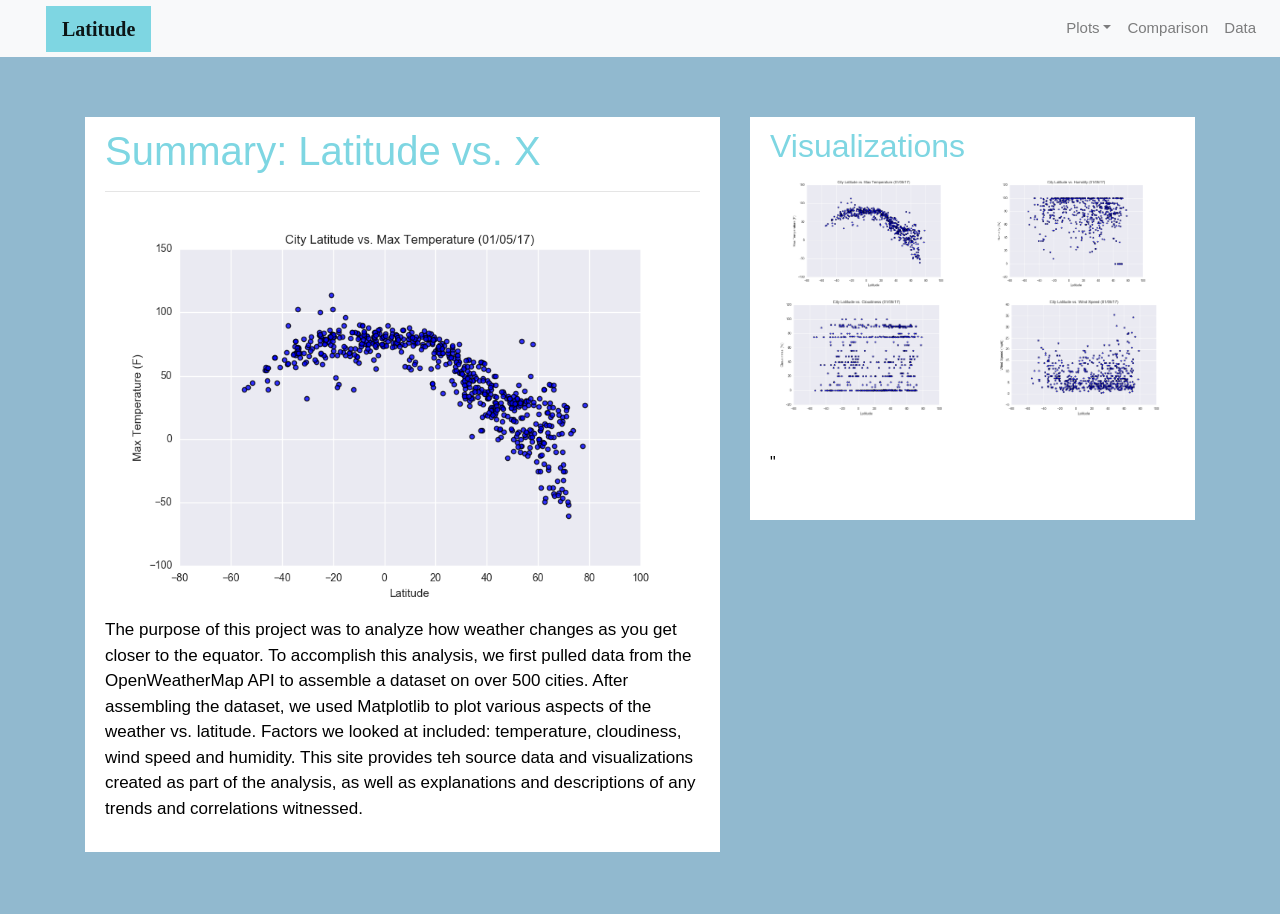
<file: index.html>
<!DOCTYPE html>
<html lang = "en-us">

<!--Header and all important imports-->
<head>
    <meta charset = "UTF-8">
    <!--Title of webpage in link-->
    <title>City Weather Dashboard</title>
    <!--Linking css file to html file-->
    <link rel = "stylesheet" type = "text/css" href = "design.css">
    <!--Bootstrap link-->
    <link rel = "stylesheet" href = "https://stackpath.bootstrapcdn.com/bootstrap/4.3.1/css/bootstrap.min.css" integrity="sha384-ggOyR0iXCbMQv3Xipma34MD+dH/1fQ784/j6cY/iJTQUOhcWr7x9JvoRxT2MZw1T" crossorigin="anonymous">
</head>

<body id = "page1">
<!--NAVBAR-->
    <div class = "navigation">
        <nav class = "navbar navbar-expand-lg navbar-light bg-light">
            <a class = "navbar-brand" style = "background-color: rgb(126, 214, 226);" href = "index.html">Latitude</a>
            <button class = "navbar-toggler border-white" type = "button" data-toggle = "collapse" data-target = "#navbarDropDown" aria-controls = "navbarSupportedContent" aria-expanded = "False" aria-label = "Toggle navigation">
            <span class = "navbar-toggler-icon"></span>
            </button>
            <div class = "collapse navbar-collapse" id = "navbarDropDown">
                <ul class = "navbar-nav ml-auto">
                    <li class = "nav-item-dropdown">
                        <a class = "nav-link dropdown-toggle"  href = "#" id = "navbarDropDownMenuLink" data-toggle = "dropdown" aria-haspopup="true" aria-expanded="false">Plots</a>
                        <div class = "dropdown-menu" aria-labelledby = "navbarDropDown">
                            <a class = "dropdown-item" href = "maxtemp.html">Max Temperature</a>
                            <a class = "dropdown-item" href = "humidity.html">Humidity</a>
                            <a class = "dropdown-item" href = "cloudiness.html">Cloudiness</a>
                            <a class = "dropdown-item" href = "windspeed.html">Wind Speed</a>
                        </div>
                    </li>
                    <li class = "nav-item">
                        <a class = "nav-link" href = "comparisons.html">Comparison</a>
                    </li>
                    <li class = "nav-item">
                        <a class = "nav-link" href = "data_page.html">Data</a>   
                    </li>
                </ul>
            </div>
        </nav>
    </div>


<!--CONTENT-->
<!--Within the body we have a container, which has a class 'row'. This row is split into 12 columns, with the first box box taking up 7 of them.-->
    <div class = "container">
        <div class = "row">
            <div class = "col-lg-7 col-md-12">
                <div class = "box">
                    <h1>Summary: Latitude vs. X</h1>
                <hr>
                    <img src = "Fig1.png" class = "Visualization rounded float-left" alt = "Max Temperature Graph" width = "120" height = "120">
                    <p>The purpose of this project was to analyze how weather changes as you get closer to the equator. To accomplish this analysis, we first pulled data from the OpenWeatherMap API to assemble a dataset on over 500 cities.
                        After assembling the dataset, we used Matplotlib to plot various aspects of the weather vs. latitude. Factors we looked at included: temperature, cloudiness, wind speed and humidity. This site provides teh source data and visualizations created as part of the analysis, as well as explanations and descriptions of any trends and correlations witnessed.</p>
                </div>
            </div>
            <!--The other 5 columns are taken by this box. With the heading 'Visualizations'.-->
            <div class = "col-lg-5 col-md-12">
                <div class = "box">
                    <h2>Visualizations</h2>
                </hr>
                <!--New class for the content below the header-->
                <div class = "container">
                    <div class = "row" style = "padding-bottom: 30px;">
                        <div class = "col-6">
                            <a href = "maxtemp.html">
                            <img class = "panel" src = "Fig1.png" alt = "Max Temperature">
                            </a>
                        </div>
                        <div class = "col-6">
                            <a href = "humidity.html">
                                <img class = "panel" src = "Fig2.png" alt = "Humidity">
                            </a>
                        </div>
                        <div class = "row" style = "padding-bottom: 30px;">
                            <div class = "col-6">
                                <a href = "cloudiness.html">
                                    <img class = "panel" src = "Fig3.png" alt = "Cloudiness">
                                </a>
                            </div>
                            <div class = "col-6">
                                <a href = "windspeed.html">
                                    <img class = "panel" src = "Fig4.png" alt = "Wind Speed">
                                </a>
                            </div>
                            </div>"
                        </div>
                    </div>
                </div>
                </div>


            </div>
        </div>

        <!--Taken from Bootstrap Website-->
        <script src="https://code.jquery.com/jquery-3.3.1.slim.min.js" integrity="sha384-q8i/X+965DzO0rT7abK41JStQIAqVgRVzpbzo5smXKp4YfRvH+8abtTE1Pi6jizo" crossorigin="anonymous"></script>
        <script src="https://cdnjs.cloudflare.com/ajax/libs/popper.js/1.14.7/umd/popper.min.js" integrity="sha384-UO2eT0CpHqdSJQ6hJty5KVphtPhzWj9WO1clHTMGa3JDZwrnQq4sF86dIHNDz0W1" crossorigin="anonymous"></script>
        <script src="https://stackpath.bootstrapcdn.com/bootstrap/4.3.1/js/bootstrap.min.js" integrity="sha384-JjSmVgyd0p3pXB1rRibZUAYoIIy6OrQ6VrjIEaFf/nJGzIxFDsf4x0xIM+B07jRM" crossorigin="anonymous"></script>
        
</body>

</html>

<!--Extra notes: 
    See if i can change the dropdown menu to fall below the parent nav bar. 
    See if i can change the color of the background when the page changes size
    See if i can change the color of the text in the brand box.-->
</file>
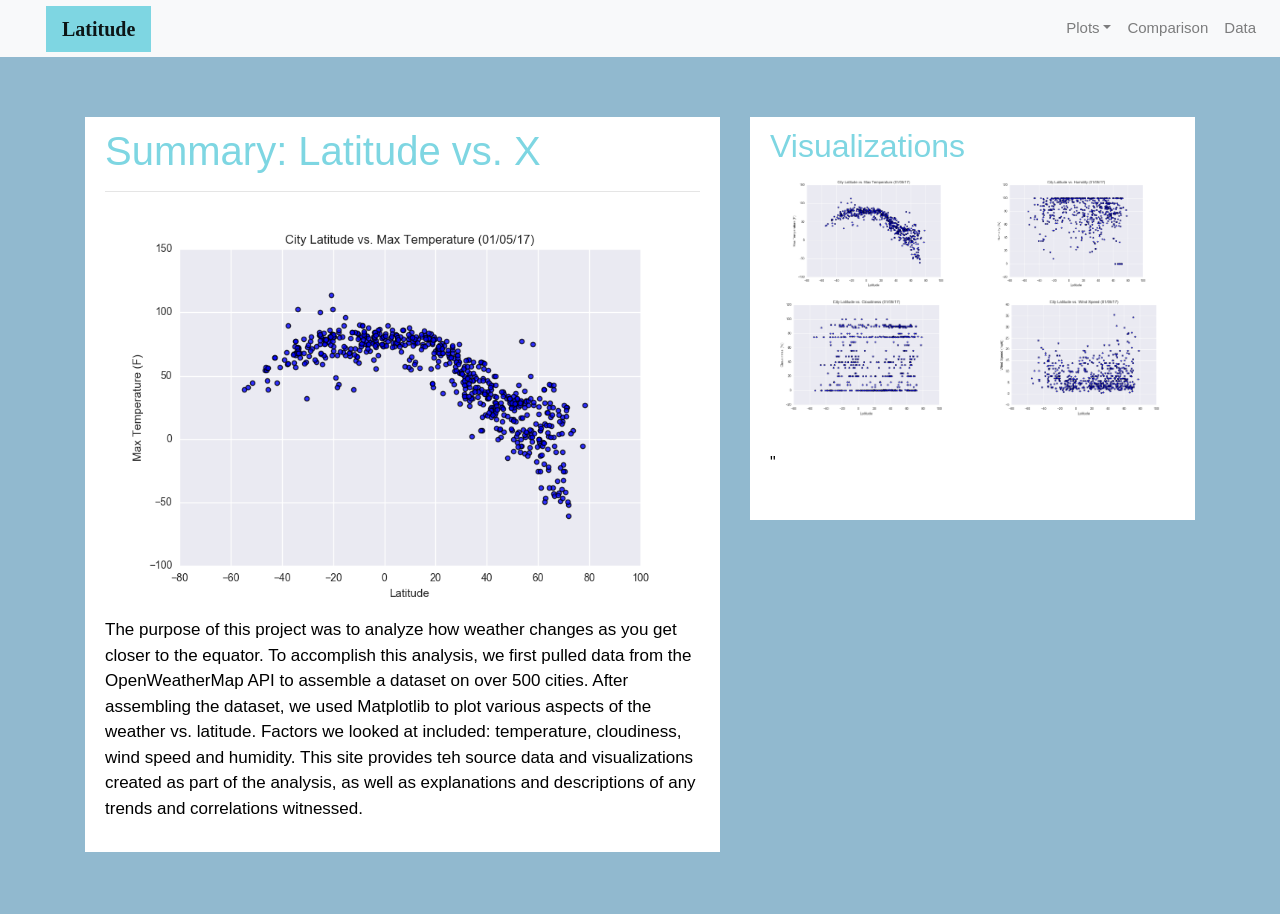
<file: web_visualizations/Resources/index.html>
<!DOCTYPE html>
<html lang = "en-us">

<!--Header and all important imports-->
<head>
    <meta charset = "UTF-8">
    <!--Title of webpage in link-->
    <title>City Weather Dashboard</title>
    <!--Linking css file to html file-->
    <link rel = "stylesheet" type = "text/css" href = "design.css">
    <!--Bootstrap link-->
    <link rel = "stylesheet" href = "https://stackpath.bootstrapcdn.com/bootstrap/4.3.1/css/bootstrap.min.css" integrity="sha384-ggOyR0iXCbMQv3Xipma34MD+dH/1fQ784/j6cY/iJTQUOhcWr7x9JvoRxT2MZw1T" crossorigin="anonymous">
</head>

<body id = "page1">
<!--NAVBAR-->
    <div class = "navigation">
        <nav class = "navbar navbar-expand-lg navbar-light bg-light">
            <a class = "navbar-brand" style = "background-color: rgb(126, 214, 226);" href = "index.html">Latitude</a>
            <button class = "navbar-toggler border-white" type = "button" data-toggle = "collapse" data-target = "#navbarDropDown" aria-controls = "navbarSupportedContent" aria-expanded = "False" aria-label = "Toggle navigation">
            <span class = "navbar-toggler-icon"></span>
            </button>
            <div class = "collapse navbar-collapse" id = "navbarDropDown">
                <ul class = "navbar-nav ml-auto">
                    <li class = "nav-item-dropdown">
                        <a class = "nav-link dropdown-toggle"  href = "#" id = "navbarDropDownMenuLink" data-toggle = "dropdown" aria-haspopup="true" aria-expanded="false">Plots</a>
                        <div class = "dropdown-menu" aria-labelledby = "navbarDropDown">
                            <a class = "dropdown-item" href = "maxtemp.html">Max Temperature</a>
                            <a class = "dropdown-item" href = "humidity.html">Humidity</a>
                            <a class = "dropdown-item" href = "cloudiness.html">Cloudiness</a>
                            <a class = "dropdown-item" href = "windspeed.html">Wind Speed</a>
                        </div>
                    </li>
                    <li class = "nav-item">
                        <a class = "nav-link" href = "comparisons.html">Comparison</a>
                    </li>
                    <li class = "nav-item">
                        <a class = "nav-link" href = "data_page.html">Data</a>   
                    </li>
                </ul>
            </div>
        </nav>
    </div>


<!--CONTENT-->
<!--Within the body we have a container, which has a class 'row'. This row is split into 12 columns, with the first box box taking up 7 of them.-->
    <div class = "container">
        <div class = "row">
            <div class = "col-lg-7 col-md-12">
                <div class = "box">
                    <h1>Summary: Latitude vs. X</h1>
                <hr>
                    <img src = "../Assets/Fig1.png" class = "Visualization rounded float-left" alt = "Max Temperature Graph" width = "120" height = "120">
                    <p>The purpose of this project was to analyze how weather changes as you get closer to the equator. To accomplish this analysis, we first pulled data from the OpenWeatherMap API to assemble a dataset on over 500 cities.
                        After assembling the dataset, we used Matplotlib to plot various aspects of the weather vs. latitude. Factors we looked at included: temperature, cloudiness, wind speed and humidity. This site provides teh source data and visualizations created as part of the analysis, as well as explanations and descriptions of any trends and correlations witnessed.</p>
                </div>
            </div>
            <!--The other 5 columns are taken by this box. With the heading 'Visualizations'.-->
            <div class = "col-lg-5 col-md-12">
                <div class = "box">
                    <h2>Visualizations</h2>
                </hr>
                <!--New class for the content below the header-->
                <div class = "container">
                    <div class = "row" style = "padding-bottom: 30px;">
                        <div class = "col-6">
                            <a href = "maxtemp.html">
                            <img class = "panel" src = "../Assets/Fig1.png" alt = "Max Temperature">
                            </a>
                        </div>
                        <div class = "col-6">
                            <a href = "humidity.html">
                                <img class = "panel" src = "../Assets/Fig2.png" alt = "Humidity">
                            </a>
                        </div>
                        <div class = "row" style = "padding-bottom: 30px;">
                            <div class = "col-6">
                                <a href = "cloudiness.html">
                                    <img class = "panel" src = "../Assets/Fig3.png" alt = "Cloudiness">
                                </a>
                            </div>
                            <div class = "col-6">
                                <a href = "windspeed.html">
                                    <img class = "panel" src = "../Assets/Fig4.png" alt = "Wind Speed">
                                </a>
                            </div>
                            </div>"
                        </div>
                    </div>
                </div>
                </div>


            </div>
        </div>

        <!--Taken from Bootstrap Website-->
        <script src="https://code.jquery.com/jquery-3.3.1.slim.min.js" integrity="sha384-q8i/X+965DzO0rT7abK41JStQIAqVgRVzpbzo5smXKp4YfRvH+8abtTE1Pi6jizo" crossorigin="anonymous"></script>
        <script src="https://cdnjs.cloudflare.com/ajax/libs/popper.js/1.14.7/umd/popper.min.js" integrity="sha384-UO2eT0CpHqdSJQ6hJty5KVphtPhzWj9WO1clHTMGa3JDZwrnQq4sF86dIHNDz0W1" crossorigin="anonymous"></script>
        <script src="https://stackpath.bootstrapcdn.com/bootstrap/4.3.1/js/bootstrap.min.js" integrity="sha384-JjSmVgyd0p3pXB1rRibZUAYoIIy6OrQ6VrjIEaFf/nJGzIxFDsf4x0xIM+B07jRM" crossorigin="anonymous"></script>
        
</body>

</html>

<!--Extra notes: 
    See if i can change the dropdown menu to fall below the parent nav bar. 
    See if i can change the color of the background when the page changes size
    See if i can change the color of the text in the brand box.-->
</file>
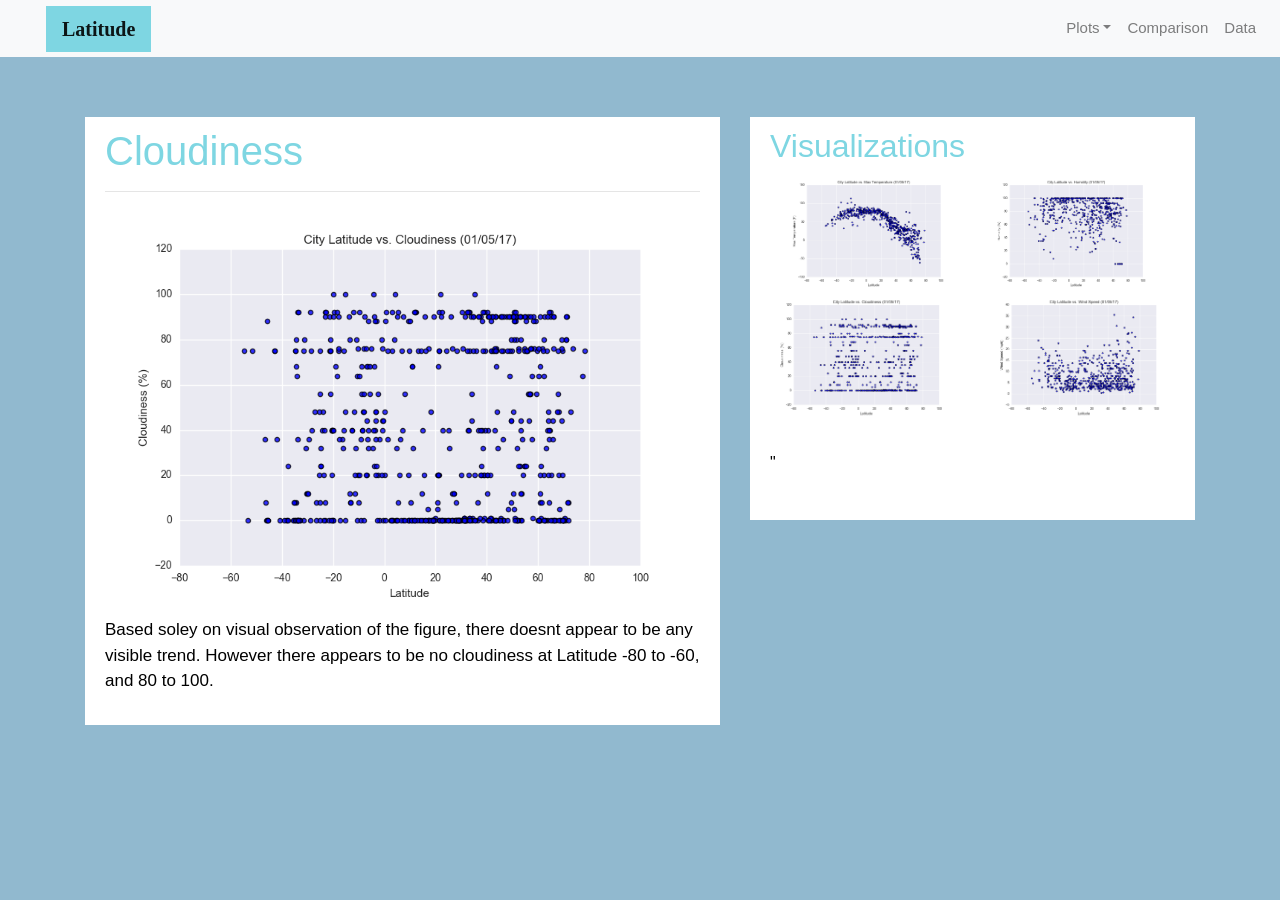
<file: cloudiness.html>
<!DOCTYPE html>
<html lang = "en-us">

<!--Header and all important imports-->
<head>
    <meta charset = "UTF-8">
    <!--Title of webpage in link-->
    <title>City Weather Dashboard</title>
    <!--Linking css file to html file-->
    <link rel = "stylesheet" type = "text/css" href = "design.css">
    <!--Bootstrap link-->
    <link rel = "stylesheet" href = "https://stackpath.bootstrapcdn.com/bootstrap/4.3.1/css/bootstrap.min.css" integrity="sha384-ggOyR0iXCbMQv3Xipma34MD+dH/1fQ784/j6cY/iJTQUOhcWr7x9JvoRxT2MZw1T" crossorigin="anonymous">
</head>

<body id = "page4">
<!--NAVBAR-->
    <div class = "navigation">
        <nav class = "navbar navbar-expand-lg navbar-light bg-light">
            <a class = "navbar-brand" style = "background-color: rgb(126, 214, 226);" href = "index.html">Latitude</a>
            <button class = "navbar-toggler border-white" type = "button" data-toggle = "collapse" data-target = "#navbarDropDown" aria-controls = "navbarSupportedContent" aria-expanded = "False" aria-label = "Toggle navigation">
            <span class = "navbar-toggler-icon"></span>
            </button>
            <div class = "collapse navbar-collapse" id = "navbarDropDown">
                 <ul class = "navbar-nav ml-auto">
                    <li class = "nav-item-dropdown">
                        <a class = "nav-link dropdown-toggle"  href = "#" id = "navbarDropDownMenuLink" data-toggle = "dropdown" aria-haspopup="true" aria-expanded="false">Plots</a>
                        <div class = "dropdown-menu" aria-labelledby = "navbarDropDown">
                            <a class = "dropdown-item" href = "maxtemp.html">Max Temperature</a>
                            <a class = "dropdown-item" href = "humidity.html">Humidity</a>
                            <a class = "dropdown-item" href = "cloudiness.html">Cloudiness</a>
                            <a class = "dropdown-item" href = "windspeed.html">Wind Speed</a>
                        </div>
                    </li>
                    <li class = "nav-item">
                        <a class = "nav-link" href = "comparisons.html">Comparison</a>
                    </li>
                    <li class = "nav-item">
                        <a class = "nav-link" href = "data_page.html">Data</a>   
                    </li>
                </ul>
            </div>
        </nav>
    </div>


    <div class = "container">
        <div class = "row">
            <div class = "col-lg-7 col-md-12">
                <div class = "box">
                    <h1>Cloudiness</h1>
                <hr>
                    <img src = "Fig3.png" class = "Visualization rounded float-left" alt = "Max Temperature Graph">
                    <p>Based soley on visual observation of the figure, there doesnt appear to be any visible trend. However there appears to be no cloudiness at Latitude -80 to -60, and 80 to 100.</p>
                </div>
            </div>
            <!--The other 5 columns are taken by this box. With the heading 'Visualizations'.-->
            <div class = "col-lg-5 col-md-12">
                <div class = "box">
                    <h2>Visualizations</h2>
                </hr>
                <!--New class for the content below the header-->
                <div class = "container">
                    <div class = "row" style = "padding-bottom: 30px;">
                        <div class = "col-6">
                            <a href = "maxtemp.html">
                                <img class = "panel" src = "Fig1.png" alt = "Max Temperature">
                            </a>
                        </div>
                        <div class = "col-6">
                            <a href = "humidity.html">
                                <img class = "panel" src = "Fig2.png" alt = "Humidity">
                            </a>
                        </div>
                        <div class = "row" style = "padding-bottom: 30px;">
                            <div class = "col-6">
                                <a href = "cloudiness.html">
                                    <img class = "panel" src = "Fig3.png" alt = "Cloudiness">
                                </a>
                            </div>
                            <div class = "col-6">
                                <a href = "windspeed.html">
                                    <img class = "panel" src = "Fig4.png" alt = "Wind Speed">
                                </a>
                            </div>
                            </div>"
                        </div>
                    </div>
                </div>
                </div>
    
    
            </div>
        </div>
    </div>

    <script src="https://code.jquery.com/jquery-3.3.1.slim.min.js" integrity="sha384-q8i/X+965DzO0rT7abK41JStQIAqVgRVzpbzo5smXKp4YfRvH+8abtTE1Pi6jizo" 
    crossorigin="anonymous"></script>
    <script src="https://cdnjs.cloudflare.com/ajax/libs/popper.js/1.14.7/umd/popper.min.js" integrity="sha384-UO2eT0CpHqdSJQ6hJty5KVphtPhzWj9WO1clHTMGa3JDZwrnQq4sF86dIHNDz0W1" 
    crossorigin="anonymous"></script>
    <script src="https://stackpath.bootstrapcdn.com/bootstrap/4.3.1/js/bootstrap.min.js" integrity="sha384-JjSmVgyd0p3pXB1rRibZUAYoIIy6OrQ6VrjIEaFf/nJGzIxFDsf4x0xIM+B07jRM" 
    crossorigin="anonymous"></script>

</body>

</html>
</file>
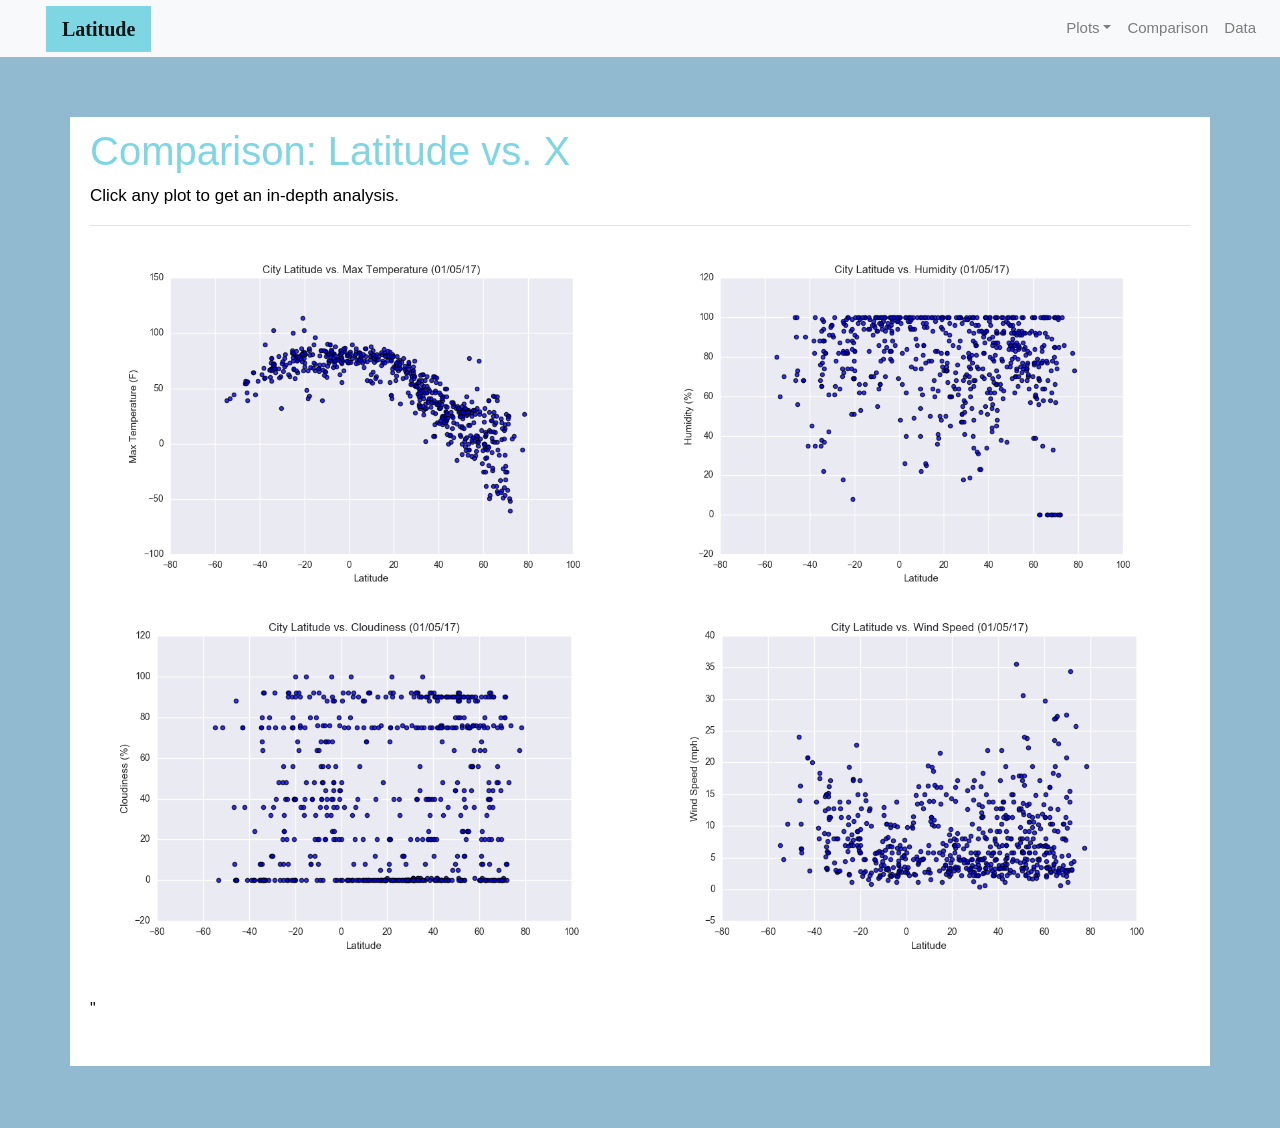
<file: comparisons.html>
<!DOCTYPE html>
<html lang = "en-us">

<head>
    <meta charset = "UTF-8">
    <title>Comparisons</title>
    <link rel = "stylesheet" type = "text/css" href = "design.css">
    <link rel = "stylesheet" href = "https://stackpath.bootstrapcdn.com/bootstrap/4.3.1/css/bootstrap.min.css" integrity="sha384-ggOyR0iXCbMQv3Xipma34MD+dH/1fQ784/j6cY/iJTQUOhcWr7x9JvoRxT2MZw1T" crossorigin="anonymous">

</head>

<body id = "page6">
<!--NAVBAR-->
    <div class = "navigation">
        <nav class = "navbar navbar-expand-lg navbar-light bg-light">
            <a class = "navbar-brand" style = "background-color: rgb(126, 214, 226);" href = "index.html">Latitude</a>
            <button class = "navbar-toggler border-white" type = "button" data-toggle = "collapse" data-target = "#navbarDropDown" aria-controls = "navbarSupportedContent" aria-expanded = "False" aria-label = "Toggle navigation">
            <span class = "navbar-toggler-icon"></span>
            </button>
            <div class = "collapse navbar-collapse" id = "navbarDropDown">
                <ul class = "navbar-nav ml-auto">
                    <li class = "nav-item-dropdown">
                        <a class = "nav-link dropdown-toggle"  href = "#" id = "navbarDropDownMenuLink" data-toggle = "dropdown" aria-haspopup="true" aria-expanded="false">Plots</a>
                        <div class = "dropdown-menu" aria-labelledby = "navbarDropDown">
                            <a class = "dropdown-item" href = "maxtemp.html">Max Temperature</a>
                            <a class = "dropdown-item" href = "humidity.html">Humidity</a>
                            <a class = "dropdown-item" href = "cloudiness.html">Cloudiness</a>
                            <a class = "dropdown-item" href = "windspeed.html">Wind Speed</a>
                        </div>
                    </li>
                    <li class = "nav-item">
                        <a class = "nav-link" href = "comparisons.html">Comparison</a>
                    </li>
                    <li class = "nav-item">
                        <a class = "nav-link" href = "data_page.html">Data</a>   
                    </li>
                </ul>
            </div>
        </nav>
    </div>


    <div class = "container">
        <div class = "row">
            <div class = "box">
              <h1>Comparison: Latitude vs. X</h1>
              <p>Click any plot to get an in-depth analysis.</p>
              <hr>

              <div class = "container">
              <div class = "row" style = "padding-bottom: 30px;">
                  <div class = "col-6">
                      <a href = "maxtemp.html">
                      <img class = "panel" src = "Fig1.png" alt = "Max Temperature">
                      </a>
                  </div>
                  <div class = "col-6">
                      <a href = "humidity.html">
                          <img class = "panel" src = "Fig2.png" alt = "Humidity">
                      </a>
                  </div>
                  <div class = "row" style = "padding-bottom: 30px;">
                      <div class = "col-6">
                          <a href = "cloudiness.html">
                              <img class = "panel" src = "Fig3.png" alt = "Cloudiness">
                          </a>
                      </div>
                      <div class = "col-6">
                          <a href = "windspeed.html">
                              <img class = "panel" src = "Fig4.png" alt = "Wind Speed">
                          </a>
                      </div>
                      </div>"
                  </div>
              </div>
              </div>
          </div>
            
        </div>
    </div>


     <!--Taken from Bootstrap Website-->
     <script src="https://code.jquery.com/jquery-3.3.1.slim.min.js" integrity="sha384-q8i/X+965DzO0rT7abK41JStQIAqVgRVzpbzo5smXKp4YfRvH+8abtTE1Pi6jizo" crossorigin="anonymous"></script>
     <script src="https://cdnjs.cloudflare.com/ajax/libs/popper.js/1.14.7/umd/popper.min.js" integrity="sha384-UO2eT0CpHqdSJQ6hJty5KVphtPhzWj9WO1clHTMGa3JDZwrnQq4sF86dIHNDz0W1" crossorigin="anonymous"></script>
     <script src="https://stackpath.bootstrapcdn.com/bootstrap/4.3.1/js/bootstrap.min.js" integrity="sha384-JjSmVgyd0p3pXB1rRibZUAYoIIy6OrQ6VrjIEaFf/nJGzIxFDsf4x0xIM+B07jRM" crossorigin="anonymous"></script>

</body>

</html>
</file>
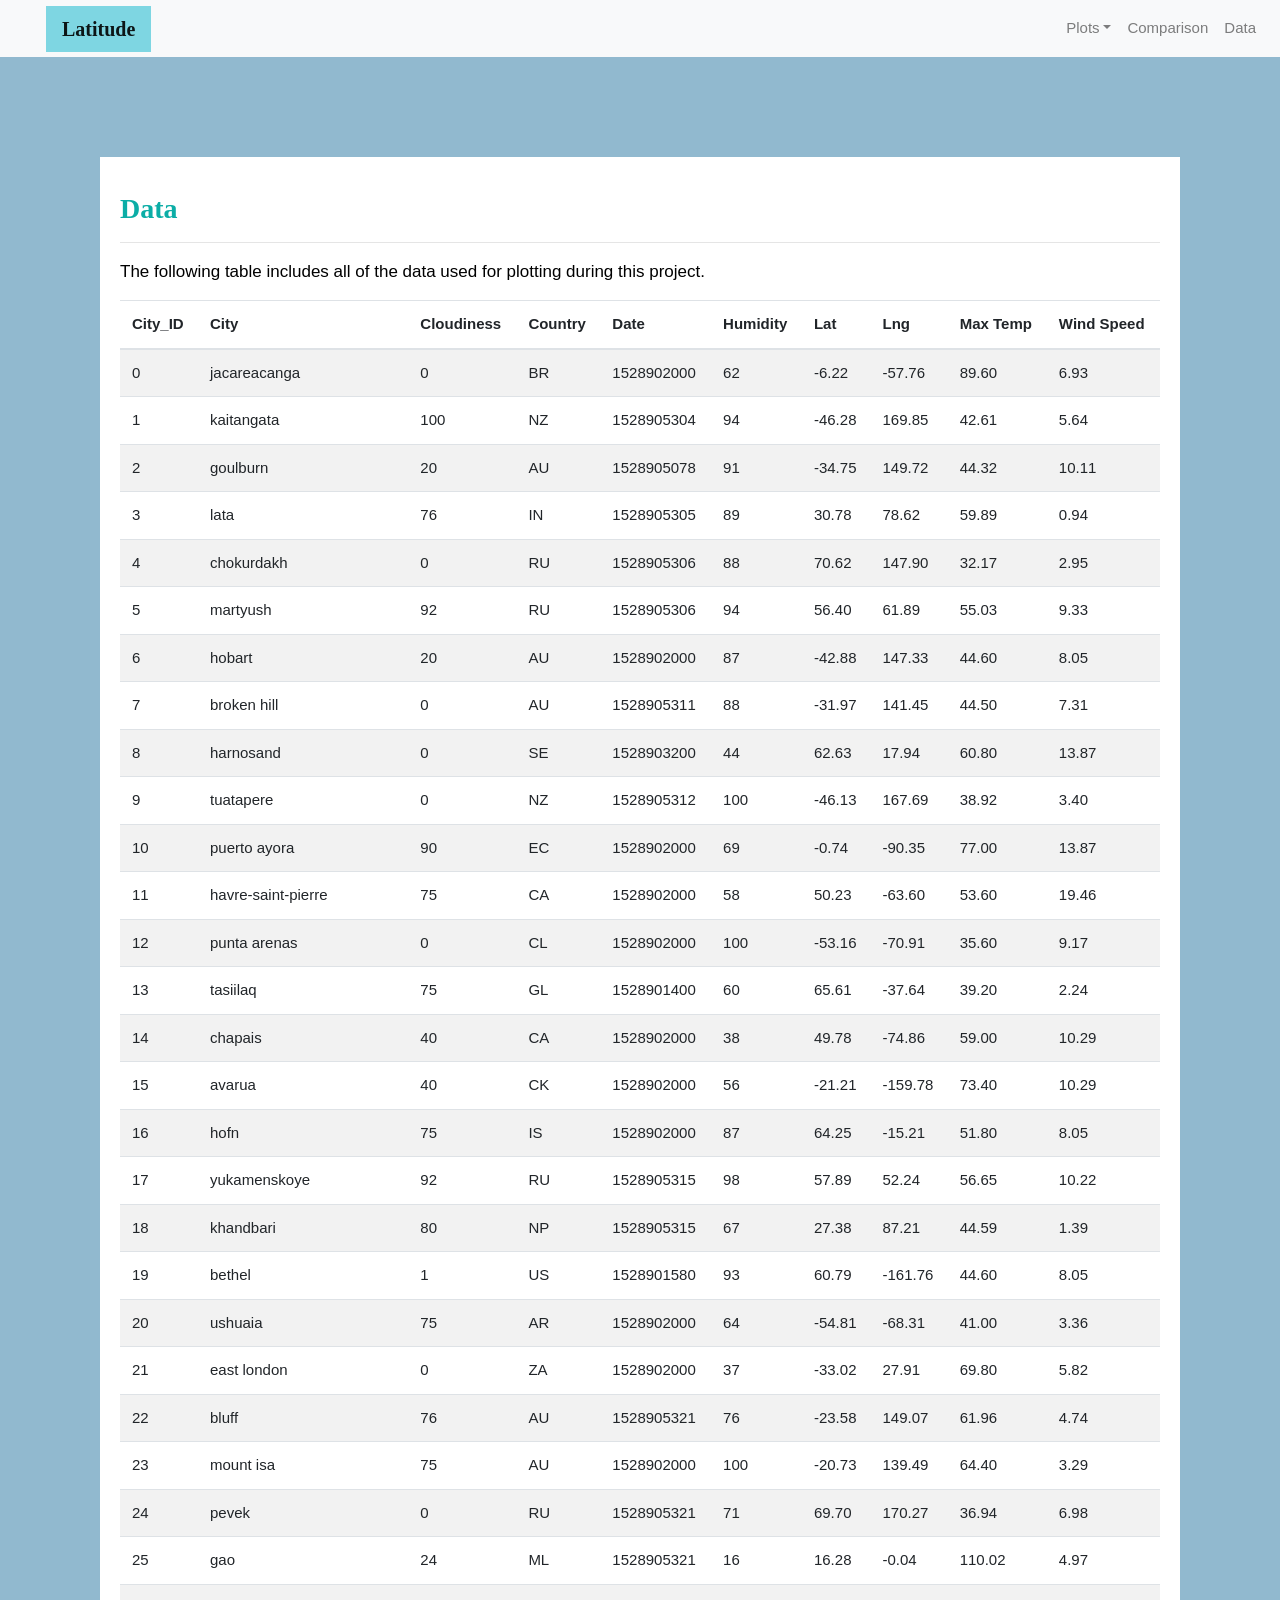
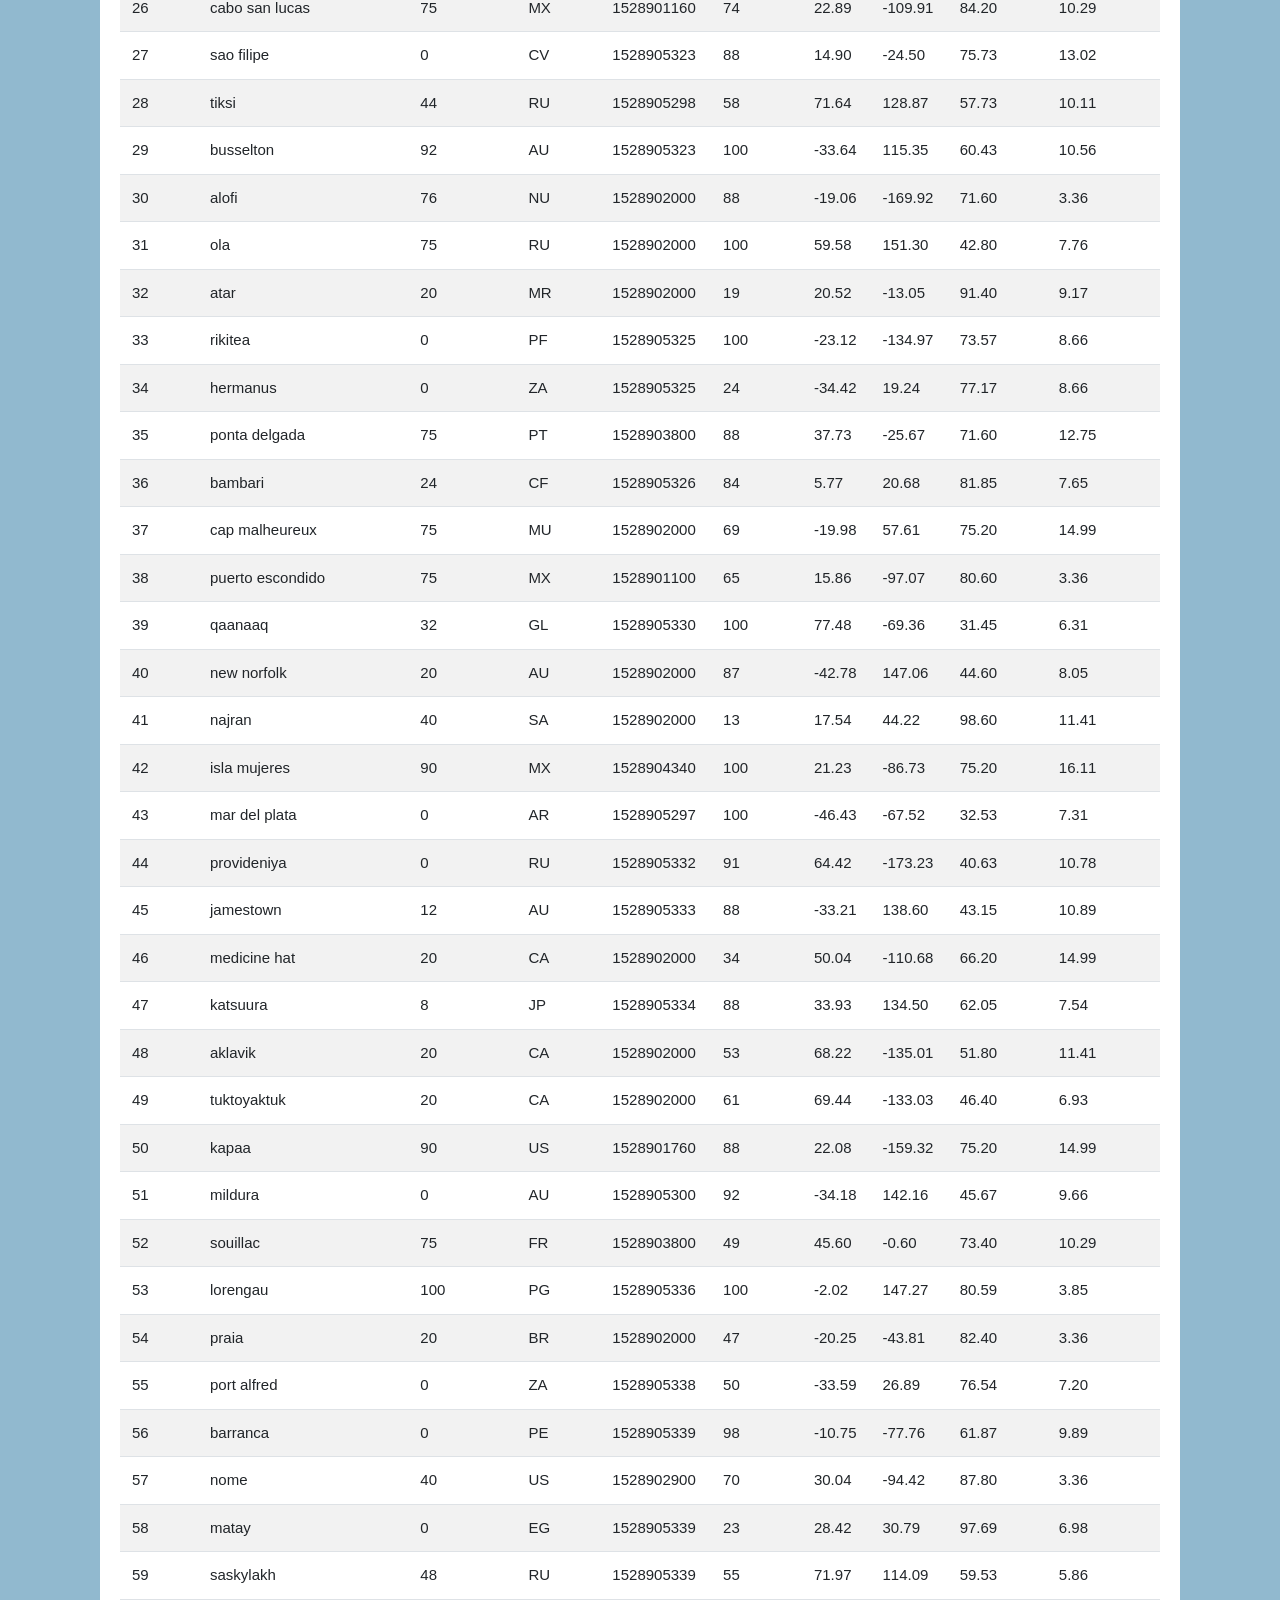
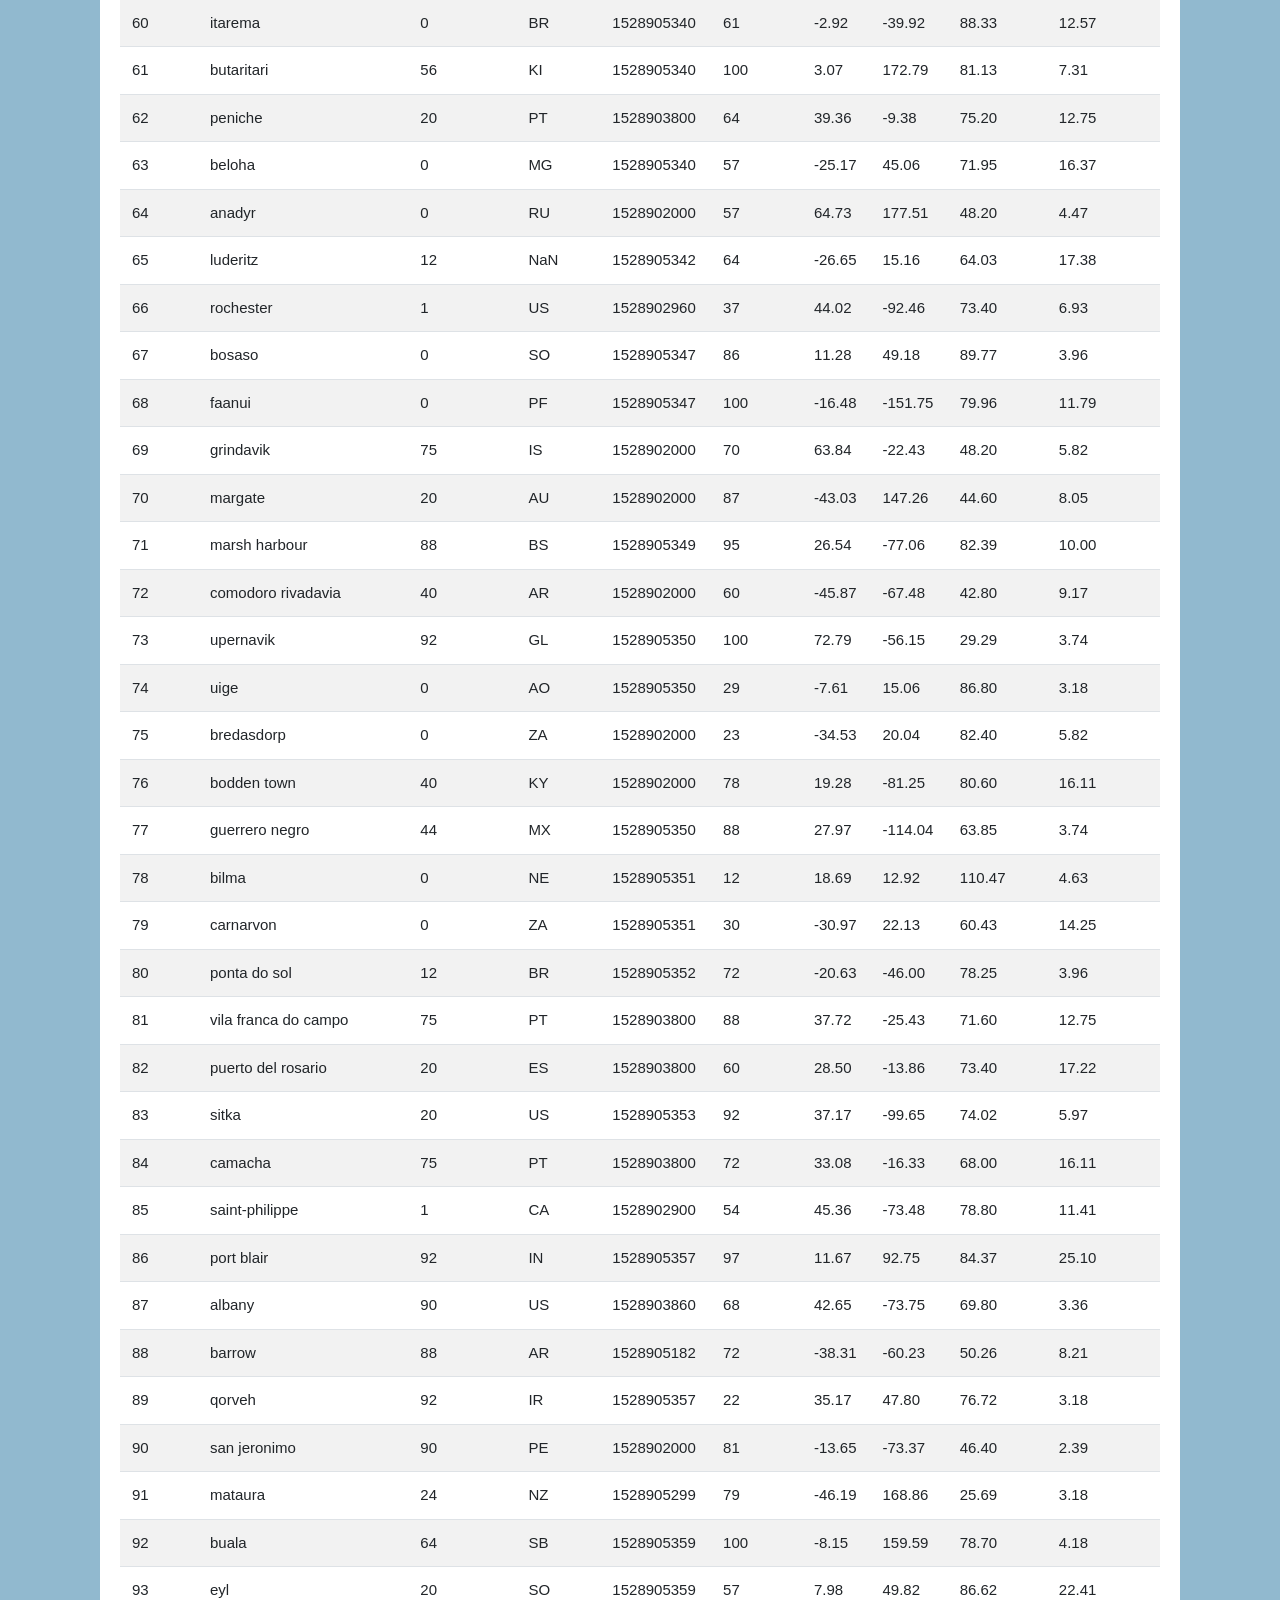
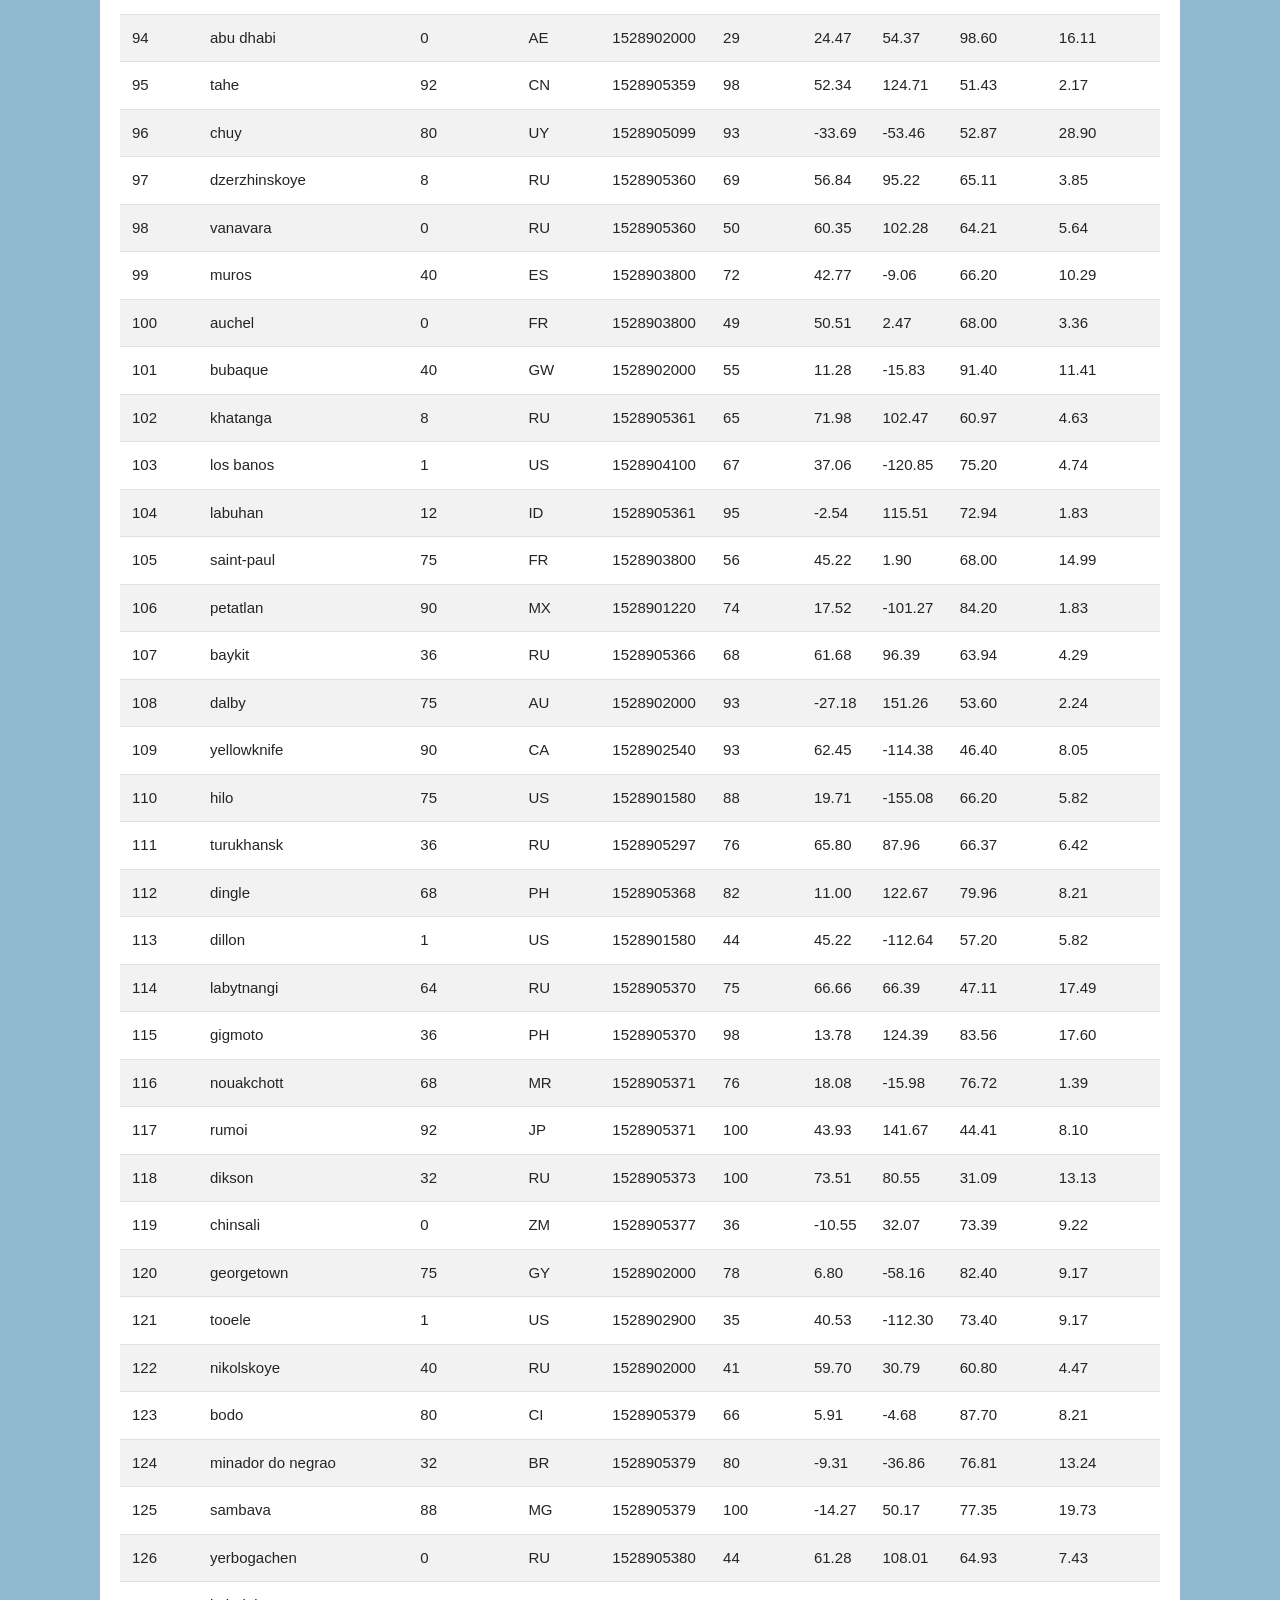
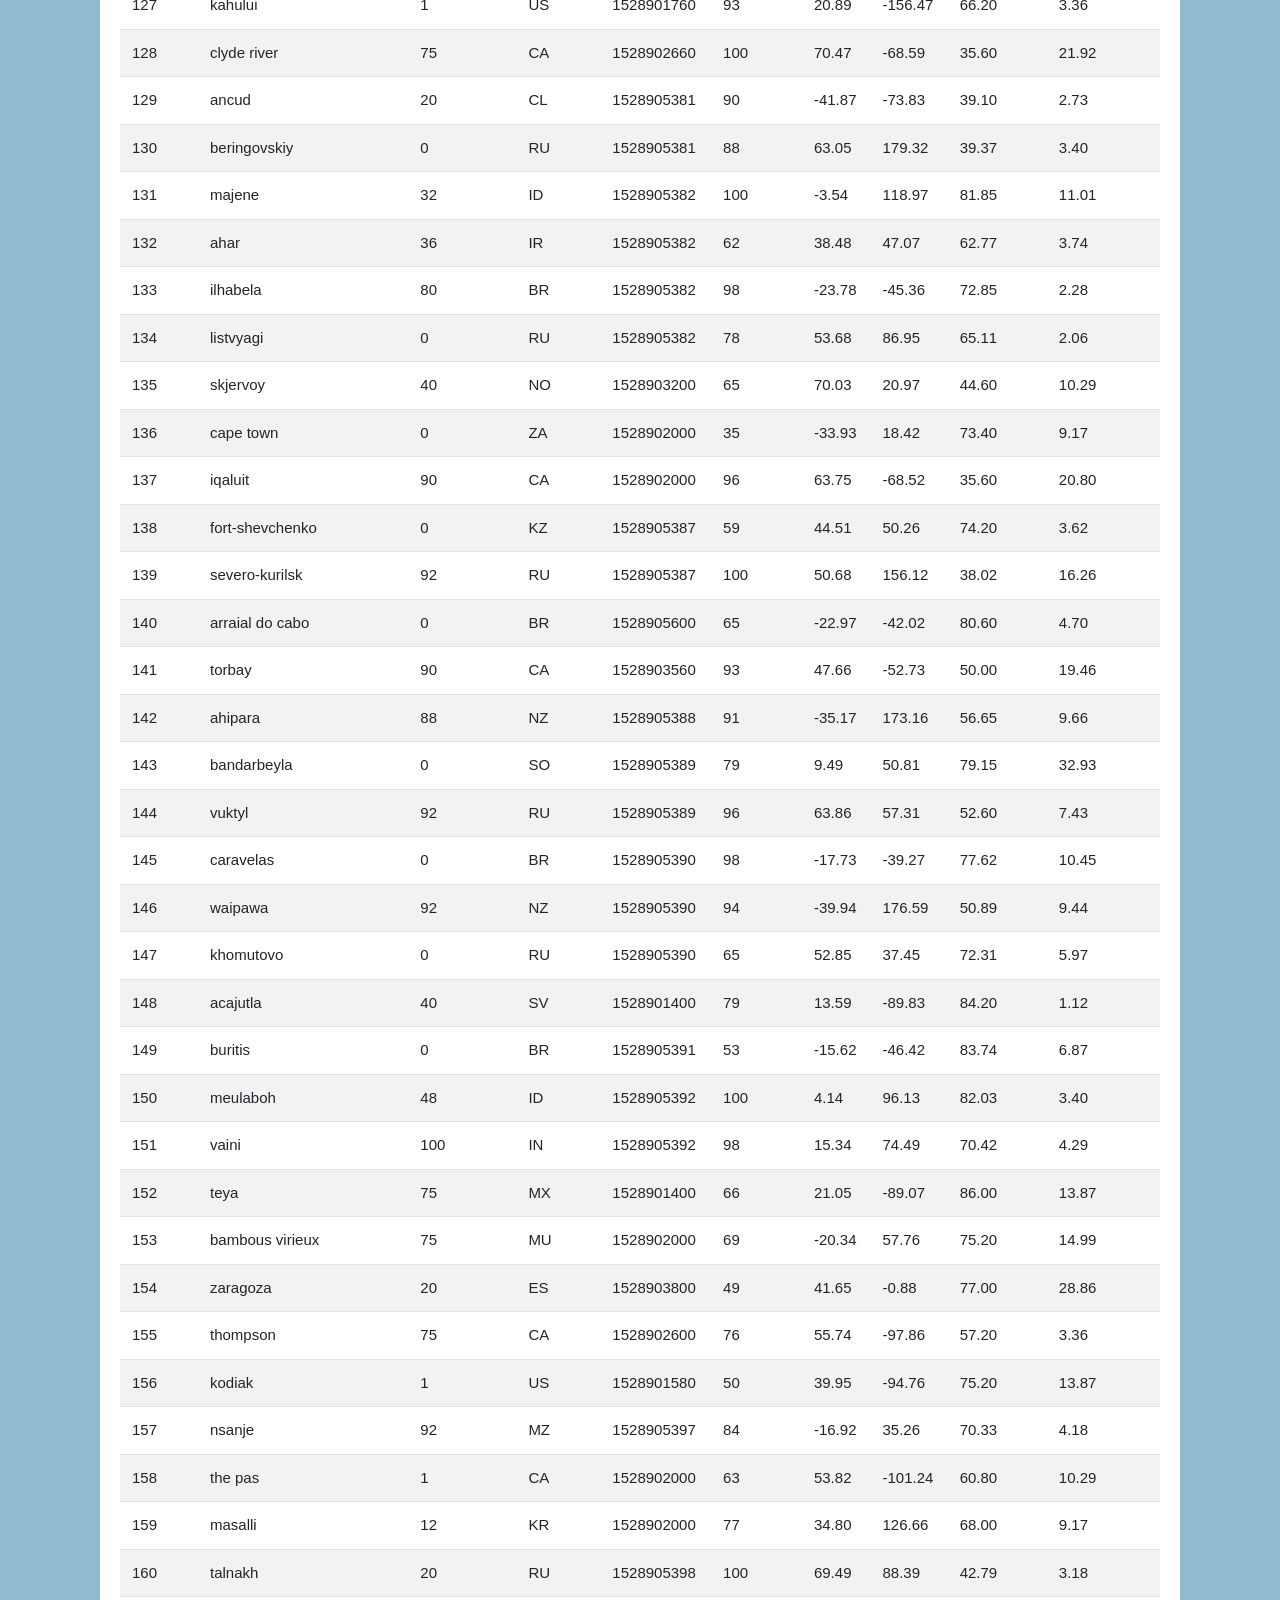
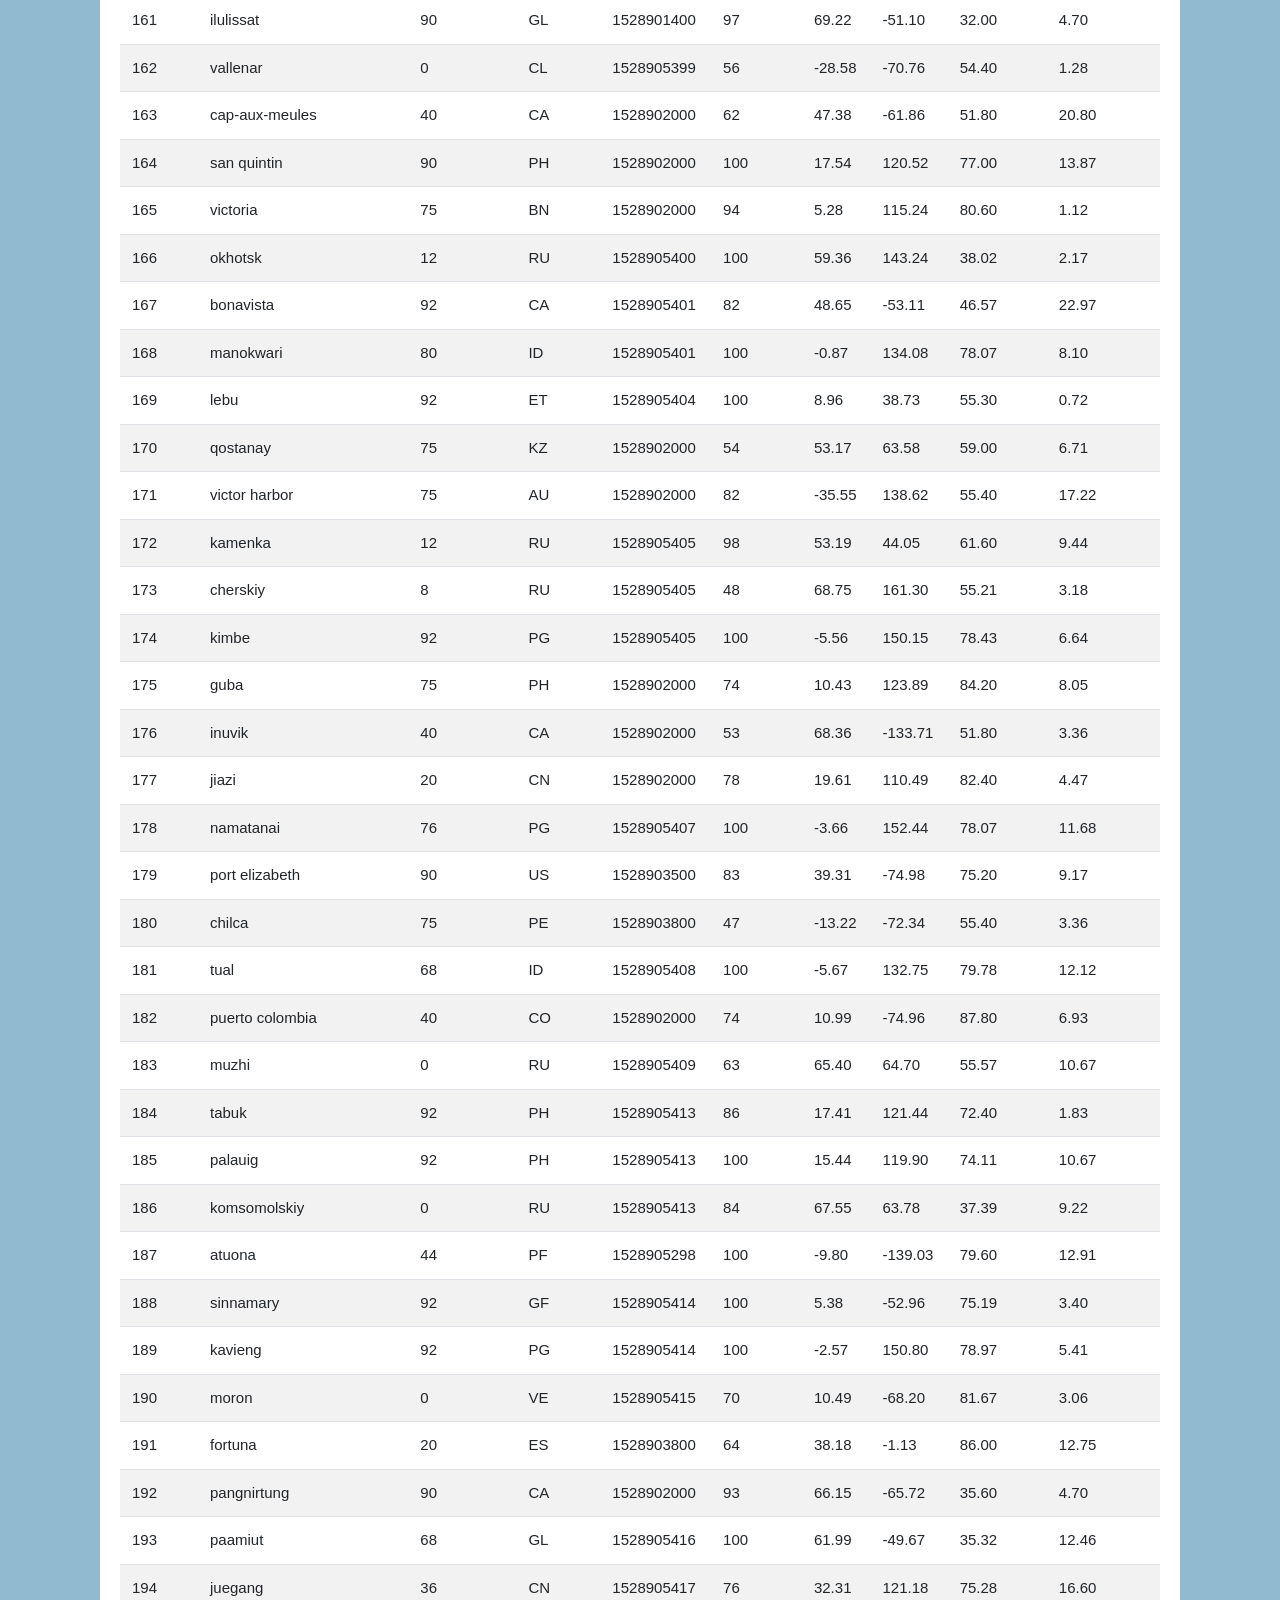
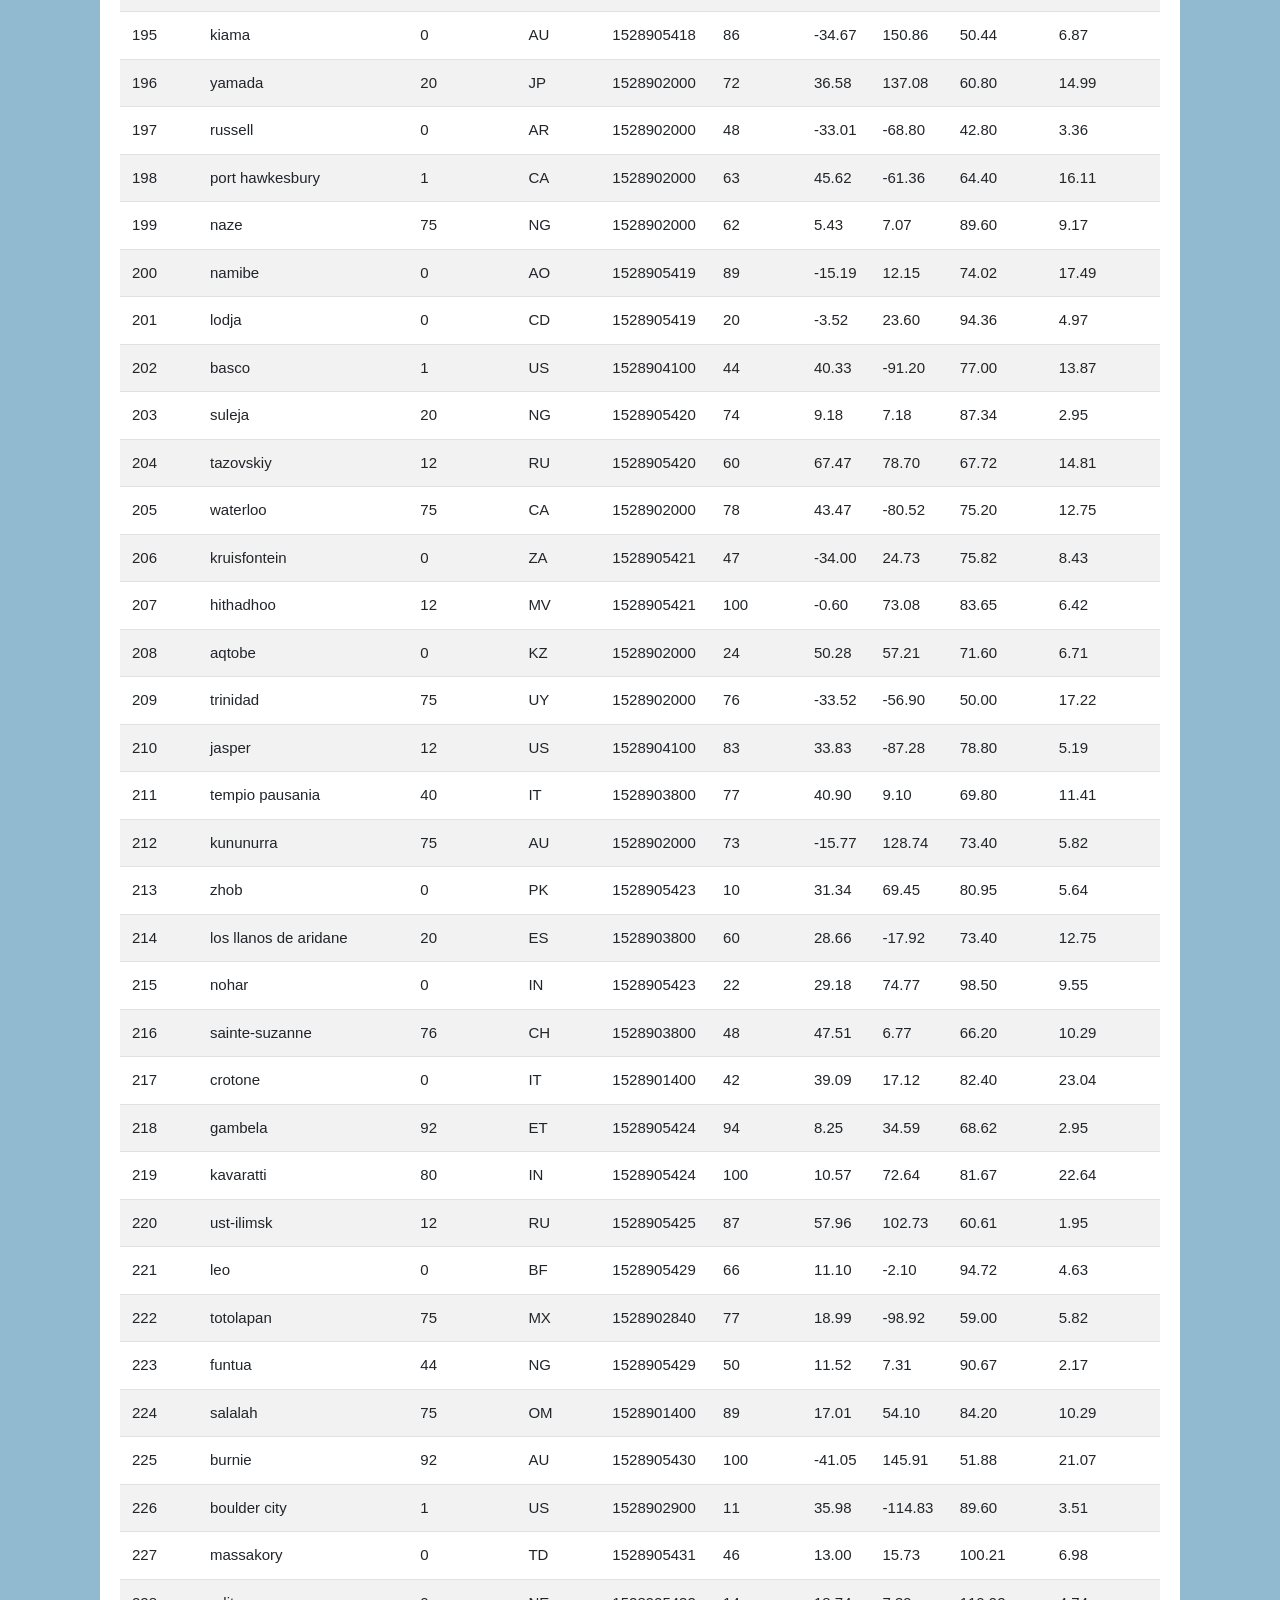
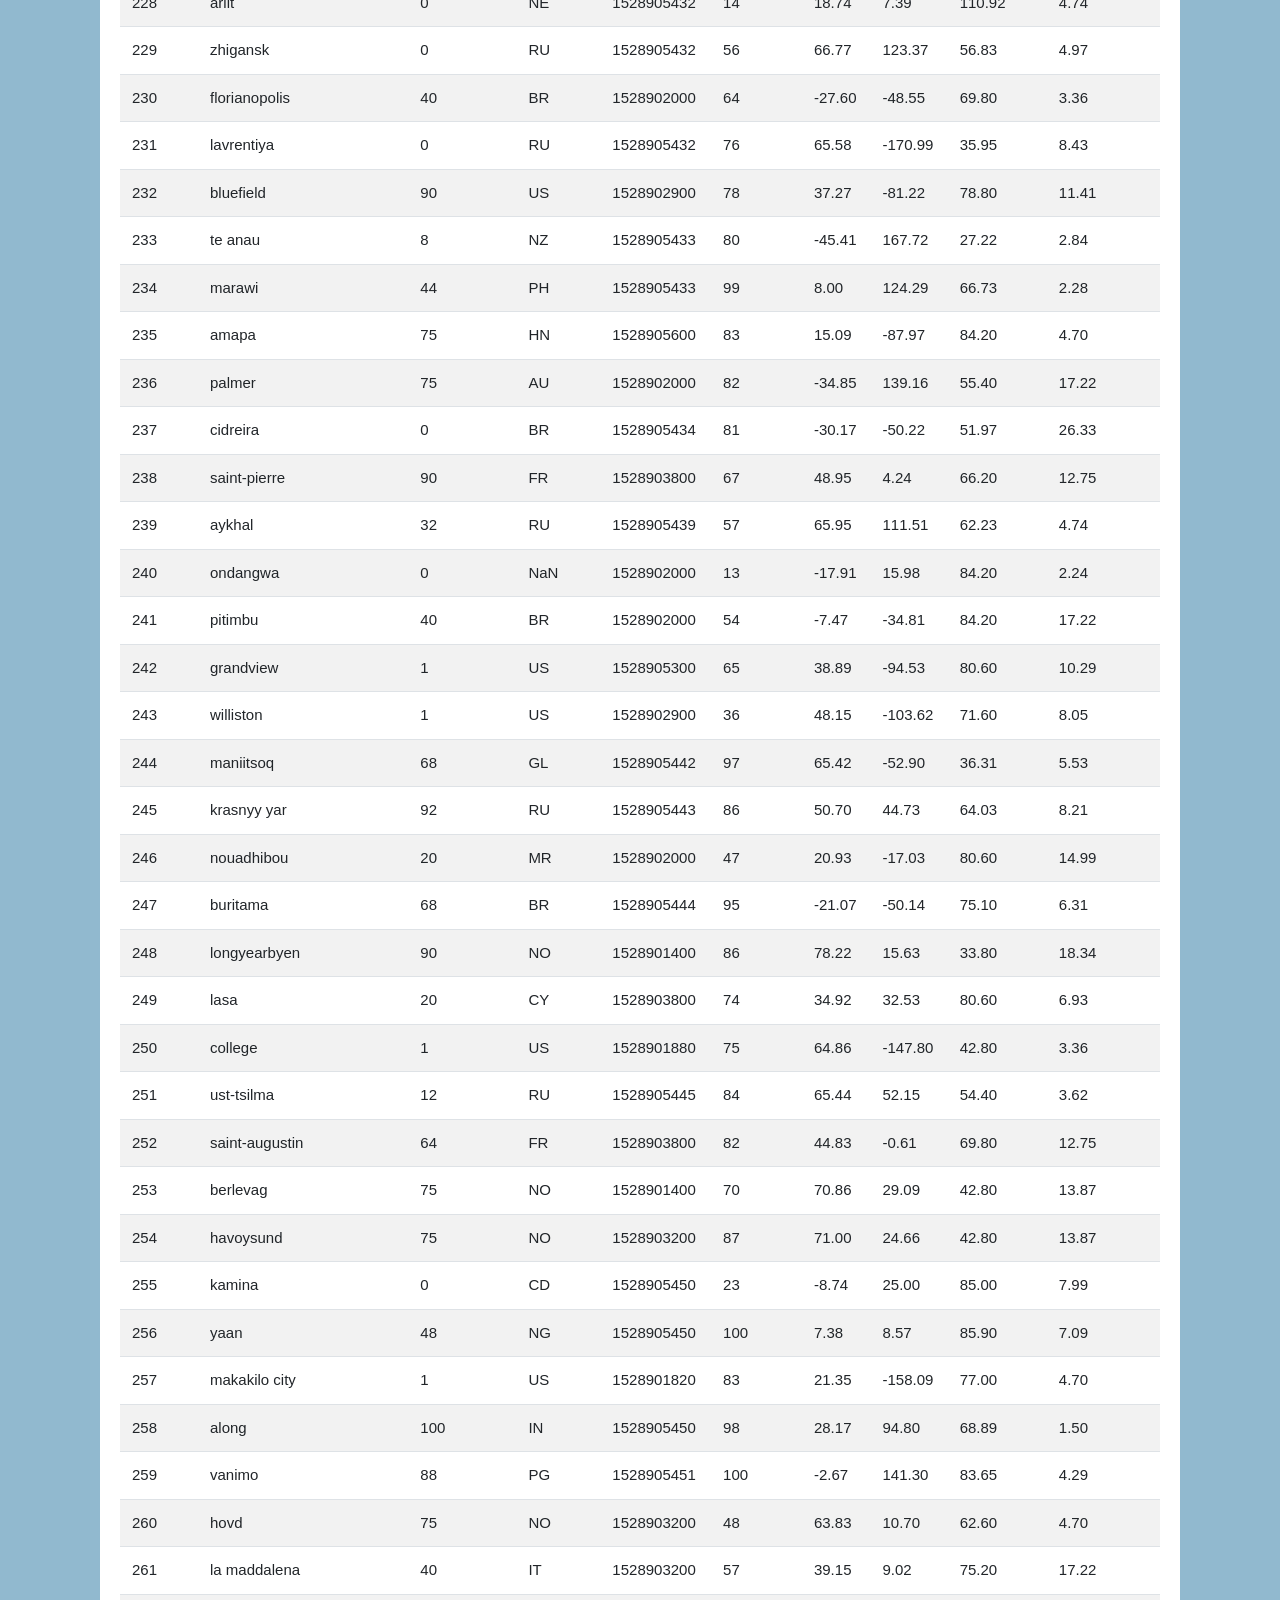
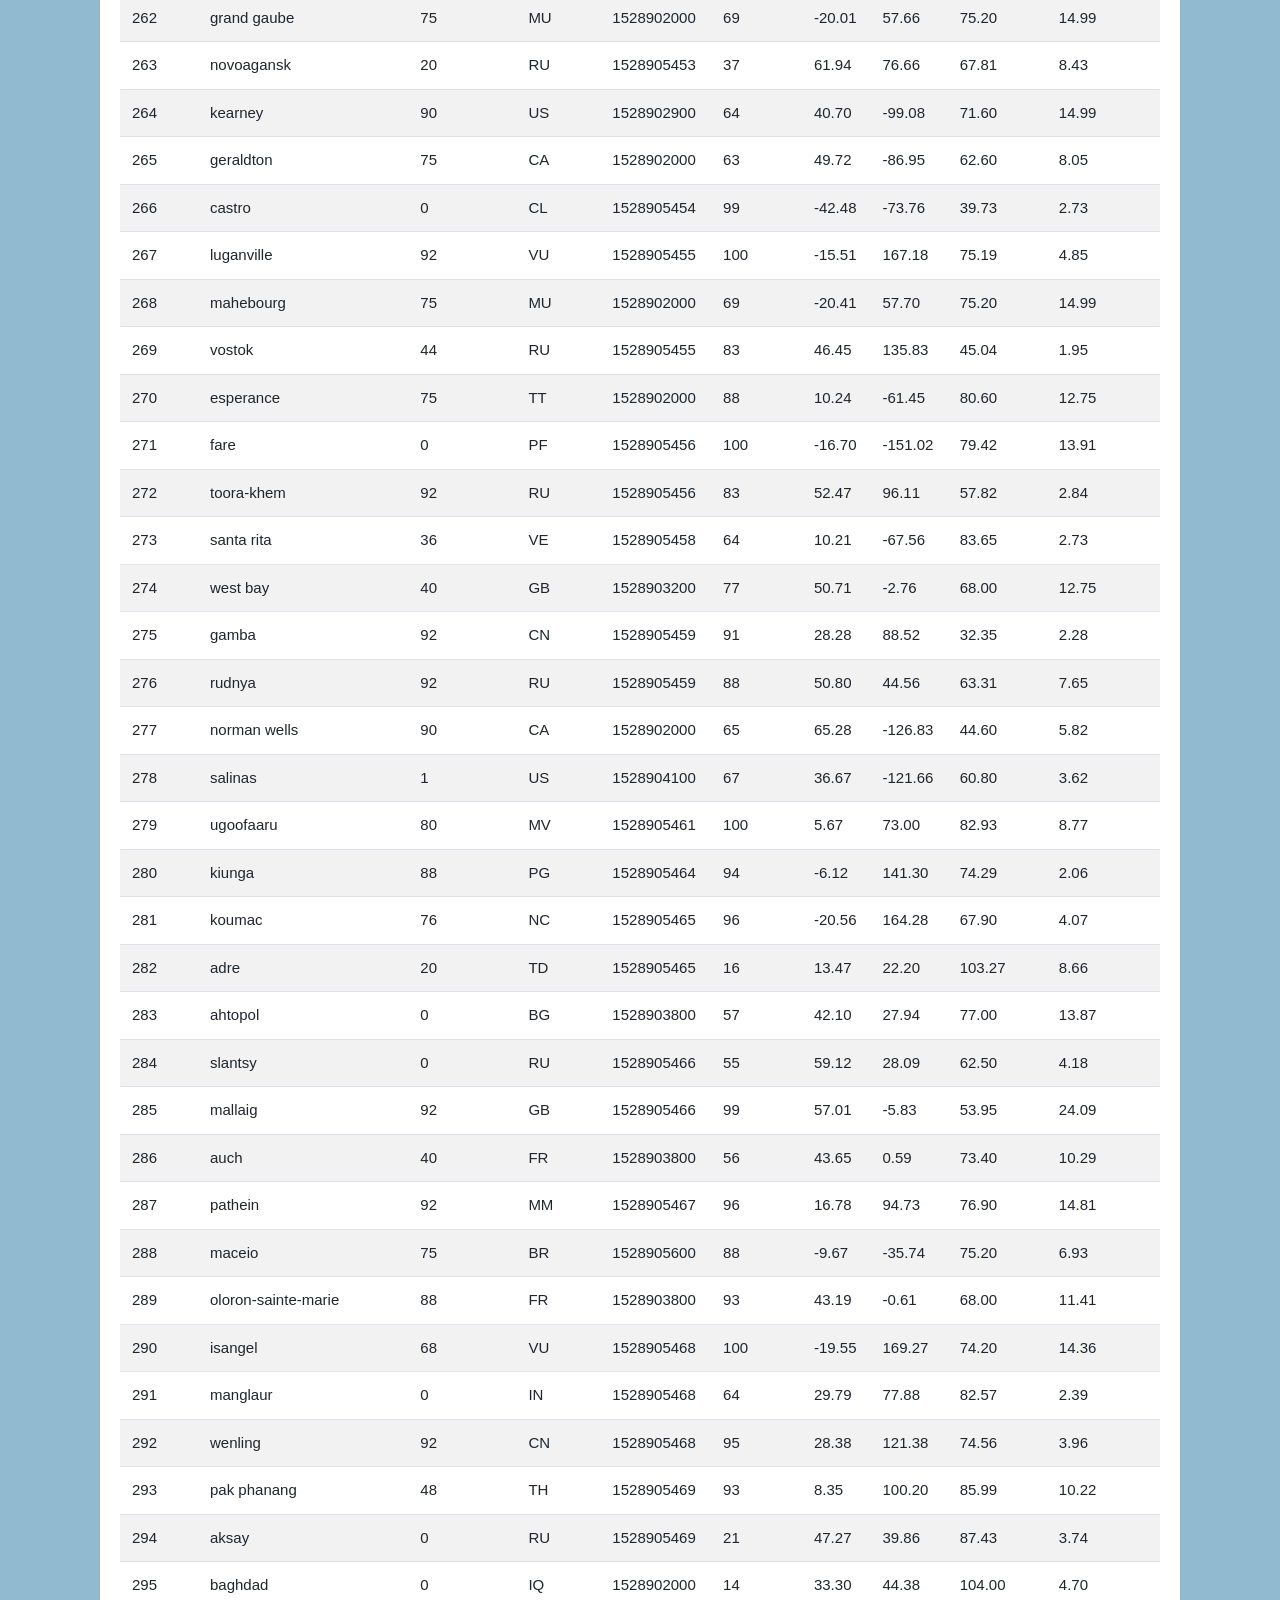
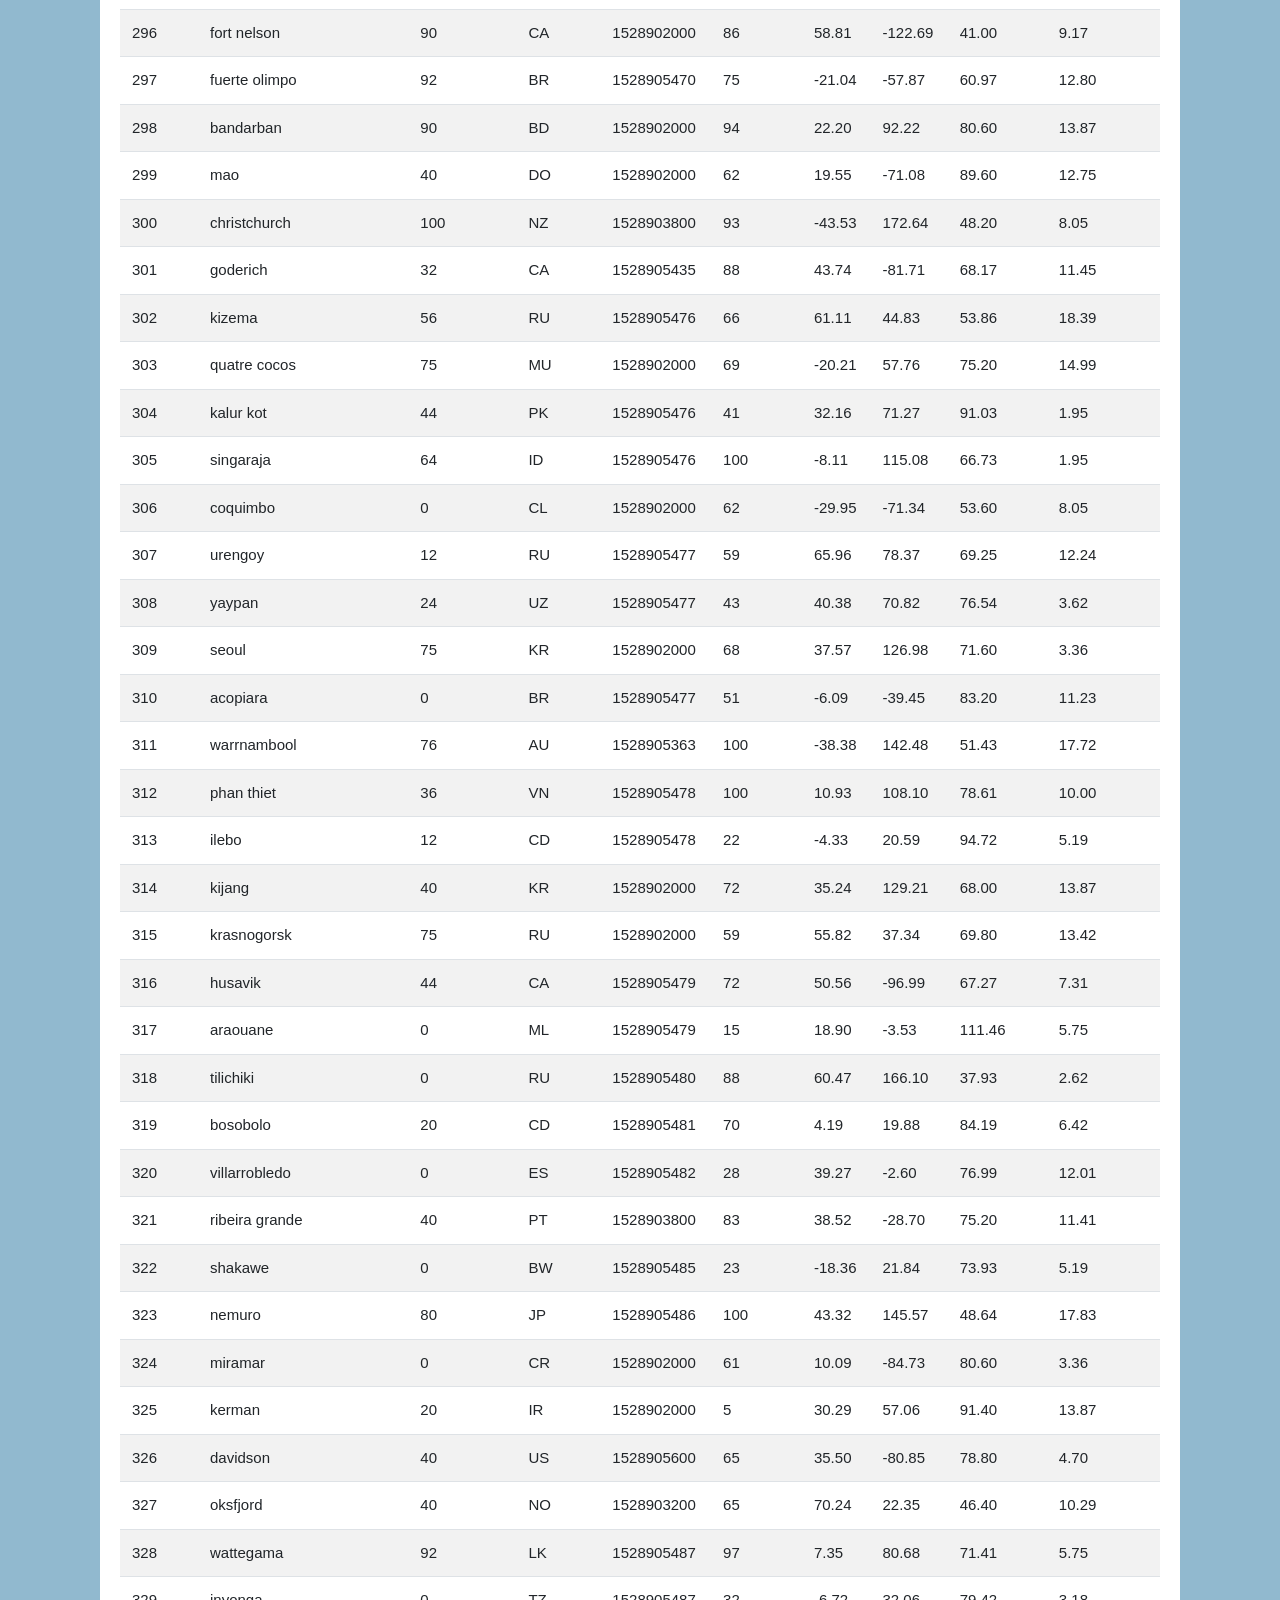
<file: data_page.html>
<!DOCTYPE html>
<html lang = "en-us">

<!--Header and all important imports-->
<head>
    <meta charset = "UTF-8">
    <!--Title of webpage in link-->
    <title>City Weather Dashboard</title>
    <!--Linking css file to html file-->
    <link rel = "stylesheet" type = "text/css" href = "design.css">
    <!--Bootstrap link-->
    <link rel = "stylesheet" href = "https://stackpath.bootstrapcdn.com/bootstrap/4.3.1/css/bootstrap.min.css" integrity="sha384-ggOyR0iXCbMQv3Xipma34MD+dH/1fQ784/j6cY/iJTQUOhcWr7x9JvoRxT2MZw1T" crossorigin="anonymous">
</head>

<body id = "page7">
<!--NAVBAR-->
    <div class = "navigation">
        <nav class = "navbar navbar-expand-lg navbar-light bg-light">
            <a class = "navbar-brand" style = "background-color: rgb(126, 214, 226);" href = "index.html">Latitude</a>
            <button class = "navbar-toggler border-white" type = "button" data-toggle = "collapse" data-target = "#navbarDropDown" aria-controls = "navbarSupportedContent" aria-expanded = "False" aria-label = "Toggle navigation">
            <span class = "navbar-toggler-icon"></span>
            </button>
            <div class = "collapse navbar-collapse" id = "navbarDropDown">
                 <ul class = "navbar-nav ml-auto">
                    <li class = "nav-item-dropdown">
                        <a class = "nav-link dropdown-toggle"  href = "#" id = "navbarDropDownMenuLink" data-toggle = "dropdown" aria-haspopup="true" aria-expanded="false">Plots</a>
                        <div class = "dropdown-menu" aria-labelledby = "navbarDropDown">
                            <a class = "dropdown-item" href = "maxtemp.html">Max Temperature</a>
                            <a class = "dropdown-item" href = "humidity.html">Humidity</a>
                            <a class = "dropdown-item" href = "cloudiness.html">Cloudiness</a>
                            <a class = "dropdown-item" href = "windspeed.html">Wind Speed</a>
                        </div>
                    </li>
                    <li class = "nav-item">
                        <a class = "nav-link" href = "comparisons.html">Comparison</a>
                    </li>
                    <li class = "nav-item">
                        <a class = "nav-link" href = "data_page.html">Data</a>   
                    </li>
                </ul>
            </div>
        </nav>
    </div>

    <div class = "content">
        <div class = "box" style = "margin: 100px;">
            <h3 class = "title">Data</h3>
            <hr>
            <p>The following table includes all of the data used for plotting during this project.</p>
            <div class = "table-responsive">
                <table class = "table table-striped">
                        <thead>
                          <tr>
                            <th>City_ID</th>
                            <th>City</th>
                            <th>Cloudiness</th>
                            <th>Country</th>
                            <th>Date</th>
                            <th>Humidity</th>
                            <th>Lat</th>
                            <th>Lng</th>
                            <th>Max Temp</th>
                            <th>Wind Speed</th>
                          </tr>
                        </thead>
                        <tbody>
                          <tr style = "text-align: centre;">
                            <td>0</td>
                            <td>jacareacanga</td>
                            <td>0</td>
                            <td>BR</td>
                            <td>1528902000</td>
                            <td>62</td>
                            <td>-6.22</td>
                            <td>-57.76</td>
                            <td>89.60</td>
                            <td>6.93</td>
                          </tr>
                          <tr>
                            <td>1</td>
                            <td>kaitangata</td>
                            <td>100</td>
                            <td>NZ</td>
                            <td>1528905304</td>
                            <td>94</td>
                            <td>-46.28</td>
                            <td>169.85</td>
                            <td>42.61</td>
                            <td>5.64</td>
                          </tr>
                          <tr>
                            <td>2</td>
                            <td>goulburn</td>
                            <td>20</td>
                            <td>AU</td>
                            <td>1528905078</td>
                            <td>91</td>
                            <td>-34.75</td>
                            <td>149.72</td>
                            <td>44.32</td>
                            <td>10.11</td>
                          </tr>
                          <tr>
                            <td>3</td>
                            <td>lata</td>
                            <td>76</td>
                            <td>IN</td>
                            <td>1528905305</td>
                            <td>89</td>
                            <td>30.78</td>
                            <td>78.62</td>
                            <td>59.89</td>
                            <td>0.94</td>
                          </tr>
                          <tr>
                            <td>4</td>
                            <td>chokurdakh</td>
                            <td>0</td>
                            <td>RU</td>
                            <td>1528905306</td>
                            <td>88</td>
                            <td>70.62</td>
                            <td>147.90</td>
                            <td>32.17</td>
                            <td>2.95</td>
                          </tr>
                          <tr>
                            <td>5</td>
                            <td>martyush</td>
                            <td>92</td>
                            <td>RU</td>
                            <td>1528905306</td>
                            <td>94</td>
                            <td>56.40</td>
                            <td>61.89</td>
                            <td>55.03</td>
                            <td>9.33</td>
                          </tr>
                          <tr>
                            <td>6</td>
                            <td>hobart</td>
                            <td>20</td>
                            <td>AU</td>
                            <td>1528902000</td>
                            <td>87</td>
                            <td>-42.88</td>
                            <td>147.33</td>
                            <td>44.60</td>
                            <td>8.05</td>
                          </tr>
                          <tr>
                            <td>7</td>
                            <td>broken hill</td>
                            <td>0</td>
                            <td>AU</td>
                            <td>1528905311</td>
                            <td>88</td>
                            <td>-31.97</td>
                            <td>141.45</td>
                            <td>44.50</td>
                            <td>7.31</td>
                          </tr>
                          <tr>
                            <td>8</td>
                            <td>harnosand</td>
                            <td>0</td>
                            <td>SE</td>
                            <td>1528903200</td>
                            <td>44</td>
                            <td>62.63</td>
                            <td>17.94</td>
                            <td>60.80</td>
                            <td>13.87</td>
                          </tr>
                          <tr>
                            <td>9</td>
                            <td>tuatapere</td>
                            <td>0</td>
                            <td>NZ</td>
                            <td>1528905312</td>
                            <td>100</td>
                            <td>-46.13</td>
                            <td>167.69</td>
                            <td>38.92</td>
                            <td>3.40</td>
                          </tr>
                          <tr>
                            <td>10</td>
                            <td>puerto ayora</td>
                            <td>90</td>
                            <td>EC</td>
                            <td>1528902000</td>
                            <td>69</td>
                            <td>-0.74</td>
                            <td>-90.35</td>
                            <td>77.00</td>
                            <td>13.87</td>
                          </tr>
                          <tr>
                            <td>11</td>
                            <td>havre-saint-pierre</td>
                            <td>75</td>
                            <td>CA</td>
                            <td>1528902000</td>
                            <td>58</td>
                            <td>50.23</td>
                            <td>-63.60</td>
                            <td>53.60</td>
                            <td>19.46</td>
                          </tr>
                          <tr>
                            <td>12</td>
                            <td>punta arenas</td>
                            <td>0</td>
                            <td>CL</td>
                            <td>1528902000</td>
                            <td>100</td>
                            <td>-53.16</td>
                            <td>-70.91</td>
                            <td>35.60</td>
                            <td>9.17</td>
                          </tr>
                          <tr>
                            <td>13</td>
                            <td>tasiilaq</td>
                            <td>75</td>
                            <td>GL</td>
                            <td>1528901400</td>
                            <td>60</td>
                            <td>65.61</td>
                            <td>-37.64</td>
                            <td>39.20</td>
                            <td>2.24</td>
                          </tr>
                          <tr>
                            <td>14</td>
                            <td>chapais</td>
                            <td>40</td>
                            <td>CA</td>
                            <td>1528902000</td>
                            <td>38</td>
                            <td>49.78</td>
                            <td>-74.86</td>
                            <td>59.00</td>
                            <td>10.29</td>
                          </tr>
                          <tr>
                            <td>15</td>
                            <td>avarua</td>
                            <td>40</td>
                            <td>CK</td>
                            <td>1528902000</td>
                            <td>56</td>
                            <td>-21.21</td>
                            <td>-159.78</td>
                            <td>73.40</td>
                            <td>10.29</td>
                          </tr>
                          <tr>
                            <td>16</td>
                            <td>hofn</td>
                            <td>75</td>
                            <td>IS</td>
                            <td>1528902000</td>
                            <td>87</td>
                            <td>64.25</td>
                            <td>-15.21</td>
                            <td>51.80</td>
                            <td>8.05</td>
                          </tr>
                          <tr>
                            <td>17</td>
                            <td>yukamenskoye</td>
                            <td>92</td>
                            <td>RU</td>
                            <td>1528905315</td>
                            <td>98</td>
                            <td>57.89</td>
                            <td>52.24</td>
                            <td>56.65</td>
                            <td>10.22</td>
                          </tr>
                          <tr>
                            <td>18</td>
                            <td>khandbari</td>
                            <td>80</td>
                            <td>NP</td>
                            <td>1528905315</td>
                            <td>67</td>
                            <td>27.38</td>
                            <td>87.21</td>
                            <td>44.59</td>
                            <td>1.39</td>
                          </tr>
                          <tr>
                            <td>19</td>
                            <td>bethel</td>
                            <td>1</td>
                            <td>US</td>
                            <td>1528901580</td>
                            <td>93</td>
                            <td>60.79</td>
                            <td>-161.76</td>
                            <td>44.60</td>
                            <td>8.05</td>
                          </tr>
                          <tr>
                            <td>20</td>
                            <td>ushuaia</td>
                            <td>75</td>
                            <td>AR</td>
                            <td>1528902000</td>
                            <td>64</td>
                            <td>-54.81</td>
                            <td>-68.31</td>
                            <td>41.00</td>
                            <td>3.36</td>
                          </tr>
                          <tr>
                            <td>21</td>
                            <td>east london</td>
                            <td>0</td>
                            <td>ZA</td>
                            <td>1528902000</td>
                            <td>37</td>
                            <td>-33.02</td>
                            <td>27.91</td>
                            <td>69.80</td>
                            <td>5.82</td>
                          </tr>
                          <tr>
                            <td>22</td>
                            <td>bluff</td>
                            <td>76</td>
                            <td>AU</td>
                            <td>1528905321</td>
                            <td>76</td>
                            <td>-23.58</td>
                            <td>149.07</td>
                            <td>61.96</td>
                            <td>4.74</td>
                          </tr>
                          <tr>
                            <td>23</td>
                            <td>mount isa</td>
                            <td>75</td>
                            <td>AU</td>
                            <td>1528902000</td>
                            <td>100</td>
                            <td>-20.73</td>
                            <td>139.49</td>
                            <td>64.40</td>
                            <td>3.29</td>
                          </tr>
                          <tr>
                            <td>24</td>
                            <td>pevek</td>
                            <td>0</td>
                            <td>RU</td>
                            <td>1528905321</td>
                            <td>71</td>
                            <td>69.70</td>
                            <td>170.27</td>
                            <td>36.94</td>
                            <td>6.98</td>
                          </tr>
                          <tr>
                            <td>25</td>
                            <td>gao</td>
                            <td>24</td>
                            <td>ML</td>
                            <td>1528905321</td>
                            <td>16</td>
                            <td>16.28</td>
                            <td>-0.04</td>
                            <td>110.02</td>
                            <td>4.97</td>
                          </tr>
                          <tr>
                            <td>26</td>
                            <td>cabo san lucas</td>
                            <td>75</td>
                            <td>MX</td>
                            <td>1528901160</td>
                            <td>74</td>
                            <td>22.89</td>
                            <td>-109.91</td>
                            <td>84.20</td>
                            <td>10.29</td>
                          </tr>
                          <tr>
                            <td>27</td>
                            <td>sao filipe</td>
                            <td>0</td>
                            <td>CV</td>
                            <td>1528905323</td>
                            <td>88</td>
                            <td>14.90</td>
                            <td>-24.50</td>
                            <td>75.73</td>
                            <td>13.02</td>
                          </tr>
                          <tr>
                            <td>28</td>
                            <td>tiksi</td>
                            <td>44</td>
                            <td>RU</td>
                            <td>1528905298</td>
                            <td>58</td>
                            <td>71.64</td>
                            <td>128.87</td>
                            <td>57.73</td>
                            <td>10.11</td>
                          </tr>
                          <tr>
                            <td>29</td>
                            <td>busselton</td>
                            <td>92</td>
                            <td>AU</td>
                            <td>1528905323</td>
                            <td>100</td>
                            <td>-33.64</td>
                            <td>115.35</td>
                            <td>60.43</td>
                            <td>10.56</td>
                          </tr>
                          <tr>
                            <td>30</td>
                            <td>alofi</td>
                            <td>76</td>
                            <td>NU</td>
                            <td>1528902000</td>
                            <td>88</td>
                            <td>-19.06</td>
                            <td>-169.92</td>
                            <td>71.60</td>
                            <td>3.36</td>
                          </tr>
                          <tr>
                            <td>31</td>
                            <td>ola</td>
                            <td>75</td>
                            <td>RU</td>
                            <td>1528902000</td>
                            <td>100</td>
                            <td>59.58</td>
                            <td>151.30</td>
                            <td>42.80</td>
                            <td>7.76</td>
                          </tr>
                          <tr>
                            <td>32</td>
                            <td>atar</td>
                            <td>20</td>
                            <td>MR</td>
                            <td>1528902000</td>
                            <td>19</td>
                            <td>20.52</td>
                            <td>-13.05</td>
                            <td>91.40</td>
                            <td>9.17</td>
                          </tr>
                          <tr>
                            <td>33</td>
                            <td>rikitea</td>
                            <td>0</td>
                            <td>PF</td>
                            <td>1528905325</td>
                            <td>100</td>
                            <td>-23.12</td>
                            <td>-134.97</td>
                            <td>73.57</td>
                            <td>8.66</td>
                          </tr>
                          <tr>
                            <td>34</td>
                            <td>hermanus</td>
                            <td>0</td>
                            <td>ZA</td>
                            <td>1528905325</td>
                            <td>24</td>
                            <td>-34.42</td>
                            <td>19.24</td>
                            <td>77.17</td>
                            <td>8.66</td>
                          </tr>
                          <tr>
                            <td>35</td>
                            <td>ponta delgada</td>
                            <td>75</td>
                            <td>PT</td>
                            <td>1528903800</td>
                            <td>88</td>
                            <td>37.73</td>
                            <td>-25.67</td>
                            <td>71.60</td>
                            <td>12.75</td>
                          </tr>
                          <tr>
                            <td>36</td>
                            <td>bambari</td>
                            <td>24</td>
                            <td>CF</td>
                            <td>1528905326</td>
                            <td>84</td>
                            <td>5.77</td>
                            <td>20.68</td>
                            <td>81.85</td>
                            <td>7.65</td>
                          </tr>
                          <tr>
                            <td>37</td>
                            <td>cap malheureux</td>
                            <td>75</td>
                            <td>MU</td>
                            <td>1528902000</td>
                            <td>69</td>
                            <td>-19.98</td>
                            <td>57.61</td>
                            <td>75.20</td>
                            <td>14.99</td>
                          </tr>
                          <tr>
                            <td>38</td>
                            <td>puerto escondido</td>
                            <td>75</td>
                            <td>MX</td>
                            <td>1528901100</td>
                            <td>65</td>
                            <td>15.86</td>
                            <td>-97.07</td>
                            <td>80.60</td>
                            <td>3.36</td>
                          </tr>
                          <tr>
                            <td>39</td>
                            <td>qaanaaq</td>
                            <td>32</td>
                            <td>GL</td>
                            <td>1528905330</td>
                            <td>100</td>
                            <td>77.48</td>
                            <td>-69.36</td>
                            <td>31.45</td>
                            <td>6.31</td>
                          </tr>
                          <tr>
                            <td>40</td>
                            <td>new norfolk</td>
                            <td>20</td>
                            <td>AU</td>
                            <td>1528902000</td>
                            <td>87</td>
                            <td>-42.78</td>
                            <td>147.06</td>
                            <td>44.60</td>
                            <td>8.05</td>
                          </tr>
                          <tr>
                            <td>41</td>
                            <td>najran</td>
                            <td>40</td>
                            <td>SA</td>
                            <td>1528902000</td>
                            <td>13</td>
                            <td>17.54</td>
                            <td>44.22</td>
                            <td>98.60</td>
                            <td>11.41</td>
                          </tr>
                          <tr>
                            <td>42</td>
                            <td>isla mujeres</td>
                            <td>90</td>
                            <td>MX</td>
                            <td>1528904340</td>
                            <td>100</td>
                            <td>21.23</td>
                            <td>-86.73</td>
                            <td>75.20</td>
                            <td>16.11</td>
                          </tr>
                          <tr>
                            <td>43</td>
                            <td>mar del plata</td>
                            <td>0</td>
                            <td>AR</td>
                            <td>1528905297</td>
                            <td>100</td>
                            <td>-46.43</td>
                            <td>-67.52</td>
                            <td>32.53</td>
                            <td>7.31</td>
                          </tr>
                          <tr>
                            <td>44</td>
                            <td>provideniya</td>
                            <td>0</td>
                            <td>RU</td>
                            <td>1528905332</td>
                            <td>91</td>
                            <td>64.42</td>
                            <td>-173.23</td>
                            <td>40.63</td>
                            <td>10.78</td>
                          </tr>
                          <tr>
                            <td>45</td>
                            <td>jamestown</td>
                            <td>12</td>
                            <td>AU</td>
                            <td>1528905333</td>
                            <td>88</td>
                            <td>-33.21</td>
                            <td>138.60</td>
                            <td>43.15</td>
                            <td>10.89</td>
                          </tr>
                          <tr>
                            <td>46</td>
                            <td>medicine hat</td>
                            <td>20</td>
                            <td>CA</td>
                            <td>1528902000</td>
                            <td>34</td>
                            <td>50.04</td>
                            <td>-110.68</td>
                            <td>66.20</td>
                            <td>14.99</td>
                          </tr>
                          <tr>
                            <td>47</td>
                            <td>katsuura</td>
                            <td>8</td>
                            <td>JP</td>
                            <td>1528905334</td>
                            <td>88</td>
                            <td>33.93</td>
                            <td>134.50</td>
                            <td>62.05</td>
                            <td>7.54</td>
                          </tr>
                          <tr>
                            <td>48</td>
                            <td>aklavik</td>
                            <td>20</td>
                            <td>CA</td>
                            <td>1528902000</td>
                            <td>53</td>
                            <td>68.22</td>
                            <td>-135.01</td>
                            <td>51.80</td>
                            <td>11.41</td>
                          </tr>
                          <tr>
                            <td>49</td>
                            <td>tuktoyaktuk</td>
                            <td>20</td>
                            <td>CA</td>
                            <td>1528902000</td>
                            <td>61</td>
                            <td>69.44</td>
                            <td>-133.03</td>
                            <td>46.40</td>
                            <td>6.93</td>
                          </tr>
                          <tr>
                            <td>50</td>
                            <td>kapaa</td>
                            <td>90</td>
                            <td>US</td>
                            <td>1528901760</td>
                            <td>88</td>
                            <td>22.08</td>
                            <td>-159.32</td>
                            <td>75.20</td>
                            <td>14.99</td>
                          </tr>
                          <tr>
                            <td>51</td>
                            <td>mildura</td>
                            <td>0</td>
                            <td>AU</td>
                            <td>1528905300</td>
                            <td>92</td>
                            <td>-34.18</td>
                            <td>142.16</td>
                            <td>45.67</td>
                            <td>9.66</td>
                          </tr>
                          <tr>
                            <td>52</td>
                            <td>souillac</td>
                            <td>75</td>
                            <td>FR</td>
                            <td>1528903800</td>
                            <td>49</td>
                            <td>45.60</td>
                            <td>-0.60</td>
                            <td>73.40</td>
                            <td>10.29</td>
                          </tr>
                          <tr>
                            <td>53</td>
                            <td>lorengau</td>
                            <td>100</td>
                            <td>PG</td>
                            <td>1528905336</td>
                            <td>100</td>
                            <td>-2.02</td>
                            <td>147.27</td>
                            <td>80.59</td>
                            <td>3.85</td>
                          </tr>
                          <tr>
                            <td>54</td>
                            <td>praia</td>
                            <td>20</td>
                            <td>BR</td>
                            <td>1528902000</td>
                            <td>47</td>
                            <td>-20.25</td>
                            <td>-43.81</td>
                            <td>82.40</td>
                            <td>3.36</td>
                          </tr>
                          <tr>
                            <td>55</td>
                            <td>port alfred</td>
                            <td>0</td>
                            <td>ZA</td>
                            <td>1528905338</td>
                            <td>50</td>
                            <td>-33.59</td>
                            <td>26.89</td>
                            <td>76.54</td>
                            <td>7.20</td>
                          </tr>
                          <tr>
                            <td>56</td>
                            <td>barranca</td>
                            <td>0</td>
                            <td>PE</td>
                            <td>1528905339</td>
                            <td>98</td>
                            <td>-10.75</td>
                            <td>-77.76</td>
                            <td>61.87</td>
                            <td>9.89</td>
                          </tr>
                          <tr>
                            <td>57</td>
                            <td>nome</td>
                            <td>40</td>
                            <td>US</td>
                            <td>1528902900</td>
                            <td>70</td>
                            <td>30.04</td>
                            <td>-94.42</td>
                            <td>87.80</td>
                            <td>3.36</td>
                          </tr>
                          <tr>
                            <td>58</td>
                            <td>matay</td>
                            <td>0</td>
                            <td>EG</td>
                            <td>1528905339</td>
                            <td>23</td>
                            <td>28.42</td>
                            <td>30.79</td>
                            <td>97.69</td>
                            <td>6.98</td>
                          </tr>
                          <tr>
                            <td>59</td>
                            <td>saskylakh</td>
                            <td>48</td>
                            <td>RU</td>
                            <td>1528905339</td>
                            <td>55</td>
                            <td>71.97</td>
                            <td>114.09</td>
                            <td>59.53</td>
                            <td>5.86</td>
                          </tr>
                          <tr>
                            <td>60</td>
                            <td>itarema</td>
                            <td>0</td>
                            <td>BR</td>
                            <td>1528905340</td>
                            <td>61</td>
                            <td>-2.92</td>
                            <td>-39.92</td>
                            <td>88.33</td>
                            <td>12.57</td>
                          </tr>
                          <tr>
                            <td>61</td>
                            <td>butaritari</td>
                            <td>56</td>
                            <td>KI</td>
                            <td>1528905340</td>
                            <td>100</td>
                            <td>3.07</td>
                            <td>172.79</td>
                            <td>81.13</td>
                            <td>7.31</td>
                          </tr>
                          <tr>
                            <td>62</td>
                            <td>peniche</td>
                            <td>20</td>
                            <td>PT</td>
                            <td>1528903800</td>
                            <td>64</td>
                            <td>39.36</td>
                            <td>-9.38</td>
                            <td>75.20</td>
                            <td>12.75</td>
                          </tr>
                          <tr>
                            <td>63</td>
                            <td>beloha</td>
                            <td>0</td>
                            <td>MG</td>
                            <td>1528905340</td>
                            <td>57</td>
                            <td>-25.17</td>
                            <td>45.06</td>
                            <td>71.95</td>
                            <td>16.37</td>
                          </tr>
                          <tr>
                            <td>64</td>
                            <td>anadyr</td>
                            <td>0</td>
                            <td>RU</td>
                            <td>1528902000</td>
                            <td>57</td>
                            <td>64.73</td>
                            <td>177.51</td>
                            <td>48.20</td>
                            <td>4.47</td>
                          </tr>
                          <tr>
                            <td>65</td>
                            <td>luderitz</td>
                            <td>12</td>
                            <td>NaN</td>
                            <td>1528905342</td>
                            <td>64</td>
                            <td>-26.65</td>
                            <td>15.16</td>
                            <td>64.03</td>
                            <td>17.38</td>
                          </tr>
                          <tr>
                            <td>66</td>
                            <td>rochester</td>
                            <td>1</td>
                            <td>US</td>
                            <td>1528902960</td>
                            <td>37</td>
                            <td>44.02</td>
                            <td>-92.46</td>
                            <td>73.40</td>
                            <td>6.93</td>
                          </tr>
                          <tr>
                            <td>67</td>
                            <td>bosaso</td>
                            <td>0</td>
                            <td>SO</td>
                            <td>1528905347</td>
                            <td>86</td>
                            <td>11.28</td>
                            <td>49.18</td>
                            <td>89.77</td>
                            <td>3.96</td>
                          </tr>
                          <tr>
                            <td>68</td>
                            <td>faanui</td>
                            <td>0</td>
                            <td>PF</td>
                            <td>1528905347</td>
                            <td>100</td>
                            <td>-16.48</td>
                            <td>-151.75</td>
                            <td>79.96</td>
                            <td>11.79</td>
                          </tr>
                          <tr>
                            <td>69</td>
                            <td>grindavik</td>
                            <td>75</td>
                            <td>IS</td>
                            <td>1528902000</td>
                            <td>70</td>
                            <td>63.84</td>
                            <td>-22.43</td>
                            <td>48.20</td>
                            <td>5.82</td>
                          </tr>
                          <tr>
                            <td>70</td>
                            <td>margate</td>
                            <td>20</td>
                            <td>AU</td>
                            <td>1528902000</td>
                            <td>87</td>
                            <td>-43.03</td>
                            <td>147.26</td>
                            <td>44.60</td>
                            <td>8.05</td>
                          </tr>
                          <tr>
                            <td>71</td>
                            <td>marsh harbour</td>
                            <td>88</td>
                            <td>BS</td>
                            <td>1528905349</td>
                            <td>95</td>
                            <td>26.54</td>
                            <td>-77.06</td>
                            <td>82.39</td>
                            <td>10.00</td>
                          </tr>
                          <tr>
                            <td>72</td>
                            <td>comodoro rivadavia</td>
                            <td>40</td>
                            <td>AR</td>
                            <td>1528902000</td>
                            <td>60</td>
                            <td>-45.87</td>
                            <td>-67.48</td>
                            <td>42.80</td>
                            <td>9.17</td>
                          </tr>
                          <tr>
                            <td>73</td>
                            <td>upernavik</td>
                            <td>92</td>
                            <td>GL</td>
                            <td>1528905350</td>
                            <td>100</td>
                            <td>72.79</td>
                            <td>-56.15</td>
                            <td>29.29</td>
                            <td>3.74</td>
                          </tr>
                          <tr>
                            <td>74</td>
                            <td>uige</td>
                            <td>0</td>
                            <td>AO</td>
                            <td>1528905350</td>
                            <td>29</td>
                            <td>-7.61</td>
                            <td>15.06</td>
                            <td>86.80</td>
                            <td>3.18</td>
                          </tr>
                          <tr>
                            <td>75</td>
                            <td>bredasdorp</td>
                            <td>0</td>
                            <td>ZA</td>
                            <td>1528902000</td>
                            <td>23</td>
                            <td>-34.53</td>
                            <td>20.04</td>
                            <td>82.40</td>
                            <td>5.82</td>
                          </tr>
                          <tr>
                            <td>76</td>
                            <td>bodden town</td>
                            <td>40</td>
                            <td>KY</td>
                            <td>1528902000</td>
                            <td>78</td>
                            <td>19.28</td>
                            <td>-81.25</td>
                            <td>80.60</td>
                            <td>16.11</td>
                          </tr>
                          <tr>
                            <td>77</td>
                            <td>guerrero negro</td>
                            <td>44</td>
                            <td>MX</td>
                            <td>1528905350</td>
                            <td>88</td>
                            <td>27.97</td>
                            <td>-114.04</td>
                            <td>63.85</td>
                            <td>3.74</td>
                          </tr>
                          <tr>
                            <td>78</td>
                            <td>bilma</td>
                            <td>0</td>
                            <td>NE</td>
                            <td>1528905351</td>
                            <td>12</td>
                            <td>18.69</td>
                            <td>12.92</td>
                            <td>110.47</td>
                            <td>4.63</td>
                          </tr>
                          <tr>
                            <td>79</td>
                            <td>carnarvon</td>
                            <td>0</td>
                            <td>ZA</td>
                            <td>1528905351</td>
                            <td>30</td>
                            <td>-30.97</td>
                            <td>22.13</td>
                            <td>60.43</td>
                            <td>14.25</td>
                          </tr>
                          <tr>
                            <td>80</td>
                            <td>ponta do sol</td>
                            <td>12</td>
                            <td>BR</td>
                            <td>1528905352</td>
                            <td>72</td>
                            <td>-20.63</td>
                            <td>-46.00</td>
                            <td>78.25</td>
                            <td>3.96</td>
                          </tr>
                          <tr>
                            <td>81</td>
                            <td>vila franca do campo</td>
                            <td>75</td>
                            <td>PT</td>
                            <td>1528903800</td>
                            <td>88</td>
                            <td>37.72</td>
                            <td>-25.43</td>
                            <td>71.60</td>
                            <td>12.75</td>
                          </tr>
                          <tr>
                            <td>82</td>
                            <td>puerto del rosario</td>
                            <td>20</td>
                            <td>ES</td>
                            <td>1528903800</td>
                            <td>60</td>
                            <td>28.50</td>
                            <td>-13.86</td>
                            <td>73.40</td>
                            <td>17.22</td>
                          </tr>
                          <tr>
                            <td>83</td>
                            <td>sitka</td>
                            <td>20</td>
                            <td>US</td>
                            <td>1528905353</td>
                            <td>92</td>
                            <td>37.17</td>
                            <td>-99.65</td>
                            <td>74.02</td>
                            <td>5.97</td>
                          </tr>
                          <tr>
                            <td>84</td>
                            <td>camacha</td>
                            <td>75</td>
                            <td>PT</td>
                            <td>1528903800</td>
                            <td>72</td>
                            <td>33.08</td>
                            <td>-16.33</td>
                            <td>68.00</td>
                            <td>16.11</td>
                          </tr>
                          <tr>
                            <td>85</td>
                            <td>saint-philippe</td>
                            <td>1</td>
                            <td>CA</td>
                            <td>1528902900</td>
                            <td>54</td>
                            <td>45.36</td>
                            <td>-73.48</td>
                            <td>78.80</td>
                            <td>11.41</td>
                          </tr>
                          <tr>
                            <td>86</td>
                            <td>port blair</td>
                            <td>92</td>
                            <td>IN</td>
                            <td>1528905357</td>
                            <td>97</td>
                            <td>11.67</td>
                            <td>92.75</td>
                            <td>84.37</td>
                            <td>25.10</td>
                          </tr>
                          <tr>
                            <td>87</td>
                            <td>albany</td>
                            <td>90</td>
                            <td>US</td>
                            <td>1528903860</td>
                            <td>68</td>
                            <td>42.65</td>
                            <td>-73.75</td>
                            <td>69.80</td>
                            <td>3.36</td>
                          </tr>
                          <tr>
                            <td>88</td>
                            <td>barrow</td>
                            <td>88</td>
                            <td>AR</td>
                            <td>1528905182</td>
                            <td>72</td>
                            <td>-38.31</td>
                            <td>-60.23</td>
                            <td>50.26</td>
                            <td>8.21</td>
                          </tr>
                          <tr>
                            <td>89</td>
                            <td>qorveh</td>
                            <td>92</td>
                            <td>IR</td>
                            <td>1528905357</td>
                            <td>22</td>
                            <td>35.17</td>
                            <td>47.80</td>
                            <td>76.72</td>
                            <td>3.18</td>
                          </tr>
                          <tr>
                            <td>90</td>
                            <td>san jeronimo</td>
                            <td>90</td>
                            <td>PE</td>
                            <td>1528902000</td>
                            <td>81</td>
                            <td>-13.65</td>
                            <td>-73.37</td>
                            <td>46.40</td>
                            <td>2.39</td>
                          </tr>
                          <tr>
                            <td>91</td>
                            <td>mataura</td>
                            <td>24</td>
                            <td>NZ</td>
                            <td>1528905299</td>
                            <td>79</td>
                            <td>-46.19</td>
                            <td>168.86</td>
                            <td>25.69</td>
                            <td>3.18</td>
                          </tr>
                          <tr>
                            <td>92</td>
                            <td>buala</td>
                            <td>64</td>
                            <td>SB</td>
                            <td>1528905359</td>
                            <td>100</td>
                            <td>-8.15</td>
                            <td>159.59</td>
                            <td>78.70</td>
                            <td>4.18</td>
                          </tr>
                          <tr>
                            <td>93</td>
                            <td>eyl</td>
                            <td>20</td>
                            <td>SO</td>
                            <td>1528905359</td>
                            <td>57</td>
                            <td>7.98</td>
                            <td>49.82</td>
                            <td>86.62</td>
                            <td>22.41</td>
                          </tr>
                          <tr>
                            <td>94</td>
                            <td>abu dhabi</td>
                            <td>0</td>
                            <td>AE</td>
                            <td>1528902000</td>
                            <td>29</td>
                            <td>24.47</td>
                            <td>54.37</td>
                            <td>98.60</td>
                            <td>16.11</td>
                          </tr>
                          <tr>
                            <td>95</td>
                            <td>tahe</td>
                            <td>92</td>
                            <td>CN</td>
                            <td>1528905359</td>
                            <td>98</td>
                            <td>52.34</td>
                            <td>124.71</td>
                            <td>51.43</td>
                            <td>2.17</td>
                          </tr>
                          <tr>
                            <td>96</td>
                            <td>chuy</td>
                            <td>80</td>
                            <td>UY</td>
                            <td>1528905099</td>
                            <td>93</td>
                            <td>-33.69</td>
                            <td>-53.46</td>
                            <td>52.87</td>
                            <td>28.90</td>
                          </tr>
                          <tr>
                            <td>97</td>
                            <td>dzerzhinskoye</td>
                            <td>8</td>
                            <td>RU</td>
                            <td>1528905360</td>
                            <td>69</td>
                            <td>56.84</td>
                            <td>95.22</td>
                            <td>65.11</td>
                            <td>3.85</td>
                          </tr>
                          <tr>
                            <td>98</td>
                            <td>vanavara</td>
                            <td>0</td>
                            <td>RU</td>
                            <td>1528905360</td>
                            <td>50</td>
                            <td>60.35</td>
                            <td>102.28</td>
                            <td>64.21</td>
                            <td>5.64</td>
                          </tr>
                          <tr>
                            <td>99</td>
                            <td>muros</td>
                            <td>40</td>
                            <td>ES</td>
                            <td>1528903800</td>
                            <td>72</td>
                            <td>42.77</td>
                            <td>-9.06</td>
                            <td>66.20</td>
                            <td>10.29</td>
                          </tr>
                          <tr>
                            <td>100</td>
                            <td>auchel</td>
                            <td>0</td>
                            <td>FR</td>
                            <td>1528903800</td>
                            <td>49</td>
                            <td>50.51</td>
                            <td>2.47</td>
                            <td>68.00</td>
                            <td>3.36</td>
                          </tr>
                          <tr>
                            <td>101</td>
                            <td>bubaque</td>
                            <td>40</td>
                            <td>GW</td>
                            <td>1528902000</td>
                            <td>55</td>
                            <td>11.28</td>
                            <td>-15.83</td>
                            <td>91.40</td>
                            <td>11.41</td>
                          </tr>
                          <tr>
                            <td>102</td>
                            <td>khatanga</td>
                            <td>8</td>
                            <td>RU</td>
                            <td>1528905361</td>
                            <td>65</td>
                            <td>71.98</td>
                            <td>102.47</td>
                            <td>60.97</td>
                            <td>4.63</td>
                          </tr>
                          <tr>
                            <td>103</td>
                            <td>los banos</td>
                            <td>1</td>
                            <td>US</td>
                            <td>1528904100</td>
                            <td>67</td>
                            <td>37.06</td>
                            <td>-120.85</td>
                            <td>75.20</td>
                            <td>4.74</td>
                          </tr>
                          <tr>
                            <td>104</td>
                            <td>labuhan</td>
                            <td>12</td>
                            <td>ID</td>
                            <td>1528905361</td>
                            <td>95</td>
                            <td>-2.54</td>
                            <td>115.51</td>
                            <td>72.94</td>
                            <td>1.83</td>
                          </tr>
                          <tr>
                            <td>105</td>
                            <td>saint-paul</td>
                            <td>75</td>
                            <td>FR</td>
                            <td>1528903800</td>
                            <td>56</td>
                            <td>45.22</td>
                            <td>1.90</td>
                            <td>68.00</td>
                            <td>14.99</td>
                          </tr>
                          <tr>
                            <td>106</td>
                            <td>petatlan</td>
                            <td>90</td>
                            <td>MX</td>
                            <td>1528901220</td>
                            <td>74</td>
                            <td>17.52</td>
                            <td>-101.27</td>
                            <td>84.20</td>
                            <td>1.83</td>
                          </tr>
                          <tr>
                            <td>107</td>
                            <td>baykit</td>
                            <td>36</td>
                            <td>RU</td>
                            <td>1528905366</td>
                            <td>68</td>
                            <td>61.68</td>
                            <td>96.39</td>
                            <td>63.94</td>
                            <td>4.29</td>
                          </tr>
                          <tr>
                            <td>108</td>
                            <td>dalby</td>
                            <td>75</td>
                            <td>AU</td>
                            <td>1528902000</td>
                            <td>93</td>
                            <td>-27.18</td>
                            <td>151.26</td>
                            <td>53.60</td>
                            <td>2.24</td>
                          </tr>
                          <tr>
                            <td>109</td>
                            <td>yellowknife</td>
                            <td>90</td>
                            <td>CA</td>
                            <td>1528902540</td>
                            <td>93</td>
                            <td>62.45</td>
                            <td>-114.38</td>
                            <td>46.40</td>
                            <td>8.05</td>
                          </tr>
                          <tr>
                            <td>110</td>
                            <td>hilo</td>
                            <td>75</td>
                            <td>US</td>
                            <td>1528901580</td>
                            <td>88</td>
                            <td>19.71</td>
                            <td>-155.08</td>
                            <td>66.20</td>
                            <td>5.82</td>
                          </tr>
                          <tr>
                            <td>111</td>
                            <td>turukhansk</td>
                            <td>36</td>
                            <td>RU</td>
                            <td>1528905297</td>
                            <td>76</td>
                            <td>65.80</td>
                            <td>87.96</td>
                            <td>66.37</td>
                            <td>6.42</td>
                          </tr>
                          <tr>
                            <td>112</td>
                            <td>dingle</td>
                            <td>68</td>
                            <td>PH</td>
                            <td>1528905368</td>
                            <td>82</td>
                            <td>11.00</td>
                            <td>122.67</td>
                            <td>79.96</td>
                            <td>8.21</td>
                          </tr>
                          <tr>
                            <td>113</td>
                            <td>dillon</td>
                            <td>1</td>
                            <td>US</td>
                            <td>1528901580</td>
                            <td>44</td>
                            <td>45.22</td>
                            <td>-112.64</td>
                            <td>57.20</td>
                            <td>5.82</td>
                          </tr>
                          <tr>
                            <td>114</td>
                            <td>labytnangi</td>
                            <td>64</td>
                            <td>RU</td>
                            <td>1528905370</td>
                            <td>75</td>
                            <td>66.66</td>
                            <td>66.39</td>
                            <td>47.11</td>
                            <td>17.49</td>
                          </tr>
                          <tr>
                            <td>115</td>
                            <td>gigmoto</td>
                            <td>36</td>
                            <td>PH</td>
                            <td>1528905370</td>
                            <td>98</td>
                            <td>13.78</td>
                            <td>124.39</td>
                            <td>83.56</td>
                            <td>17.60</td>
                          </tr>
                          <tr>
                            <td>116</td>
                            <td>nouakchott</td>
                            <td>68</td>
                            <td>MR</td>
                            <td>1528905371</td>
                            <td>76</td>
                            <td>18.08</td>
                            <td>-15.98</td>
                            <td>76.72</td>
                            <td>1.39</td>
                          </tr>
                          <tr>
                            <td>117</td>
                            <td>rumoi</td>
                            <td>92</td>
                            <td>JP</td>
                            <td>1528905371</td>
                            <td>100</td>
                            <td>43.93</td>
                            <td>141.67</td>
                            <td>44.41</td>
                            <td>8.10</td>
                          </tr>
                          <tr>
                            <td>118</td>
                            <td>dikson</td>
                            <td>32</td>
                            <td>RU</td>
                            <td>1528905373</td>
                            <td>100</td>
                            <td>73.51</td>
                            <td>80.55</td>
                            <td>31.09</td>
                            <td>13.13</td>
                          </tr>
                          <tr>
                            <td>119</td>
                            <td>chinsali</td>
                            <td>0</td>
                            <td>ZM</td>
                            <td>1528905377</td>
                            <td>36</td>
                            <td>-10.55</td>
                            <td>32.07</td>
                            <td>73.39</td>
                            <td>9.22</td>
                          </tr>
                          <tr>
                            <td>120</td>
                            <td>georgetown</td>
                            <td>75</td>
                            <td>GY</td>
                            <td>1528902000</td>
                            <td>78</td>
                            <td>6.80</td>
                            <td>-58.16</td>
                            <td>82.40</td>
                            <td>9.17</td>
                          </tr>
                          <tr>
                            <td>121</td>
                            <td>tooele</td>
                            <td>1</td>
                            <td>US</td>
                            <td>1528902900</td>
                            <td>35</td>
                            <td>40.53</td>
                            <td>-112.30</td>
                            <td>73.40</td>
                            <td>9.17</td>
                          </tr>
                          <tr>
                            <td>122</td>
                            <td>nikolskoye</td>
                            <td>40</td>
                            <td>RU</td>
                            <td>1528902000</td>
                            <td>41</td>
                            <td>59.70</td>
                            <td>30.79</td>
                            <td>60.80</td>
                            <td>4.47</td>
                          </tr>
                          <tr>
                            <td>123</td>
                            <td>bodo</td>
                            <td>80</td>
                            <td>CI</td>
                            <td>1528905379</td>
                            <td>66</td>
                            <td>5.91</td>
                            <td>-4.68</td>
                            <td>87.70</td>
                            <td>8.21</td>
                          </tr>
                          <tr>
                            <td>124</td>
                            <td>minador do negrao</td>
                            <td>32</td>
                            <td>BR</td>
                            <td>1528905379</td>
                            <td>80</td>
                            <td>-9.31</td>
                            <td>-36.86</td>
                            <td>76.81</td>
                            <td>13.24</td>
                          </tr>
                          <tr>
                            <td>125</td>
                            <td>sambava</td>
                            <td>88</td>
                            <td>MG</td>
                            <td>1528905379</td>
                            <td>100</td>
                            <td>-14.27</td>
                            <td>50.17</td>
                            <td>77.35</td>
                            <td>19.73</td>
                          </tr>
                          <tr>
                            <td>126</td>
                            <td>yerbogachen</td>
                            <td>0</td>
                            <td>RU</td>
                            <td>1528905380</td>
                            <td>44</td>
                            <td>61.28</td>
                            <td>108.01</td>
                            <td>64.93</td>
                            <td>7.43</td>
                          </tr>
                          <tr>
                            <td>127</td>
                            <td>kahului</td>
                            <td>1</td>
                            <td>US</td>
                            <td>1528901760</td>
                            <td>93</td>
                            <td>20.89</td>
                            <td>-156.47</td>
                            <td>66.20</td>
                            <td>3.36</td>
                          </tr>
                          <tr>
                            <td>128</td>
                            <td>clyde river</td>
                            <td>75</td>
                            <td>CA</td>
                            <td>1528902660</td>
                            <td>100</td>
                            <td>70.47</td>
                            <td>-68.59</td>
                            <td>35.60</td>
                            <td>21.92</td>
                          </tr>
                          <tr>
                            <td>129</td>
                            <td>ancud</td>
                            <td>20</td>
                            <td>CL</td>
                            <td>1528905381</td>
                            <td>90</td>
                            <td>-41.87</td>
                            <td>-73.83</td>
                            <td>39.10</td>
                            <td>2.73</td>
                          </tr>
                          <tr>
                            <td>130</td>
                            <td>beringovskiy</td>
                            <td>0</td>
                            <td>RU</td>
                            <td>1528905381</td>
                            <td>88</td>
                            <td>63.05</td>
                            <td>179.32</td>
                            <td>39.37</td>
                            <td>3.40</td>
                          </tr>
                          <tr>
                            <td>131</td>
                            <td>majene</td>
                            <td>32</td>
                            <td>ID</td>
                            <td>1528905382</td>
                            <td>100</td>
                            <td>-3.54</td>
                            <td>118.97</td>
                            <td>81.85</td>
                            <td>11.01</td>
                          </tr>
                          <tr>
                            <td>132</td>
                            <td>ahar</td>
                            <td>36</td>
                            <td>IR</td>
                            <td>1528905382</td>
                            <td>62</td>
                            <td>38.48</td>
                            <td>47.07</td>
                            <td>62.77</td>
                            <td>3.74</td>
                          </tr>
                          <tr>
                            <td>133</td>
                            <td>ilhabela</td>
                            <td>80</td>
                            <td>BR</td>
                            <td>1528905382</td>
                            <td>98</td>
                            <td>-23.78</td>
                            <td>-45.36</td>
                            <td>72.85</td>
                            <td>2.28</td>
                          </tr>
                          <tr>
                            <td>134</td>
                            <td>listvyagi</td>
                            <td>0</td>
                            <td>RU</td>
                            <td>1528905382</td>
                            <td>78</td>
                            <td>53.68</td>
                            <td>86.95</td>
                            <td>65.11</td>
                            <td>2.06</td>
                          </tr>
                          <tr>
                            <td>135</td>
                            <td>skjervoy</td>
                            <td>40</td>
                            <td>NO</td>
                            <td>1528903200</td>
                            <td>65</td>
                            <td>70.03</td>
                            <td>20.97</td>
                            <td>44.60</td>
                            <td>10.29</td>
                          </tr>
                          <tr>
                            <td>136</td>
                            <td>cape town</td>
                            <td>0</td>
                            <td>ZA</td>
                            <td>1528902000</td>
                            <td>35</td>
                            <td>-33.93</td>
                            <td>18.42</td>
                            <td>73.40</td>
                            <td>9.17</td>
                          </tr>
                          <tr>
                            <td>137</td>
                            <td>iqaluit</td>
                            <td>90</td>
                            <td>CA</td>
                            <td>1528902000</td>
                            <td>96</td>
                            <td>63.75</td>
                            <td>-68.52</td>
                            <td>35.60</td>
                            <td>20.80</td>
                          </tr>
                          <tr>
                            <td>138</td>
                            <td>fort-shevchenko</td>
                            <td>0</td>
                            <td>KZ</td>
                            <td>1528905387</td>
                            <td>59</td>
                            <td>44.51</td>
                            <td>50.26</td>
                            <td>74.20</td>
                            <td>3.62</td>
                          </tr>
                          <tr>
                            <td>139</td>
                            <td>severo-kurilsk</td>
                            <td>92</td>
                            <td>RU</td>
                            <td>1528905387</td>
                            <td>100</td>
                            <td>50.68</td>
                            <td>156.12</td>
                            <td>38.02</td>
                            <td>16.26</td>
                          </tr>
                          <tr>
                            <td>140</td>
                            <td>arraial do cabo</td>
                            <td>0</td>
                            <td>BR</td>
                            <td>1528905600</td>
                            <td>65</td>
                            <td>-22.97</td>
                            <td>-42.02</td>
                            <td>80.60</td>
                            <td>4.70</td>
                          </tr>
                          <tr>
                            <td>141</td>
                            <td>torbay</td>
                            <td>90</td>
                            <td>CA</td>
                            <td>1528903560</td>
                            <td>93</td>
                            <td>47.66</td>
                            <td>-52.73</td>
                            <td>50.00</td>
                            <td>19.46</td>
                          </tr>
                          <tr>
                            <td>142</td>
                            <td>ahipara</td>
                            <td>88</td>
                            <td>NZ</td>
                            <td>1528905388</td>
                            <td>91</td>
                            <td>-35.17</td>
                            <td>173.16</td>
                            <td>56.65</td>
                            <td>9.66</td>
                          </tr>
                          <tr>
                            <td>143</td>
                            <td>bandarbeyla</td>
                            <td>0</td>
                            <td>SO</td>
                            <td>1528905389</td>
                            <td>79</td>
                            <td>9.49</td>
                            <td>50.81</td>
                            <td>79.15</td>
                            <td>32.93</td>
                          </tr>
                          <tr>
                            <td>144</td>
                            <td>vuktyl</td>
                            <td>92</td>
                            <td>RU</td>
                            <td>1528905389</td>
                            <td>96</td>
                            <td>63.86</td>
                            <td>57.31</td>
                            <td>52.60</td>
                            <td>7.43</td>
                          </tr>
                          <tr>
                            <td>145</td>
                            <td>caravelas</td>
                            <td>0</td>
                            <td>BR</td>
                            <td>1528905390</td>
                            <td>98</td>
                            <td>-17.73</td>
                            <td>-39.27</td>
                            <td>77.62</td>
                            <td>10.45</td>
                          </tr>
                          <tr>
                            <td>146</td>
                            <td>waipawa</td>
                            <td>92</td>
                            <td>NZ</td>
                            <td>1528905390</td>
                            <td>94</td>
                            <td>-39.94</td>
                            <td>176.59</td>
                            <td>50.89</td>
                            <td>9.44</td>
                          </tr>
                          <tr>
                            <td>147</td>
                            <td>khomutovo</td>
                            <td>0</td>
                            <td>RU</td>
                            <td>1528905390</td>
                            <td>65</td>
                            <td>52.85</td>
                            <td>37.45</td>
                            <td>72.31</td>
                            <td>5.97</td>
                          </tr>
                          <tr>
                            <td>148</td>
                            <td>acajutla</td>
                            <td>40</td>
                            <td>SV</td>
                            <td>1528901400</td>
                            <td>79</td>
                            <td>13.59</td>
                            <td>-89.83</td>
                            <td>84.20</td>
                            <td>1.12</td>
                          </tr>
                          <tr>
                            <td>149</td>
                            <td>buritis</td>
                            <td>0</td>
                            <td>BR</td>
                            <td>1528905391</td>
                            <td>53</td>
                            <td>-15.62</td>
                            <td>-46.42</td>
                            <td>83.74</td>
                            <td>6.87</td>
                          </tr>
                          <tr>
                            <td>150</td>
                            <td>meulaboh</td>
                            <td>48</td>
                            <td>ID</td>
                            <td>1528905392</td>
                            <td>100</td>
                            <td>4.14</td>
                            <td>96.13</td>
                            <td>82.03</td>
                            <td>3.40</td>
                          </tr>
                          <tr>
                            <td>151</td>
                            <td>vaini</td>
                            <td>100</td>
                            <td>IN</td>
                            <td>1528905392</td>
                            <td>98</td>
                            <td>15.34</td>
                            <td>74.49</td>
                            <td>70.42</td>
                            <td>4.29</td>
                          </tr>
                          <tr>
                            <td>152</td>
                            <td>teya</td>
                            <td>75</td>
                            <td>MX</td>
                            <td>1528901400</td>
                            <td>66</td>
                            <td>21.05</td>
                            <td>-89.07</td>
                            <td>86.00</td>
                            <td>13.87</td>
                          </tr>
                          <tr>
                            <td>153</td>
                            <td>bambous virieux</td>
                            <td>75</td>
                            <td>MU</td>
                            <td>1528902000</td>
                            <td>69</td>
                            <td>-20.34</td>
                            <td>57.76</td>
                            <td>75.20</td>
                            <td>14.99</td>
                          </tr>
                          <tr>
                            <td>154</td>
                            <td>zaragoza</td>
                            <td>20</td>
                            <td>ES</td>
                            <td>1528903800</td>
                            <td>49</td>
                            <td>41.65</td>
                            <td>-0.88</td>
                            <td>77.00</td>
                            <td>28.86</td>
                          </tr>
                          <tr>
                            <td>155</td>
                            <td>thompson</td>
                            <td>75</td>
                            <td>CA</td>
                            <td>1528902600</td>
                            <td>76</td>
                            <td>55.74</td>
                            <td>-97.86</td>
                            <td>57.20</td>
                            <td>3.36</td>
                          </tr>
                          <tr>
                            <td>156</td>
                            <td>kodiak</td>
                            <td>1</td>
                            <td>US</td>
                            <td>1528901580</td>
                            <td>50</td>
                            <td>39.95</td>
                            <td>-94.76</td>
                            <td>75.20</td>
                            <td>13.87</td>
                          </tr>
                          <tr>
                            <td>157</td>
                            <td>nsanje</td>
                            <td>92</td>
                            <td>MZ</td>
                            <td>1528905397</td>
                            <td>84</td>
                            <td>-16.92</td>
                            <td>35.26</td>
                            <td>70.33</td>
                            <td>4.18</td>
                          </tr>
                          <tr>
                            <td>158</td>
                            <td>the pas</td>
                            <td>1</td>
                            <td>CA</td>
                            <td>1528902000</td>
                            <td>63</td>
                            <td>53.82</td>
                            <td>-101.24</td>
                            <td>60.80</td>
                            <td>10.29</td>
                          </tr>
                          <tr>
                            <td>159</td>
                            <td>masalli</td>
                            <td>12</td>
                            <td>KR</td>
                            <td>1528902000</td>
                            <td>77</td>
                            <td>34.80</td>
                            <td>126.66</td>
                            <td>68.00</td>
                            <td>9.17</td>
                          </tr>
                          <tr>
                            <td>160</td>
                            <td>talnakh</td>
                            <td>20</td>
                            <td>RU</td>
                            <td>1528905398</td>
                            <td>100</td>
                            <td>69.49</td>
                            <td>88.39</td>
                            <td>42.79</td>
                            <td>3.18</td>
                          </tr>
                          <tr>
                            <td>161</td>
                            <td>ilulissat</td>
                            <td>90</td>
                            <td>GL</td>
                            <td>1528901400</td>
                            <td>97</td>
                            <td>69.22</td>
                            <td>-51.10</td>
                            <td>32.00</td>
                            <td>4.70</td>
                          </tr>
                          <tr>
                            <td>162</td>
                            <td>vallenar</td>
                            <td>0</td>
                            <td>CL</td>
                            <td>1528905399</td>
                            <td>56</td>
                            <td>-28.58</td>
                            <td>-70.76</td>
                            <td>54.40</td>
                            <td>1.28</td>
                          </tr>
                          <tr>
                            <td>163</td>
                            <td>cap-aux-meules</td>
                            <td>40</td>
                            <td>CA</td>
                            <td>1528902000</td>
                            <td>62</td>
                            <td>47.38</td>
                            <td>-61.86</td>
                            <td>51.80</td>
                            <td>20.80</td>
                          </tr>
                          <tr>
                            <td>164</td>
                            <td>san quintin</td>
                            <td>90</td>
                            <td>PH</td>
                            <td>1528902000</td>
                            <td>100</td>
                            <td>17.54</td>
                            <td>120.52</td>
                            <td>77.00</td>
                            <td>13.87</td>
                          </tr>
                          <tr>
                            <td>165</td>
                            <td>victoria</td>
                            <td>75</td>
                            <td>BN</td>
                            <td>1528902000</td>
                            <td>94</td>
                            <td>5.28</td>
                            <td>115.24</td>
                            <td>80.60</td>
                            <td>1.12</td>
                          </tr>
                          <tr>
                            <td>166</td>
                            <td>okhotsk</td>
                            <td>12</td>
                            <td>RU</td>
                            <td>1528905400</td>
                            <td>100</td>
                            <td>59.36</td>
                            <td>143.24</td>
                            <td>38.02</td>
                            <td>2.17</td>
                          </tr>
                          <tr>
                            <td>167</td>
                            <td>bonavista</td>
                            <td>92</td>
                            <td>CA</td>
                            <td>1528905401</td>
                            <td>82</td>
                            <td>48.65</td>
                            <td>-53.11</td>
                            <td>46.57</td>
                            <td>22.97</td>
                          </tr>
                          <tr>
                            <td>168</td>
                            <td>manokwari</td>
                            <td>80</td>
                            <td>ID</td>
                            <td>1528905401</td>
                            <td>100</td>
                            <td>-0.87</td>
                            <td>134.08</td>
                            <td>78.07</td>
                            <td>8.10</td>
                          </tr>
                          <tr>
                            <td>169</td>
                            <td>lebu</td>
                            <td>92</td>
                            <td>ET</td>
                            <td>1528905404</td>
                            <td>100</td>
                            <td>8.96</td>
                            <td>38.73</td>
                            <td>55.30</td>
                            <td>0.72</td>
                          </tr>
                          <tr>
                            <td>170</td>
                            <td>qostanay</td>
                            <td>75</td>
                            <td>KZ</td>
                            <td>1528902000</td>
                            <td>54</td>
                            <td>53.17</td>
                            <td>63.58</td>
                            <td>59.00</td>
                            <td>6.71</td>
                          </tr>
                          <tr>
                            <td>171</td>
                            <td>victor harbor</td>
                            <td>75</td>
                            <td>AU</td>
                            <td>1528902000</td>
                            <td>82</td>
                            <td>-35.55</td>
                            <td>138.62</td>
                            <td>55.40</td>
                            <td>17.22</td>
                          </tr>
                          <tr>
                            <td>172</td>
                            <td>kamenka</td>
                            <td>12</td>
                            <td>RU</td>
                            <td>1528905405</td>
                            <td>98</td>
                            <td>53.19</td>
                            <td>44.05</td>
                            <td>61.60</td>
                            <td>9.44</td>
                          </tr>
                          <tr>
                            <td>173</td>
                            <td>cherskiy</td>
                            <td>8</td>
                            <td>RU</td>
                            <td>1528905405</td>
                            <td>48</td>
                            <td>68.75</td>
                            <td>161.30</td>
                            <td>55.21</td>
                            <td>3.18</td>
                          </tr>
                          <tr>
                            <td>174</td>
                            <td>kimbe</td>
                            <td>92</td>
                            <td>PG</td>
                            <td>1528905405</td>
                            <td>100</td>
                            <td>-5.56</td>
                            <td>150.15</td>
                            <td>78.43</td>
                            <td>6.64</td>
                          </tr>
                          <tr>
                            <td>175</td>
                            <td>guba</td>
                            <td>75</td>
                            <td>PH</td>
                            <td>1528902000</td>
                            <td>74</td>
                            <td>10.43</td>
                            <td>123.89</td>
                            <td>84.20</td>
                            <td>8.05</td>
                          </tr>
                          <tr>
                            <td>176</td>
                            <td>inuvik</td>
                            <td>40</td>
                            <td>CA</td>
                            <td>1528902000</td>
                            <td>53</td>
                            <td>68.36</td>
                            <td>-133.71</td>
                            <td>51.80</td>
                            <td>3.36</td>
                          </tr>
                          <tr>
                            <td>177</td>
                            <td>jiazi</td>
                            <td>20</td>
                            <td>CN</td>
                            <td>1528902000</td>
                            <td>78</td>
                            <td>19.61</td>
                            <td>110.49</td>
                            <td>82.40</td>
                            <td>4.47</td>
                          </tr>
                          <tr>
                            <td>178</td>
                            <td>namatanai</td>
                            <td>76</td>
                            <td>PG</td>
                            <td>1528905407</td>
                            <td>100</td>
                            <td>-3.66</td>
                            <td>152.44</td>
                            <td>78.07</td>
                            <td>11.68</td>
                          </tr>
                          <tr>
                            <td>179</td>
                            <td>port elizabeth</td>
                            <td>90</td>
                            <td>US</td>
                            <td>1528903500</td>
                            <td>83</td>
                            <td>39.31</td>
                            <td>-74.98</td>
                            <td>75.20</td>
                            <td>9.17</td>
                          </tr>
                          <tr>
                            <td>180</td>
                            <td>chilca</td>
                            <td>75</td>
                            <td>PE</td>
                            <td>1528903800</td>
                            <td>47</td>
                            <td>-13.22</td>
                            <td>-72.34</td>
                            <td>55.40</td>
                            <td>3.36</td>
                          </tr>
                          <tr>
                            <td>181</td>
                            <td>tual</td>
                            <td>68</td>
                            <td>ID</td>
                            <td>1528905408</td>
                            <td>100</td>
                            <td>-5.67</td>
                            <td>132.75</td>
                            <td>79.78</td>
                            <td>12.12</td>
                          </tr>
                          <tr>
                            <td>182</td>
                            <td>puerto colombia</td>
                            <td>40</td>
                            <td>CO</td>
                            <td>1528902000</td>
                            <td>74</td>
                            <td>10.99</td>
                            <td>-74.96</td>
                            <td>87.80</td>
                            <td>6.93</td>
                          </tr>
                          <tr>
                            <td>183</td>
                            <td>muzhi</td>
                            <td>0</td>
                            <td>RU</td>
                            <td>1528905409</td>
                            <td>63</td>
                            <td>65.40</td>
                            <td>64.70</td>
                            <td>55.57</td>
                            <td>10.67</td>
                          </tr>
                          <tr>
                            <td>184</td>
                            <td>tabuk</td>
                            <td>92</td>
                            <td>PH</td>
                            <td>1528905413</td>
                            <td>86</td>
                            <td>17.41</td>
                            <td>121.44</td>
                            <td>72.40</td>
                            <td>1.83</td>
                          </tr>
                          <tr>
                            <td>185</td>
                            <td>palauig</td>
                            <td>92</td>
                            <td>PH</td>
                            <td>1528905413</td>
                            <td>100</td>
                            <td>15.44</td>
                            <td>119.90</td>
                            <td>74.11</td>
                            <td>10.67</td>
                          </tr>
                          <tr>
                            <td>186</td>
                            <td>komsomolskiy</td>
                            <td>0</td>
                            <td>RU</td>
                            <td>1528905413</td>
                            <td>84</td>
                            <td>67.55</td>
                            <td>63.78</td>
                            <td>37.39</td>
                            <td>9.22</td>
                          </tr>
                          <tr>
                            <td>187</td>
                            <td>atuona</td>
                            <td>44</td>
                            <td>PF</td>
                            <td>1528905298</td>
                            <td>100</td>
                            <td>-9.80</td>
                            <td>-139.03</td>
                            <td>79.60</td>
                            <td>12.91</td>
                          </tr>
                          <tr>
                            <td>188</td>
                            <td>sinnamary</td>
                            <td>92</td>
                            <td>GF</td>
                            <td>1528905414</td>
                            <td>100</td>
                            <td>5.38</td>
                            <td>-52.96</td>
                            <td>75.19</td>
                            <td>3.40</td>
                          </tr>
                          <tr>
                            <td>189</td>
                            <td>kavieng</td>
                            <td>92</td>
                            <td>PG</td>
                            <td>1528905414</td>
                            <td>100</td>
                            <td>-2.57</td>
                            <td>150.80</td>
                            <td>78.97</td>
                            <td>5.41</td>
                          </tr>
                          <tr>
                            <td>190</td>
                            <td>moron</td>
                            <td>0</td>
                            <td>VE</td>
                            <td>1528905415</td>
                            <td>70</td>
                            <td>10.49</td>
                            <td>-68.20</td>
                            <td>81.67</td>
                            <td>3.06</td>
                          </tr>
                          <tr>
                            <td>191</td>
                            <td>fortuna</td>
                            <td>20</td>
                            <td>ES</td>
                            <td>1528903800</td>
                            <td>64</td>
                            <td>38.18</td>
                            <td>-1.13</td>
                            <td>86.00</td>
                            <td>12.75</td>
                          </tr>
                          <tr>
                            <td>192</td>
                            <td>pangnirtung</td>
                            <td>90</td>
                            <td>CA</td>
                            <td>1528902000</td>
                            <td>93</td>
                            <td>66.15</td>
                            <td>-65.72</td>
                            <td>35.60</td>
                            <td>4.70</td>
                          </tr>
                          <tr>
                            <td>193</td>
                            <td>paamiut</td>
                            <td>68</td>
                            <td>GL</td>
                            <td>1528905416</td>
                            <td>100</td>
                            <td>61.99</td>
                            <td>-49.67</td>
                            <td>35.32</td>
                            <td>12.46</td>
                          </tr>
                          <tr>
                            <td>194</td>
                            <td>juegang</td>
                            <td>36</td>
                            <td>CN</td>
                            <td>1528905417</td>
                            <td>76</td>
                            <td>32.31</td>
                            <td>121.18</td>
                            <td>75.28</td>
                            <td>16.60</td>
                          </tr>
                          <tr>
                            <td>195</td>
                            <td>kiama</td>
                            <td>0</td>
                            <td>AU</td>
                            <td>1528905418</td>
                            <td>86</td>
                            <td>-34.67</td>
                            <td>150.86</td>
                            <td>50.44</td>
                            <td>6.87</td>
                          </tr>
                          <tr>
                            <td>196</td>
                            <td>yamada</td>
                            <td>20</td>
                            <td>JP</td>
                            <td>1528902000</td>
                            <td>72</td>
                            <td>36.58</td>
                            <td>137.08</td>
                            <td>60.80</td>
                            <td>14.99</td>
                          </tr>
                          <tr>
                            <td>197</td>
                            <td>russell</td>
                            <td>0</td>
                            <td>AR</td>
                            <td>1528902000</td>
                            <td>48</td>
                            <td>-33.01</td>
                            <td>-68.80</td>
                            <td>42.80</td>
                            <td>3.36</td>
                          </tr>
                          <tr>
                            <td>198</td>
                            <td>port hawkesbury</td>
                            <td>1</td>
                            <td>CA</td>
                            <td>1528902000</td>
                            <td>63</td>
                            <td>45.62</td>
                            <td>-61.36</td>
                            <td>64.40</td>
                            <td>16.11</td>
                          </tr>
                          <tr>
                            <td>199</td>
                            <td>naze</td>
                            <td>75</td>
                            <td>NG</td>
                            <td>1528902000</td>
                            <td>62</td>
                            <td>5.43</td>
                            <td>7.07</td>
                            <td>89.60</td>
                            <td>9.17</td>
                          </tr>
                          <tr>
                            <td>200</td>
                            <td>namibe</td>
                            <td>0</td>
                            <td>AO</td>
                            <td>1528905419</td>
                            <td>89</td>
                            <td>-15.19</td>
                            <td>12.15</td>
                            <td>74.02</td>
                            <td>17.49</td>
                          </tr>
                          <tr>
                            <td>201</td>
                            <td>lodja</td>
                            <td>0</td>
                            <td>CD</td>
                            <td>1528905419</td>
                            <td>20</td>
                            <td>-3.52</td>
                            <td>23.60</td>
                            <td>94.36</td>
                            <td>4.97</td>
                          </tr>
                          <tr>
                            <td>202</td>
                            <td>basco</td>
                            <td>1</td>
                            <td>US</td>
                            <td>1528904100</td>
                            <td>44</td>
                            <td>40.33</td>
                            <td>-91.20</td>
                            <td>77.00</td>
                            <td>13.87</td>
                          </tr>
                          <tr>
                            <td>203</td>
                            <td>suleja</td>
                            <td>20</td>
                            <td>NG</td>
                            <td>1528905420</td>
                            <td>74</td>
                            <td>9.18</td>
                            <td>7.18</td>
                            <td>87.34</td>
                            <td>2.95</td>
                          </tr>
                          <tr>
                            <td>204</td>
                            <td>tazovskiy</td>
                            <td>12</td>
                            <td>RU</td>
                            <td>1528905420</td>
                            <td>60</td>
                            <td>67.47</td>
                            <td>78.70</td>
                            <td>67.72</td>
                            <td>14.81</td>
                          </tr>
                          <tr>
                            <td>205</td>
                            <td>waterloo</td>
                            <td>75</td>
                            <td>CA</td>
                            <td>1528902000</td>
                            <td>78</td>
                            <td>43.47</td>
                            <td>-80.52</td>
                            <td>75.20</td>
                            <td>12.75</td>
                          </tr>
                          <tr>
                            <td>206</td>
                            <td>kruisfontein</td>
                            <td>0</td>
                            <td>ZA</td>
                            <td>1528905421</td>
                            <td>47</td>
                            <td>-34.00</td>
                            <td>24.73</td>
                            <td>75.82</td>
                            <td>8.43</td>
                          </tr>
                          <tr>
                            <td>207</td>
                            <td>hithadhoo</td>
                            <td>12</td>
                            <td>MV</td>
                            <td>1528905421</td>
                            <td>100</td>
                            <td>-0.60</td>
                            <td>73.08</td>
                            <td>83.65</td>
                            <td>6.42</td>
                          </tr>
                          <tr>
                            <td>208</td>
                            <td>aqtobe</td>
                            <td>0</td>
                            <td>KZ</td>
                            <td>1528902000</td>
                            <td>24</td>
                            <td>50.28</td>
                            <td>57.21</td>
                            <td>71.60</td>
                            <td>6.71</td>
                          </tr>
                          <tr>
                            <td>209</td>
                            <td>trinidad</td>
                            <td>75</td>
                            <td>UY</td>
                            <td>1528902000</td>
                            <td>76</td>
                            <td>-33.52</td>
                            <td>-56.90</td>
                            <td>50.00</td>
                            <td>17.22</td>
                          </tr>
                          <tr>
                            <td>210</td>
                            <td>jasper</td>
                            <td>12</td>
                            <td>US</td>
                            <td>1528904100</td>
                            <td>83</td>
                            <td>33.83</td>
                            <td>-87.28</td>
                            <td>78.80</td>
                            <td>5.19</td>
                          </tr>
                          <tr>
                            <td>211</td>
                            <td>tempio pausania</td>
                            <td>40</td>
                            <td>IT</td>
                            <td>1528903800</td>
                            <td>77</td>
                            <td>40.90</td>
                            <td>9.10</td>
                            <td>69.80</td>
                            <td>11.41</td>
                          </tr>
                          <tr>
                            <td>212</td>
                            <td>kununurra</td>
                            <td>75</td>
                            <td>AU</td>
                            <td>1528902000</td>
                            <td>73</td>
                            <td>-15.77</td>
                            <td>128.74</td>
                            <td>73.40</td>
                            <td>5.82</td>
                          </tr>
                          <tr>
                            <td>213</td>
                            <td>zhob</td>
                            <td>0</td>
                            <td>PK</td>
                            <td>1528905423</td>
                            <td>10</td>
                            <td>31.34</td>
                            <td>69.45</td>
                            <td>80.95</td>
                            <td>5.64</td>
                          </tr>
                          <tr>
                            <td>214</td>
                            <td>los llanos de aridane</td>
                            <td>20</td>
                            <td>ES</td>
                            <td>1528903800</td>
                            <td>60</td>
                            <td>28.66</td>
                            <td>-17.92</td>
                            <td>73.40</td>
                            <td>12.75</td>
                          </tr>
                          <tr>
                            <td>215</td>
                            <td>nohar</td>
                            <td>0</td>
                            <td>IN</td>
                            <td>1528905423</td>
                            <td>22</td>
                            <td>29.18</td>
                            <td>74.77</td>
                            <td>98.50</td>
                            <td>9.55</td>
                          </tr>
                          <tr>
                            <td>216</td>
                            <td>sainte-suzanne</td>
                            <td>76</td>
                            <td>CH</td>
                            <td>1528903800</td>
                            <td>48</td>
                            <td>47.51</td>
                            <td>6.77</td>
                            <td>66.20</td>
                            <td>10.29</td>
                          </tr>
                          <tr>
                            <td>217</td>
                            <td>crotone</td>
                            <td>0</td>
                            <td>IT</td>
                            <td>1528901400</td>
                            <td>42</td>
                            <td>39.09</td>
                            <td>17.12</td>
                            <td>82.40</td>
                            <td>23.04</td>
                          </tr>
                          <tr>
                            <td>218</td>
                            <td>gambela</td>
                            <td>92</td>
                            <td>ET</td>
                            <td>1528905424</td>
                            <td>94</td>
                            <td>8.25</td>
                            <td>34.59</td>
                            <td>68.62</td>
                            <td>2.95</td>
                          </tr>
                          <tr>
                            <td>219</td>
                            <td>kavaratti</td>
                            <td>80</td>
                            <td>IN</td>
                            <td>1528905424</td>
                            <td>100</td>
                            <td>10.57</td>
                            <td>72.64</td>
                            <td>81.67</td>
                            <td>22.64</td>
                          </tr>
                          <tr>
                            <td>220</td>
                            <td>ust-ilimsk</td>
                            <td>12</td>
                            <td>RU</td>
                            <td>1528905425</td>
                            <td>87</td>
                            <td>57.96</td>
                            <td>102.73</td>
                            <td>60.61</td>
                            <td>1.95</td>
                          </tr>
                          <tr>
                            <td>221</td>
                            <td>leo</td>
                            <td>0</td>
                            <td>BF</td>
                            <td>1528905429</td>
                            <td>66</td>
                            <td>11.10</td>
                            <td>-2.10</td>
                            <td>94.72</td>
                            <td>4.63</td>
                          </tr>
                          <tr>
                            <td>222</td>
                            <td>totolapan</td>
                            <td>75</td>
                            <td>MX</td>
                            <td>1528902840</td>
                            <td>77</td>
                            <td>18.99</td>
                            <td>-98.92</td>
                            <td>59.00</td>
                            <td>5.82</td>
                          </tr>
                          <tr>
                            <td>223</td>
                            <td>funtua</td>
                            <td>44</td>
                            <td>NG</td>
                            <td>1528905429</td>
                            <td>50</td>
                            <td>11.52</td>
                            <td>7.31</td>
                            <td>90.67</td>
                            <td>2.17</td>
                          </tr>
                          <tr>
                            <td>224</td>
                            <td>salalah</td>
                            <td>75</td>
                            <td>OM</td>
                            <td>1528901400</td>
                            <td>89</td>
                            <td>17.01</td>
                            <td>54.10</td>
                            <td>84.20</td>
                            <td>10.29</td>
                          </tr>
                          <tr>
                            <td>225</td>
                            <td>burnie</td>
                            <td>92</td>
                            <td>AU</td>
                            <td>1528905430</td>
                            <td>100</td>
                            <td>-41.05</td>
                            <td>145.91</td>
                            <td>51.88</td>
                            <td>21.07</td>
                          </tr>
                          <tr>
                            <td>226</td>
                            <td>boulder city</td>
                            <td>1</td>
                            <td>US</td>
                            <td>1528902900</td>
                            <td>11</td>
                            <td>35.98</td>
                            <td>-114.83</td>
                            <td>89.60</td>
                            <td>3.51</td>
                          </tr>
                          <tr>
                            <td>227</td>
                            <td>massakory</td>
                            <td>0</td>
                            <td>TD</td>
                            <td>1528905431</td>
                            <td>46</td>
                            <td>13.00</td>
                            <td>15.73</td>
                            <td>100.21</td>
                            <td>6.98</td>
                          </tr>
                          <tr>
                            <td>228</td>
                            <td>arlit</td>
                            <td>0</td>
                            <td>NE</td>
                            <td>1528905432</td>
                            <td>14</td>
                            <td>18.74</td>
                            <td>7.39</td>
                            <td>110.92</td>
                            <td>4.74</td>
                          </tr>
                          <tr>
                            <td>229</td>
                            <td>zhigansk</td>
                            <td>0</td>
                            <td>RU</td>
                            <td>1528905432</td>
                            <td>56</td>
                            <td>66.77</td>
                            <td>123.37</td>
                            <td>56.83</td>
                            <td>4.97</td>
                          </tr>
                          <tr>
                            <td>230</td>
                            <td>florianopolis</td>
                            <td>40</td>
                            <td>BR</td>
                            <td>1528902000</td>
                            <td>64</td>
                            <td>-27.60</td>
                            <td>-48.55</td>
                            <td>69.80</td>
                            <td>3.36</td>
                          </tr>
                          <tr>
                            <td>231</td>
                            <td>lavrentiya</td>
                            <td>0</td>
                            <td>RU</td>
                            <td>1528905432</td>
                            <td>76</td>
                            <td>65.58</td>
                            <td>-170.99</td>
                            <td>35.95</td>
                            <td>8.43</td>
                          </tr>
                          <tr>
                            <td>232</td>
                            <td>bluefield</td>
                            <td>90</td>
                            <td>US</td>
                            <td>1528902900</td>
                            <td>78</td>
                            <td>37.27</td>
                            <td>-81.22</td>
                            <td>78.80</td>
                            <td>11.41</td>
                          </tr>
                          <tr>
                            <td>233</td>
                            <td>te anau</td>
                            <td>8</td>
                            <td>NZ</td>
                            <td>1528905433</td>
                            <td>80</td>
                            <td>-45.41</td>
                            <td>167.72</td>
                            <td>27.22</td>
                            <td>2.84</td>
                          </tr>
                          <tr>
                            <td>234</td>
                            <td>marawi</td>
                            <td>44</td>
                            <td>PH</td>
                            <td>1528905433</td>
                            <td>99</td>
                            <td>8.00</td>
                            <td>124.29</td>
                            <td>66.73</td>
                            <td>2.28</td>
                          </tr>
                          <tr>
                            <td>235</td>
                            <td>amapa</td>
                            <td>75</td>
                            <td>HN</td>
                            <td>1528905600</td>
                            <td>83</td>
                            <td>15.09</td>
                            <td>-87.97</td>
                            <td>84.20</td>
                            <td>4.70</td>
                          </tr>
                          <tr>
                            <td>236</td>
                            <td>palmer</td>
                            <td>75</td>
                            <td>AU</td>
                            <td>1528902000</td>
                            <td>82</td>
                            <td>-34.85</td>
                            <td>139.16</td>
                            <td>55.40</td>
                            <td>17.22</td>
                          </tr>
                          <tr>
                            <td>237</td>
                            <td>cidreira</td>
                            <td>0</td>
                            <td>BR</td>
                            <td>1528905434</td>
                            <td>81</td>
                            <td>-30.17</td>
                            <td>-50.22</td>
                            <td>51.97</td>
                            <td>26.33</td>
                          </tr>
                          <tr>
                            <td>238</td>
                            <td>saint-pierre</td>
                            <td>90</td>
                            <td>FR</td>
                            <td>1528903800</td>
                            <td>67</td>
                            <td>48.95</td>
                            <td>4.24</td>
                            <td>66.20</td>
                            <td>12.75</td>
                          </tr>
                          <tr>
                            <td>239</td>
                            <td>aykhal</td>
                            <td>32</td>
                            <td>RU</td>
                            <td>1528905439</td>
                            <td>57</td>
                            <td>65.95</td>
                            <td>111.51</td>
                            <td>62.23</td>
                            <td>4.74</td>
                          </tr>
                          <tr>
                            <td>240</td>
                            <td>ondangwa</td>
                            <td>0</td>
                            <td>NaN</td>
                            <td>1528902000</td>
                            <td>13</td>
                            <td>-17.91</td>
                            <td>15.98</td>
                            <td>84.20</td>
                            <td>2.24</td>
                          </tr>
                          <tr>
                            <td>241</td>
                            <td>pitimbu</td>
                            <td>40</td>
                            <td>BR</td>
                            <td>1528902000</td>
                            <td>54</td>
                            <td>-7.47</td>
                            <td>-34.81</td>
                            <td>84.20</td>
                            <td>17.22</td>
                          </tr>
                          <tr>
                            <td>242</td>
                            <td>grandview</td>
                            <td>1</td>
                            <td>US</td>
                            <td>1528905300</td>
                            <td>65</td>
                            <td>38.89</td>
                            <td>-94.53</td>
                            <td>80.60</td>
                            <td>10.29</td>
                          </tr>
                          <tr>
                            <td>243</td>
                            <td>williston</td>
                            <td>1</td>
                            <td>US</td>
                            <td>1528902900</td>
                            <td>36</td>
                            <td>48.15</td>
                            <td>-103.62</td>
                            <td>71.60</td>
                            <td>8.05</td>
                          </tr>
                          <tr>
                            <td>244</td>
                            <td>maniitsoq</td>
                            <td>68</td>
                            <td>GL</td>
                            <td>1528905442</td>
                            <td>97</td>
                            <td>65.42</td>
                            <td>-52.90</td>
                            <td>36.31</td>
                            <td>5.53</td>
                          </tr>
                          <tr>
                            <td>245</td>
                            <td>krasnyy yar</td>
                            <td>92</td>
                            <td>RU</td>
                            <td>1528905443</td>
                            <td>86</td>
                            <td>50.70</td>
                            <td>44.73</td>
                            <td>64.03</td>
                            <td>8.21</td>
                          </tr>
                          <tr>
                            <td>246</td>
                            <td>nouadhibou</td>
                            <td>20</td>
                            <td>MR</td>
                            <td>1528902000</td>
                            <td>47</td>
                            <td>20.93</td>
                            <td>-17.03</td>
                            <td>80.60</td>
                            <td>14.99</td>
                          </tr>
                          <tr>
                            <td>247</td>
                            <td>buritama</td>
                            <td>68</td>
                            <td>BR</td>
                            <td>1528905444</td>
                            <td>95</td>
                            <td>-21.07</td>
                            <td>-50.14</td>
                            <td>75.10</td>
                            <td>6.31</td>
                          </tr>
                          <tr>
                            <td>248</td>
                            <td>longyearbyen</td>
                            <td>90</td>
                            <td>NO</td>
                            <td>1528901400</td>
                            <td>86</td>
                            <td>78.22</td>
                            <td>15.63</td>
                            <td>33.80</td>
                            <td>18.34</td>
                          </tr>
                          <tr>
                            <td>249</td>
                            <td>lasa</td>
                            <td>20</td>
                            <td>CY</td>
                            <td>1528903800</td>
                            <td>74</td>
                            <td>34.92</td>
                            <td>32.53</td>
                            <td>80.60</td>
                            <td>6.93</td>
                          </tr>
                          <tr>
                            <td>250</td>
                            <td>college</td>
                            <td>1</td>
                            <td>US</td>
                            <td>1528901880</td>
                            <td>75</td>
                            <td>64.86</td>
                            <td>-147.80</td>
                            <td>42.80</td>
                            <td>3.36</td>
                          </tr>
                          <tr>
                            <td>251</td>
                            <td>ust-tsilma</td>
                            <td>12</td>
                            <td>RU</td>
                            <td>1528905445</td>
                            <td>84</td>
                            <td>65.44</td>
                            <td>52.15</td>
                            <td>54.40</td>
                            <td>3.62</td>
                          </tr>
                          <tr>
                            <td>252</td>
                            <td>saint-augustin</td>
                            <td>64</td>
                            <td>FR</td>
                            <td>1528903800</td>
                            <td>82</td>
                            <td>44.83</td>
                            <td>-0.61</td>
                            <td>69.80</td>
                            <td>12.75</td>
                          </tr>
                          <tr>
                            <td>253</td>
                            <td>berlevag</td>
                            <td>75</td>
                            <td>NO</td>
                            <td>1528901400</td>
                            <td>70</td>
                            <td>70.86</td>
                            <td>29.09</td>
                            <td>42.80</td>
                            <td>13.87</td>
                          </tr>
                          <tr>
                            <td>254</td>
                            <td>havoysund</td>
                            <td>75</td>
                            <td>NO</td>
                            <td>1528903200</td>
                            <td>87</td>
                            <td>71.00</td>
                            <td>24.66</td>
                            <td>42.80</td>
                            <td>13.87</td>
                          </tr>
                          <tr>
                            <td>255</td>
                            <td>kamina</td>
                            <td>0</td>
                            <td>CD</td>
                            <td>1528905450</td>
                            <td>23</td>
                            <td>-8.74</td>
                            <td>25.00</td>
                            <td>85.00</td>
                            <td>7.99</td>
                          </tr>
                          <tr>
                            <td>256</td>
                            <td>yaan</td>
                            <td>48</td>
                            <td>NG</td>
                            <td>1528905450</td>
                            <td>100</td>
                            <td>7.38</td>
                            <td>8.57</td>
                            <td>85.90</td>
                            <td>7.09</td>
                          </tr>
                          <tr>
                            <td>257</td>
                            <td>makakilo city</td>
                            <td>1</td>
                            <td>US</td>
                            <td>1528901820</td>
                            <td>83</td>
                            <td>21.35</td>
                            <td>-158.09</td>
                            <td>77.00</td>
                            <td>4.70</td>
                          </tr>
                          <tr>
                            <td>258</td>
                            <td>along</td>
                            <td>100</td>
                            <td>IN</td>
                            <td>1528905450</td>
                            <td>98</td>
                            <td>28.17</td>
                            <td>94.80</td>
                            <td>68.89</td>
                            <td>1.50</td>
                          </tr>
                          <tr>
                            <td>259</td>
                            <td>vanimo</td>
                            <td>88</td>
                            <td>PG</td>
                            <td>1528905451</td>
                            <td>100</td>
                            <td>-2.67</td>
                            <td>141.30</td>
                            <td>83.65</td>
                            <td>4.29</td>
                          </tr>
                          <tr>
                            <td>260</td>
                            <td>hovd</td>
                            <td>75</td>
                            <td>NO</td>
                            <td>1528903200</td>
                            <td>48</td>
                            <td>63.83</td>
                            <td>10.70</td>
                            <td>62.60</td>
                            <td>4.70</td>
                          </tr>
                          <tr>
                            <td>261</td>
                            <td>la maddalena</td>
                            <td>40</td>
                            <td>IT</td>
                            <td>1528903200</td>
                            <td>57</td>
                            <td>39.15</td>
                            <td>9.02</td>
                            <td>75.20</td>
                            <td>17.22</td>
                          </tr>
                          <tr>
                            <td>262</td>
                            <td>grand gaube</td>
                            <td>75</td>
                            <td>MU</td>
                            <td>1528902000</td>
                            <td>69</td>
                            <td>-20.01</td>
                            <td>57.66</td>
                            <td>75.20</td>
                            <td>14.99</td>
                          </tr>
                          <tr>
                            <td>263</td>
                            <td>novoagansk</td>
                            <td>20</td>
                            <td>RU</td>
                            <td>1528905453</td>
                            <td>37</td>
                            <td>61.94</td>
                            <td>76.66</td>
                            <td>67.81</td>
                            <td>8.43</td>
                          </tr>
                          <tr>
                            <td>264</td>
                            <td>kearney</td>
                            <td>90</td>
                            <td>US</td>
                            <td>1528902900</td>
                            <td>64</td>
                            <td>40.70</td>
                            <td>-99.08</td>
                            <td>71.60</td>
                            <td>14.99</td>
                          </tr>
                          <tr>
                            <td>265</td>
                            <td>geraldton</td>
                            <td>75</td>
                            <td>CA</td>
                            <td>1528902000</td>
                            <td>63</td>
                            <td>49.72</td>
                            <td>-86.95</td>
                            <td>62.60</td>
                            <td>8.05</td>
                          </tr>
                          <tr>
                            <td>266</td>
                            <td>castro</td>
                            <td>0</td>
                            <td>CL</td>
                            <td>1528905454</td>
                            <td>99</td>
                            <td>-42.48</td>
                            <td>-73.76</td>
                            <td>39.73</td>
                            <td>2.73</td>
                          </tr>
                          <tr>
                            <td>267</td>
                            <td>luganville</td>
                            <td>92</td>
                            <td>VU</td>
                            <td>1528905455</td>
                            <td>100</td>
                            <td>-15.51</td>
                            <td>167.18</td>
                            <td>75.19</td>
                            <td>4.85</td>
                          </tr>
                          <tr>
                            <td>268</td>
                            <td>mahebourg</td>
                            <td>75</td>
                            <td>MU</td>
                            <td>1528902000</td>
                            <td>69</td>
                            <td>-20.41</td>
                            <td>57.70</td>
                            <td>75.20</td>
                            <td>14.99</td>
                          </tr>
                          <tr>
                            <td>269</td>
                            <td>vostok</td>
                            <td>44</td>
                            <td>RU</td>
                            <td>1528905455</td>
                            <td>83</td>
                            <td>46.45</td>
                            <td>135.83</td>
                            <td>45.04</td>
                            <td>1.95</td>
                          </tr>
                          <tr>
                            <td>270</td>
                            <td>esperance</td>
                            <td>75</td>
                            <td>TT</td>
                            <td>1528902000</td>
                            <td>88</td>
                            <td>10.24</td>
                            <td>-61.45</td>
                            <td>80.60</td>
                            <td>12.75</td>
                          </tr>
                          <tr>
                            <td>271</td>
                            <td>fare</td>
                            <td>0</td>
                            <td>PF</td>
                            <td>1528905456</td>
                            <td>100</td>
                            <td>-16.70</td>
                            <td>-151.02</td>
                            <td>79.42</td>
                            <td>13.91</td>
                          </tr>
                          <tr>
                            <td>272</td>
                            <td>toora-khem</td>
                            <td>92</td>
                            <td>RU</td>
                            <td>1528905456</td>
                            <td>83</td>
                            <td>52.47</td>
                            <td>96.11</td>
                            <td>57.82</td>
                            <td>2.84</td>
                          </tr>
                          <tr>
                            <td>273</td>
                            <td>santa rita</td>
                            <td>36</td>
                            <td>VE</td>
                            <td>1528905458</td>
                            <td>64</td>
                            <td>10.21</td>
                            <td>-67.56</td>
                            <td>83.65</td>
                            <td>2.73</td>
                          </tr>
                          <tr>
                            <td>274</td>
                            <td>west bay</td>
                            <td>40</td>
                            <td>GB</td>
                            <td>1528903200</td>
                            <td>77</td>
                            <td>50.71</td>
                            <td>-2.76</td>
                            <td>68.00</td>
                            <td>12.75</td>
                          </tr>
                          <tr>
                            <td>275</td>
                            <td>gamba</td>
                            <td>92</td>
                            <td>CN</td>
                            <td>1528905459</td>
                            <td>91</td>
                            <td>28.28</td>
                            <td>88.52</td>
                            <td>32.35</td>
                            <td>2.28</td>
                          </tr>
                          <tr>
                            <td>276</td>
                            <td>rudnya</td>
                            <td>92</td>
                            <td>RU</td>
                            <td>1528905459</td>
                            <td>88</td>
                            <td>50.80</td>
                            <td>44.56</td>
                            <td>63.31</td>
                            <td>7.65</td>
                          </tr>
                          <tr>
                            <td>277</td>
                            <td>norman wells</td>
                            <td>90</td>
                            <td>CA</td>
                            <td>1528902000</td>
                            <td>65</td>
                            <td>65.28</td>
                            <td>-126.83</td>
                            <td>44.60</td>
                            <td>5.82</td>
                          </tr>
                          <tr>
                            <td>278</td>
                            <td>salinas</td>
                            <td>1</td>
                            <td>US</td>
                            <td>1528904100</td>
                            <td>67</td>
                            <td>36.67</td>
                            <td>-121.66</td>
                            <td>60.80</td>
                            <td>3.62</td>
                          </tr>
                          <tr>
                            <td>279</td>
                            <td>ugoofaaru</td>
                            <td>80</td>
                            <td>MV</td>
                            <td>1528905461</td>
                            <td>100</td>
                            <td>5.67</td>
                            <td>73.00</td>
                            <td>82.93</td>
                            <td>8.77</td>
                          </tr>
                          <tr>
                            <td>280</td>
                            <td>kiunga</td>
                            <td>88</td>
                            <td>PG</td>
                            <td>1528905464</td>
                            <td>94</td>
                            <td>-6.12</td>
                            <td>141.30</td>
                            <td>74.29</td>
                            <td>2.06</td>
                          </tr>
                          <tr>
                            <td>281</td>
                            <td>koumac</td>
                            <td>76</td>
                            <td>NC</td>
                            <td>1528905465</td>
                            <td>96</td>
                            <td>-20.56</td>
                            <td>164.28</td>
                            <td>67.90</td>
                            <td>4.07</td>
                          </tr>
                          <tr>
                            <td>282</td>
                            <td>adre</td>
                            <td>20</td>
                            <td>TD</td>
                            <td>1528905465</td>
                            <td>16</td>
                            <td>13.47</td>
                            <td>22.20</td>
                            <td>103.27</td>
                            <td>8.66</td>
                          </tr>
                          <tr>
                            <td>283</td>
                            <td>ahtopol</td>
                            <td>0</td>
                            <td>BG</td>
                            <td>1528903800</td>
                            <td>57</td>
                            <td>42.10</td>
                            <td>27.94</td>
                            <td>77.00</td>
                            <td>13.87</td>
                          </tr>
                          <tr>
                            <td>284</td>
                            <td>slantsy</td>
                            <td>0</td>
                            <td>RU</td>
                            <td>1528905466</td>
                            <td>55</td>
                            <td>59.12</td>
                            <td>28.09</td>
                            <td>62.50</td>
                            <td>4.18</td>
                          </tr>
                          <tr>
                            <td>285</td>
                            <td>mallaig</td>
                            <td>92</td>
                            <td>GB</td>
                            <td>1528905466</td>
                            <td>99</td>
                            <td>57.01</td>
                            <td>-5.83</td>
                            <td>53.95</td>
                            <td>24.09</td>
                          </tr>
                          <tr>
                            <td>286</td>
                            <td>auch</td>
                            <td>40</td>
                            <td>FR</td>
                            <td>1528903800</td>
                            <td>56</td>
                            <td>43.65</td>
                            <td>0.59</td>
                            <td>73.40</td>
                            <td>10.29</td>
                          </tr>
                          <tr>
                            <td>287</td>
                            <td>pathein</td>
                            <td>92</td>
                            <td>MM</td>
                            <td>1528905467</td>
                            <td>96</td>
                            <td>16.78</td>
                            <td>94.73</td>
                            <td>76.90</td>
                            <td>14.81</td>
                          </tr>
                          <tr>
                            <td>288</td>
                            <td>maceio</td>
                            <td>75</td>
                            <td>BR</td>
                            <td>1528905600</td>
                            <td>88</td>
                            <td>-9.67</td>
                            <td>-35.74</td>
                            <td>75.20</td>
                            <td>6.93</td>
                          </tr>
                          <tr>
                            <td>289</td>
                            <td>oloron-sainte-marie</td>
                            <td>88</td>
                            <td>FR</td>
                            <td>1528903800</td>
                            <td>93</td>
                            <td>43.19</td>
                            <td>-0.61</td>
                            <td>68.00</td>
                            <td>11.41</td>
                          </tr>
                          <tr>
                            <td>290</td>
                            <td>isangel</td>
                            <td>68</td>
                            <td>VU</td>
                            <td>1528905468</td>
                            <td>100</td>
                            <td>-19.55</td>
                            <td>169.27</td>
                            <td>74.20</td>
                            <td>14.36</td>
                          </tr>
                          <tr>
                            <td>291</td>
                            <td>manglaur</td>
                            <td>0</td>
                            <td>IN</td>
                            <td>1528905468</td>
                            <td>64</td>
                            <td>29.79</td>
                            <td>77.88</td>
                            <td>82.57</td>
                            <td>2.39</td>
                          </tr>
                          <tr>
                            <td>292</td>
                            <td>wenling</td>
                            <td>92</td>
                            <td>CN</td>
                            <td>1528905468</td>
                            <td>95</td>
                            <td>28.38</td>
                            <td>121.38</td>
                            <td>74.56</td>
                            <td>3.96</td>
                          </tr>
                          <tr>
                            <td>293</td>
                            <td>pak phanang</td>
                            <td>48</td>
                            <td>TH</td>
                            <td>1528905469</td>
                            <td>93</td>
                            <td>8.35</td>
                            <td>100.20</td>
                            <td>85.99</td>
                            <td>10.22</td>
                          </tr>
                          <tr>
                            <td>294</td>
                            <td>aksay</td>
                            <td>0</td>
                            <td>RU</td>
                            <td>1528905469</td>
                            <td>21</td>
                            <td>47.27</td>
                            <td>39.86</td>
                            <td>87.43</td>
                            <td>3.74</td>
                          </tr>
                          <tr>
                            <td>295</td>
                            <td>baghdad</td>
                            <td>0</td>
                            <td>IQ</td>
                            <td>1528902000</td>
                            <td>14</td>
                            <td>33.30</td>
                            <td>44.38</td>
                            <td>104.00</td>
                            <td>4.70</td>
                          </tr>
                          <tr>
                            <td>296</td>
                            <td>fort nelson</td>
                            <td>90</td>
                            <td>CA</td>
                            <td>1528902000</td>
                            <td>86</td>
                            <td>58.81</td>
                            <td>-122.69</td>
                            <td>41.00</td>
                            <td>9.17</td>
                          </tr>
                          <tr>
                            <td>297</td>
                            <td>fuerte olimpo</td>
                            <td>92</td>
                            <td>BR</td>
                            <td>1528905470</td>
                            <td>75</td>
                            <td>-21.04</td>
                            <td>-57.87</td>
                            <td>60.97</td>
                            <td>12.80</td>
                          </tr>
                          <tr>
                            <td>298</td>
                            <td>bandarban</td>
                            <td>90</td>
                            <td>BD</td>
                            <td>1528902000</td>
                            <td>94</td>
                            <td>22.20</td>
                            <td>92.22</td>
                            <td>80.60</td>
                            <td>13.87</td>
                          </tr>
                          <tr>
                            <td>299</td>
                            <td>mao</td>
                            <td>40</td>
                            <td>DO</td>
                            <td>1528902000</td>
                            <td>62</td>
                            <td>19.55</td>
                            <td>-71.08</td>
                            <td>89.60</td>
                            <td>12.75</td>
                          </tr>
                          <tr>
                            <td>300</td>
                            <td>christchurch</td>
                            <td>100</td>
                            <td>NZ</td>
                            <td>1528903800</td>
                            <td>93</td>
                            <td>-43.53</td>
                            <td>172.64</td>
                            <td>48.20</td>
                            <td>8.05</td>
                          </tr>
                          <tr>
                            <td>301</td>
                            <td>goderich</td>
                            <td>32</td>
                            <td>CA</td>
                            <td>1528905435</td>
                            <td>88</td>
                            <td>43.74</td>
                            <td>-81.71</td>
                            <td>68.17</td>
                            <td>11.45</td>
                          </tr>
                          <tr>
                            <td>302</td>
                            <td>kizema</td>
                            <td>56</td>
                            <td>RU</td>
                            <td>1528905476</td>
                            <td>66</td>
                            <td>61.11</td>
                            <td>44.83</td>
                            <td>53.86</td>
                            <td>18.39</td>
                          </tr>
                          <tr>
                            <td>303</td>
                            <td>quatre cocos</td>
                            <td>75</td>
                            <td>MU</td>
                            <td>1528902000</td>
                            <td>69</td>
                            <td>-20.21</td>
                            <td>57.76</td>
                            <td>75.20</td>
                            <td>14.99</td>
                          </tr>
                          <tr>
                            <td>304</td>
                            <td>kalur kot</td>
                            <td>44</td>
                            <td>PK</td>
                            <td>1528905476</td>
                            <td>41</td>
                            <td>32.16</td>
                            <td>71.27</td>
                            <td>91.03</td>
                            <td>1.95</td>
                          </tr>
                          <tr>
                            <td>305</td>
                            <td>singaraja</td>
                            <td>64</td>
                            <td>ID</td>
                            <td>1528905476</td>
                            <td>100</td>
                            <td>-8.11</td>
                            <td>115.08</td>
                            <td>66.73</td>
                            <td>1.95</td>
                          </tr>
                          <tr>
                            <td>306</td>
                            <td>coquimbo</td>
                            <td>0</td>
                            <td>CL</td>
                            <td>1528902000</td>
                            <td>62</td>
                            <td>-29.95</td>
                            <td>-71.34</td>
                            <td>53.60</td>
                            <td>8.05</td>
                          </tr>
                          <tr>
                            <td>307</td>
                            <td>urengoy</td>
                            <td>12</td>
                            <td>RU</td>
                            <td>1528905477</td>
                            <td>59</td>
                            <td>65.96</td>
                            <td>78.37</td>
                            <td>69.25</td>
                            <td>12.24</td>
                          </tr>
                          <tr>
                            <td>308</td>
                            <td>yaypan</td>
                            <td>24</td>
                            <td>UZ</td>
                            <td>1528905477</td>
                            <td>43</td>
                            <td>40.38</td>
                            <td>70.82</td>
                            <td>76.54</td>
                            <td>3.62</td>
                          </tr>
                          <tr>
                            <td>309</td>
                            <td>seoul</td>
                            <td>75</td>
                            <td>KR</td>
                            <td>1528902000</td>
                            <td>68</td>
                            <td>37.57</td>
                            <td>126.98</td>
                            <td>71.60</td>
                            <td>3.36</td>
                          </tr>
                          <tr>
                            <td>310</td>
                            <td>acopiara</td>
                            <td>0</td>
                            <td>BR</td>
                            <td>1528905477</td>
                            <td>51</td>
                            <td>-6.09</td>
                            <td>-39.45</td>
                            <td>83.20</td>
                            <td>11.23</td>
                          </tr>
                          <tr>
                            <td>311</td>
                            <td>warrnambool</td>
                            <td>76</td>
                            <td>AU</td>
                            <td>1528905363</td>
                            <td>100</td>
                            <td>-38.38</td>
                            <td>142.48</td>
                            <td>51.43</td>
                            <td>17.72</td>
                          </tr>
                          <tr>
                            <td>312</td>
                            <td>phan thiet</td>
                            <td>36</td>
                            <td>VN</td>
                            <td>1528905478</td>
                            <td>100</td>
                            <td>10.93</td>
                            <td>108.10</td>
                            <td>78.61</td>
                            <td>10.00</td>
                          </tr>
                          <tr>
                            <td>313</td>
                            <td>ilebo</td>
                            <td>12</td>
                            <td>CD</td>
                            <td>1528905478</td>
                            <td>22</td>
                            <td>-4.33</td>
                            <td>20.59</td>
                            <td>94.72</td>
                            <td>5.19</td>
                          </tr>
                          <tr>
                            <td>314</td>
                            <td>kijang</td>
                            <td>40</td>
                            <td>KR</td>
                            <td>1528902000</td>
                            <td>72</td>
                            <td>35.24</td>
                            <td>129.21</td>
                            <td>68.00</td>
                            <td>13.87</td>
                          </tr>
                          <tr>
                            <td>315</td>
                            <td>krasnogorsk</td>
                            <td>75</td>
                            <td>RU</td>
                            <td>1528902000</td>
                            <td>59</td>
                            <td>55.82</td>
                            <td>37.34</td>
                            <td>69.80</td>
                            <td>13.42</td>
                          </tr>
                          <tr>
                            <td>316</td>
                            <td>husavik</td>
                            <td>44</td>
                            <td>CA</td>
                            <td>1528905479</td>
                            <td>72</td>
                            <td>50.56</td>
                            <td>-96.99</td>
                            <td>67.27</td>
                            <td>7.31</td>
                          </tr>
                          <tr>
                            <td>317</td>
                            <td>araouane</td>
                            <td>0</td>
                            <td>ML</td>
                            <td>1528905479</td>
                            <td>15</td>
                            <td>18.90</td>
                            <td>-3.53</td>
                            <td>111.46</td>
                            <td>5.75</td>
                          </tr>
                          <tr>
                            <td>318</td>
                            <td>tilichiki</td>
                            <td>0</td>
                            <td>RU</td>
                            <td>1528905480</td>
                            <td>88</td>
                            <td>60.47</td>
                            <td>166.10</td>
                            <td>37.93</td>
                            <td>2.62</td>
                          </tr>
                          <tr>
                            <td>319</td>
                            <td>bosobolo</td>
                            <td>20</td>
                            <td>CD</td>
                            <td>1528905481</td>
                            <td>70</td>
                            <td>4.19</td>
                            <td>19.88</td>
                            <td>84.19</td>
                            <td>6.42</td>
                          </tr>
                          <tr>
                            <td>320</td>
                            <td>villarrobledo</td>
                            <td>0</td>
                            <td>ES</td>
                            <td>1528905482</td>
                            <td>28</td>
                            <td>39.27</td>
                            <td>-2.60</td>
                            <td>76.99</td>
                            <td>12.01</td>
                          </tr>
                          <tr>
                            <td>321</td>
                            <td>ribeira grande</td>
                            <td>40</td>
                            <td>PT</td>
                            <td>1528903800</td>
                            <td>83</td>
                            <td>38.52</td>
                            <td>-28.70</td>
                            <td>75.20</td>
                            <td>11.41</td>
                          </tr>
                          <tr>
                            <td>322</td>
                            <td>shakawe</td>
                            <td>0</td>
                            <td>BW</td>
                            <td>1528905485</td>
                            <td>23</td>
                            <td>-18.36</td>
                            <td>21.84</td>
                            <td>73.93</td>
                            <td>5.19</td>
                          </tr>
                          <tr>
                            <td>323</td>
                            <td>nemuro</td>
                            <td>80</td>
                            <td>JP</td>
                            <td>1528905486</td>
                            <td>100</td>
                            <td>43.32</td>
                            <td>145.57</td>
                            <td>48.64</td>
                            <td>17.83</td>
                          </tr>
                          <tr>
                            <td>324</td>
                            <td>miramar</td>
                            <td>0</td>
                            <td>CR</td>
                            <td>1528902000</td>
                            <td>61</td>
                            <td>10.09</td>
                            <td>-84.73</td>
                            <td>80.60</td>
                            <td>3.36</td>
                          </tr>
                          <tr>
                            <td>325</td>
                            <td>kerman</td>
                            <td>20</td>
                            <td>IR</td>
                            <td>1528902000</td>
                            <td>5</td>
                            <td>30.29</td>
                            <td>57.06</td>
                            <td>91.40</td>
                            <td>13.87</td>
                          </tr>
                          <tr>
                            <td>326</td>
                            <td>davidson</td>
                            <td>40</td>
                            <td>US</td>
                            <td>1528905600</td>
                            <td>65</td>
                            <td>35.50</td>
                            <td>-80.85</td>
                            <td>78.80</td>
                            <td>4.70</td>
                          </tr>
                          <tr>
                            <td>327</td>
                            <td>oksfjord</td>
                            <td>40</td>
                            <td>NO</td>
                            <td>1528903200</td>
                            <td>65</td>
                            <td>70.24</td>
                            <td>22.35</td>
                            <td>46.40</td>
                            <td>10.29</td>
                          </tr>
                          <tr>
                            <td>328</td>
                            <td>wattegama</td>
                            <td>92</td>
                            <td>LK</td>
                            <td>1528905487</td>
                            <td>97</td>
                            <td>7.35</td>
                            <td>80.68</td>
                            <td>71.41</td>
                            <td>5.75</td>
                          </tr>
                          <tr>
                            <td>329</td>
                            <td>inyonga</td>
                            <td>0</td>
                            <td>TZ</td>
                            <td>1528905487</td>
                            <td>32</td>
                            <td>-6.72</td>
                            <td>32.06</td>
                            <td>79.42</td>
                            <td>3.18</td>
                          </tr>
                          <tr>
                            <td>330</td>
                            <td>saint george</td>
                            <td>40</td>
                            <td>GR</td>
                            <td>1528903200</td>
                            <td>54</td>
                            <td>39.45</td>
                            <td>22.34</td>
                            <td>80.60</td>
                            <td>8.05</td>
                          </tr>
                          <tr>
                            <td>331</td>
                            <td>jabinyanah</td>
                            <td>0</td>
                            <td>TN</td>
                            <td>1528902000</td>
                            <td>47</td>
                            <td>35.03</td>
                            <td>10.91</td>
                            <td>80.60</td>
                            <td>13.87</td>
                          </tr>
                          <tr>
                            <td>332</td>
                            <td>siddipet</td>
                            <td>56</td>
                            <td>IN</td>
                            <td>1528905488</td>
                            <td>58</td>
                            <td>18.10</td>
                            <td>78.85</td>
                            <td>84.10</td>
                            <td>11.68</td>
                          </tr>
                          <tr>
                            <td>333</td>
                            <td>praia da vitoria</td>
                            <td>40</td>
                            <td>PT</td>
                            <td>1528902000</td>
                            <td>78</td>
                            <td>38.73</td>
                            <td>-27.07</td>
                            <td>75.20</td>
                            <td>10.22</td>
                          </tr>
                          <tr>
                            <td>334</td>
                            <td>duluth</td>
                            <td>1</td>
                            <td>US</td>
                            <td>1528904100</td>
                            <td>46</td>
                            <td>46.77</td>
                            <td>-92.13</td>
                            <td>73.40</td>
                            <td>8.05</td>
                          </tr>
                          <tr>
                            <td>335</td>
                            <td>oistins</td>
                            <td>20</td>
                            <td>BB</td>
                            <td>1528902000</td>
                            <td>66</td>
                            <td>13.07</td>
                            <td>-59.53</td>
                            <td>86.00</td>
                            <td>25.28</td>
                          </tr>
                          <tr>
                            <td>336</td>
                            <td>san onofre</td>
                            <td>0</td>
                            <td>CO</td>
                            <td>1528905495</td>
                            <td>93</td>
                            <td>9.74</td>
                            <td>-75.52</td>
                            <td>86.44</td>
                            <td>5.30</td>
                          </tr>
                          <tr>
                            <td>337</td>
                            <td>avera</td>
                            <td>90</td>
                            <td>US</td>
                            <td>1528904100</td>
                            <td>83</td>
                            <td>33.19</td>
                            <td>-82.53</td>
                            <td>78.80</td>
                            <td>3.74</td>
                          </tr>
                          <tr>
                            <td>338</td>
                            <td>alizai</td>
                            <td>0</td>
                            <td>PK</td>
                            <td>1528905496</td>
                            <td>30</td>
                            <td>33.94</td>
                            <td>71.55</td>
                            <td>89.77</td>
                            <td>3.29</td>
                          </tr>
                          <tr>
                            <td>339</td>
                            <td>bela</td>
                            <td>36</td>
                            <td>PK</td>
                            <td>1528905496</td>
                            <td>29</td>
                            <td>26.23</td>
                            <td>66.31</td>
                            <td>93.37</td>
                            <td>10.33</td>
                          </tr>
                          <tr>
                            <td>340</td>
                            <td>kalas</td>
                            <td>0</td>
                            <td>PK</td>
                            <td>1528903800</td>
                            <td>25</td>
                            <td>33.49</td>
                            <td>72.96</td>
                            <td>98.60</td>
                            <td>4.97</td>
                          </tr>
                          <tr>
                            <td>341</td>
                            <td>gisborne</td>
                            <td>12</td>
                            <td>NZ</td>
                            <td>1528905498</td>
                            <td>86</td>
                            <td>-38.66</td>
                            <td>178.02</td>
                            <td>52.60</td>
                            <td>10.67</td>
                          </tr>
                          <tr>
                            <td>342</td>
                            <td>yuryevets</td>
                            <td>24</td>
                            <td>RU</td>
                            <td>1528905498</td>
                            <td>69</td>
                            <td>57.32</td>
                            <td>43.11</td>
                            <td>60.70</td>
                            <td>15.03</td>
                          </tr>
                          <tr>
                            <td>343</td>
                            <td>bundaberg</td>
                            <td>88</td>
                            <td>AU</td>
                            <td>1528905498</td>
                            <td>100</td>
                            <td>-24.87</td>
                            <td>152.35</td>
                            <td>64.66</td>
                            <td>12.01</td>
                          </tr>
                          <tr>
                            <td>344</td>
                            <td>griffith</td>
                            <td>80</td>
                            <td>AU</td>
                            <td>1528905499</td>
                            <td>90</td>
                            <td>-34.29</td>
                            <td>146.06</td>
                            <td>50.62</td>
                            <td>8.88</td>
                          </tr>
                          <tr>
                            <td>345</td>
                            <td>raudeberg</td>
                            <td>75</td>
                            <td>NO</td>
                            <td>1528903200</td>
                            <td>71</td>
                            <td>61.99</td>
                            <td>5.14</td>
                            <td>60.80</td>
                            <td>11.41</td>
                          </tr>
                          <tr>
                            <td>346</td>
                            <td>rio gallegos</td>
                            <td>20</td>
                            <td>AR</td>
                            <td>1528902000</td>
                            <td>86</td>
                            <td>-51.62</td>
                            <td>-69.22</td>
                            <td>33.80</td>
                            <td>5.82</td>
                          </tr>
                          <tr>
                            <td>347</td>
                            <td>antalaha</td>
                            <td>88</td>
                            <td>MG</td>
                            <td>1528905500</td>
                            <td>85</td>
                            <td>-14.90</td>
                            <td>50.28</td>
                            <td>75.01</td>
                            <td>14.14</td>
                          </tr>
                          <tr>
                            <td>348</td>
                            <td>houma</td>
                            <td>0</td>
                            <td>CN</td>
                            <td>1528905500</td>
                            <td>58</td>
                            <td>35.63</td>
                            <td>111.36</td>
                            <td>62.32</td>
                            <td>2.51</td>
                          </tr>
                          <tr>
                            <td>349</td>
                            <td>verkhoyansk</td>
                            <td>0</td>
                            <td>RU</td>
                            <td>1528905500</td>
                            <td>63</td>
                            <td>67.55</td>
                            <td>133.39</td>
                            <td>56.29</td>
                            <td>2.62</td>
                          </tr>
                          <tr>
                            <td>350</td>
                            <td>donskoye</td>
                            <td>0</td>
                            <td>RU</td>
                            <td>1528902000</td>
                            <td>30</td>
                            <td>45.45</td>
                            <td>41.98</td>
                            <td>80.60</td>
                            <td>6.71</td>
                          </tr>
                          <tr>
                            <td>351</td>
                            <td>mogadishu</td>
                            <td>64</td>
                            <td>SO</td>
                            <td>1528905402</td>
                            <td>100</td>
                            <td>2.04</td>
                            <td>45.34</td>
                            <td>78.25</td>
                            <td>22.08</td>
                          </tr>
                          <tr>
                            <td>352</td>
                            <td>lewistown</td>
                            <td>1</td>
                            <td>US</td>
                            <td>1528904100</td>
                            <td>53</td>
                            <td>40.39</td>
                            <td>-90.15</td>
                            <td>78.80</td>
                            <td>12.75</td>
                          </tr>
                          <tr>
                            <td>353</td>
                            <td>leningradskiy</td>
                            <td>0</td>
                            <td>RU</td>
                            <td>1528905501</td>
                            <td>88</td>
                            <td>69.38</td>
                            <td>178.42</td>
                            <td>33.79</td>
                            <td>21.74</td>
                          </tr>
                          <tr>
                            <td>354</td>
                            <td>airai</td>
                            <td>76</td>
                            <td>TL</td>
                            <td>1528905503</td>
                            <td>93</td>
                            <td>-8.93</td>
                            <td>125.41</td>
                            <td>68.98</td>
                            <td>1.72</td>
                          </tr>
                          <tr>
                            <td>355</td>
                            <td>nantucket</td>
                            <td>90</td>
                            <td>US</td>
                            <td>1528904100</td>
                            <td>77</td>
                            <td>41.28</td>
                            <td>-70.10</td>
                            <td>69.80</td>
                            <td>17.22</td>
                          </tr>
                          <tr>
                            <td>356</td>
                            <td>mount gambier</td>
                            <td>92</td>
                            <td>AU</td>
                            <td>1528905506</td>
                            <td>81</td>
                            <td>-37.83</td>
                            <td>140.78</td>
                            <td>49.72</td>
                            <td>6.87</td>
                          </tr>
                          <tr>
                            <td>357</td>
                            <td>katobu</td>
                            <td>24</td>
                            <td>ID</td>
                            <td>1528905506</td>
                            <td>100</td>
                            <td>-4.94</td>
                            <td>122.53</td>
                            <td>77.98</td>
                            <td>2.62</td>
                          </tr>
                          <tr>
                            <td>358</td>
                            <td>baiyin</td>
                            <td>0</td>
                            <td>CN</td>
                            <td>1528902000</td>
                            <td>31</td>
                            <td>36.55</td>
                            <td>104.13</td>
                            <td>60.80</td>
                            <td>4.47</td>
                          </tr>
                          <tr>
                            <td>359</td>
                            <td>jumla</td>
                            <td>88</td>
                            <td>NP</td>
                            <td>1528905507</td>
                            <td>95</td>
                            <td>29.28</td>
                            <td>82.18</td>
                            <td>37.75</td>
                            <td>2.51</td>
                          </tr>
                          <tr>
                            <td>360</td>
                            <td>voh</td>
                            <td>8</td>
                            <td>NC</td>
                            <td>1528905507</td>
                            <td>100</td>
                            <td>-20.95</td>
                            <td>164.69</td>
                            <td>71.59</td>
                            <td>14.81</td>
                          </tr>
                          <tr>
                            <td>361</td>
                            <td>kamaishi</td>
                            <td>0</td>
                            <td>JP</td>
                            <td>1528905507</td>
                            <td>78</td>
                            <td>39.28</td>
                            <td>141.86</td>
                            <td>53.95</td>
                            <td>12.80</td>
                          </tr>
                          <tr>
                            <td>362</td>
                            <td>jurm</td>
                            <td>56</td>
                            <td>AF</td>
                            <td>1528905508</td>
                            <td>100</td>
                            <td>36.86</td>
                            <td>70.83</td>
                            <td>40.09</td>
                            <td>1.61</td>
                          </tr>
                          <tr>
                            <td>363</td>
                            <td>la ronge</td>
                            <td>75</td>
                            <td>CA</td>
                            <td>1528902000</td>
                            <td>76</td>
                            <td>55.10</td>
                            <td>-105.30</td>
                            <td>53.60</td>
                            <td>8.05</td>
                          </tr>
                          <tr>
                            <td>364</td>
                            <td>paragominas</td>
                            <td>20</td>
                            <td>BR</td>
                            <td>1528905508</td>
                            <td>56</td>
                            <td>-3.00</td>
                            <td>-47.35</td>
                            <td>91.93</td>
                            <td>5.41</td>
                          </tr>
                          <tr>
                            <td>365</td>
                            <td>fairbanks</td>
                            <td>1</td>
                            <td>US</td>
                            <td>1528901880</td>
                            <td>75</td>
                            <td>64.84</td>
                            <td>-147.72</td>
                            <td>42.80</td>
                            <td>3.36</td>
                          </tr>
                          <tr>
                            <td>366</td>
                            <td>poum</td>
                            <td>40</td>
                            <td>MK</td>
                            <td>1528903800</td>
                            <td>47</td>
                            <td>41.28</td>
                            <td>20.71</td>
                            <td>78.80</td>
                            <td>8.05</td>
                          </tr>
                          <tr>
                            <td>367</td>
                            <td>boyle</td>
                            <td>75</td>
                            <td>IE</td>
                            <td>1528902000</td>
                            <td>100</td>
                            <td>53.97</td>
                            <td>-8.30</td>
                            <td>55.40</td>
                            <td>18.34</td>
                          </tr>
                          <tr>
                            <td>368</td>
                            <td>klaksvik</td>
                            <td>92</td>
                            <td>FO</td>
                            <td>1528903200</td>
                            <td>93</td>
                            <td>62.23</td>
                            <td>-6.59</td>
                            <td>48.20</td>
                            <td>19.46</td>
                          </tr>
                          <tr>
                            <td>369</td>
                            <td>aleksandro-nevskiy</td>
                            <td>0</td>
                            <td>RU</td>
                            <td>1528905510</td>
                            <td>49</td>
                            <td>53.48</td>
                            <td>40.21</td>
                            <td>74.20</td>
                            <td>9.78</td>
                          </tr>
                          <tr>
                            <td>370</td>
                            <td>graham</td>
                            <td>75</td>
                            <td>US</td>
                            <td>1528905240</td>
                            <td>78</td>
                            <td>36.07</td>
                            <td>-79.40</td>
                            <td>75.20</td>
                            <td>9.17</td>
                          </tr>
                          <tr>
                            <td>371</td>
                            <td>paraiso</td>
                            <td>75</td>
                            <td>MX</td>
                            <td>1528901040</td>
                            <td>68</td>
                            <td>24.01</td>
                            <td>-104.61</td>
                            <td>66.20</td>
                            <td>3.36</td>
                          </tr>
                          <tr>
                            <td>372</td>
                            <td>nishihara</td>
                            <td>75</td>
                            <td>JP</td>
                            <td>1528902000</td>
                            <td>68</td>
                            <td>35.74</td>
                            <td>139.53</td>
                            <td>69.80</td>
                            <td>3.36</td>
                          </tr>
                          <tr>
                            <td>373</td>
                            <td>charyshskoye</td>
                            <td>8</td>
                            <td>RU</td>
                            <td>1528905511</td>
                            <td>37</td>
                            <td>51.40</td>
                            <td>83.56</td>
                            <td>69.70</td>
                            <td>3.40</td>
                          </tr>
                          <tr>
                            <td>374</td>
                            <td>struer</td>
                            <td>8</td>
                            <td>DK</td>
                            <td>1528903200</td>
                            <td>63</td>
                            <td>56.48</td>
                            <td>8.60</td>
                            <td>60.80</td>
                            <td>17.22</td>
                          </tr>
                          <tr>
                            <td>375</td>
                            <td>hualmay</td>
                            <td>12</td>
                            <td>PE</td>
                            <td>1528905511</td>
                            <td>77</td>
                            <td>-11.10</td>
                            <td>-77.61</td>
                            <td>65.02</td>
                            <td>3.62</td>
                          </tr>
                          <tr>
                            <td>376</td>
                            <td>ystad</td>
                            <td>75</td>
                            <td>SE</td>
                            <td>1528903200</td>
                            <td>60</td>
                            <td>55.43</td>
                            <td>13.82</td>
                            <td>68.00</td>
                            <td>13.87</td>
                          </tr>
                          <tr>
                            <td>377</td>
                            <td>buin</td>
                            <td>0</td>
                            <td>CL</td>
                            <td>1528905600</td>
                            <td>65</td>
                            <td>-33.73</td>
                            <td>-70.74</td>
                            <td>46.40</td>
                            <td>3.36</td>
                          </tr>
                          <tr>
                            <td>378</td>
                            <td>gamboma</td>
                            <td>0</td>
                            <td>CG</td>
                            <td>1528905516</td>
                            <td>64</td>
                            <td>-1.87</td>
                            <td>15.88</td>
                            <td>87.34</td>
                            <td>6.53</td>
                          </tr>
                          <tr>
                            <td>379</td>
                            <td>bristol</td>
                            <td>75</td>
                            <td>GB</td>
                            <td>1528903200</td>
                            <td>77</td>
                            <td>51.45</td>
                            <td>-2.60</td>
                            <td>68.00</td>
                            <td>10.29</td>
                          </tr>
                          <tr>
                            <td>380</td>
                            <td>imbituba</td>
                            <td>40</td>
                            <td>BR</td>
                            <td>1528902000</td>
                            <td>64</td>
                            <td>-28.24</td>
                            <td>-48.67</td>
                            <td>69.80</td>
                            <td>3.36</td>
                          </tr>
                          <tr>
                            <td>381</td>
                            <td>comrie</td>
                            <td>40</td>
                            <td>GB</td>
                            <td>1528903200</td>
                            <td>72</td>
                            <td>56.09</td>
                            <td>-3.58</td>
                            <td>60.80</td>
                            <td>14.99</td>
                          </tr>
                          <tr>
                            <td>382</td>
                            <td>esil</td>
                            <td>0</td>
                            <td>KZ</td>
                            <td>1528905517</td>
                            <td>50</td>
                            <td>51.96</td>
                            <td>66.41</td>
                            <td>60.25</td>
                            <td>7.65</td>
                          </tr>
                          <tr>
                            <td>383</td>
                            <td>lompoc</td>
                            <td>1</td>
                            <td>US</td>
                            <td>1528904100</td>
                            <td>63</td>
                            <td>34.64</td>
                            <td>-120.46</td>
                            <td>62.60</td>
                            <td>2.51</td>
                          </tr>
                          <tr>
                            <td>384</td>
                            <td>coihaique</td>
                            <td>80</td>
                            <td>CL</td>
                            <td>1528902000</td>
                            <td>85</td>
                            <td>-45.58</td>
                            <td>-72.07</td>
                            <td>33.80</td>
                            <td>2.24</td>
                          </tr>
                          <tr>
                            <td>385</td>
                            <td>hamilton</td>
                            <td>40</td>
                            <td>BM</td>
                            <td>1528901700</td>
                            <td>73</td>
                            <td>32.30</td>
                            <td>-64.78</td>
                            <td>77.00</td>
                            <td>10.29</td>
                          </tr>
                          <tr>
                            <td>386</td>
                            <td>hasaki</td>
                            <td>75</td>
                            <td>JP</td>
                            <td>1528902000</td>
                            <td>93</td>
                            <td>35.73</td>
                            <td>140.83</td>
                            <td>64.40</td>
                            <td>3.36</td>
                          </tr>
                          <tr>
                            <td>387</td>
                            <td>kajaani</td>
                            <td>0</td>
                            <td>FI</td>
                            <td>1528903200</td>
                            <td>52</td>
                            <td>64.22</td>
                            <td>27.73</td>
                            <td>53.60</td>
                            <td>4.70</td>
                          </tr>
                          <tr>
                            <td>388</td>
                            <td>tupik</td>
                            <td>0</td>
                            <td>RU</td>
                            <td>1528905520</td>
                            <td>63</td>
                            <td>54.43</td>
                            <td>119.94</td>
                            <td>51.25</td>
                            <td>4.63</td>
                          </tr>
                          <tr>
                            <td>389</td>
                            <td>kloulklubed</td>
                            <td>90</td>
                            <td>PW</td>
                            <td>1528901700</td>
                            <td>83</td>
                            <td>7.04</td>
                            <td>134.26</td>
                            <td>82.40</td>
                            <td>9.17</td>
                          </tr>
                          <tr>
                            <td>390</td>
                            <td>kieta</td>
                            <td>32</td>
                            <td>PG</td>
                            <td>1528905520</td>
                            <td>100</td>
                            <td>-6.22</td>
                            <td>155.63</td>
                            <td>76.81</td>
                            <td>2.73</td>
                          </tr>
                          <tr>
                            <td>391</td>
                            <td>maldonado</td>
                            <td>75</td>
                            <td>UY</td>
                            <td>1528902000</td>
                            <td>76</td>
                            <td>-34.91</td>
                            <td>-54.96</td>
                            <td>51.80</td>
                            <td>19.46</td>
                          </tr>
                          <tr>
                            <td>392</td>
                            <td>smithers</td>
                            <td>75</td>
                            <td>CA</td>
                            <td>1528902000</td>
                            <td>81</td>
                            <td>54.78</td>
                            <td>-127.17</td>
                            <td>48.20</td>
                            <td>2.62</td>
                          </tr>
                          <tr>
                            <td>393</td>
                            <td>mareeba</td>
                            <td>0</td>
                            <td>AU</td>
                            <td>1528902000</td>
                            <td>93</td>
                            <td>-16.99</td>
                            <td>145.42</td>
                            <td>60.80</td>
                            <td>3.40</td>
                          </tr>
                          <tr>
                            <td>394</td>
                            <td>kaputa</td>
                            <td>0</td>
                            <td>ZM</td>
                            <td>1528905521</td>
                            <td>29</td>
                            <td>-8.47</td>
                            <td>29.66</td>
                            <td>78.88</td>
                            <td>3.62</td>
                          </tr>
                          <tr>
                            <td>395</td>
                            <td>lira</td>
                            <td>68</td>
                            <td>UG</td>
                            <td>1528905521</td>
                            <td>45</td>
                            <td>2.25</td>
                            <td>32.90</td>
                            <td>82.39</td>
                            <td>8.21</td>
                          </tr>
                          <tr>
                            <td>396</td>
                            <td>constitucion</td>
                            <td>75</td>
                            <td>MX</td>
                            <td>1528901040</td>
                            <td>68</td>
                            <td>23.99</td>
                            <td>-104.67</td>
                            <td>66.20</td>
                            <td>3.36</td>
                          </tr>
                          <tr>
                            <td>397</td>
                            <td>ternate</td>
                            <td>90</td>
                            <td>PH</td>
                            <td>1528902000</td>
                            <td>100</td>
                            <td>14.29</td>
                            <td>120.72</td>
                            <td>77.00</td>
                            <td>10.29</td>
                          </tr>
                          <tr>
                            <td>398</td>
                            <td>haines junction</td>
                            <td>68</td>
                            <td>CA</td>
                            <td>1528905526</td>
                            <td>52</td>
                            <td>60.75</td>
                            <td>-137.51</td>
                            <td>42.79</td>
                            <td>2.62</td>
                          </tr>
                          <tr>
                            <td>399</td>
                            <td>zagora</td>
                            <td>75</td>
                            <td>HR</td>
                            <td>1528903800</td>
                            <td>73</td>
                            <td>46.19</td>
                            <td>15.87</td>
                            <td>71.60</td>
                            <td>2.24</td>
                          </tr>
                          <tr>
                            <td>400</td>
                            <td>zhongxing</td>
                            <td>8</td>
                            <td>CN</td>
                            <td>1528905527</td>
                            <td>69</td>
                            <td>32.02</td>
                            <td>116.14</td>
                            <td>74.29</td>
                            <td>7.99</td>
                          </tr>
                          <tr>
                            <td>401</td>
                            <td>snezhnogorsk</td>
                            <td>75</td>
                            <td>RU</td>
                            <td>1528903800</td>
                            <td>70</td>
                            <td>69.19</td>
                            <td>33.23</td>
                            <td>42.80</td>
                            <td>2.24</td>
                          </tr>
                          <tr>
                            <td>402</td>
                            <td>sola</td>
                            <td>75</td>
                            <td>FI</td>
                            <td>1528903200</td>
                            <td>76</td>
                            <td>62.78</td>
                            <td>29.36</td>
                            <td>50.00</td>
                            <td>10.29</td>
                          </tr>
                          <tr>
                            <td>403</td>
                            <td>sioux lookout</td>
                            <td>20</td>
                            <td>CA</td>
                            <td>1528902000</td>
                            <td>59</td>
                            <td>50.10</td>
                            <td>-91.92</td>
                            <td>66.20</td>
                            <td>4.70</td>
                          </tr>
                          <tr>
                            <td>404</td>
                            <td>sur</td>
                            <td>0</td>
                            <td>OM</td>
                            <td>1528905530</td>
                            <td>82</td>
                            <td>22.57</td>
                            <td>59.53</td>
                            <td>89.32</td>
                            <td>4.85</td>
                          </tr>
                          <tr>
                            <td>405</td>
                            <td>utete</td>
                            <td>12</td>
                            <td>TZ</td>
                            <td>1528905531</td>
                            <td>51</td>
                            <td>-7.99</td>
                            <td>38.76</td>
                            <td>81.76</td>
                            <td>6.08</td>
                          </tr>
                          <tr>
                            <td>406</td>
                            <td>saint-joseph</td>
                            <td>75</td>
                            <td>FR</td>
                            <td>1528903800</td>
                            <td>60</td>
                            <td>43.56</td>
                            <td>6.97</td>
                            <td>71.60</td>
                            <td>4.70</td>
                          </tr>
                          <tr>
                            <td>407</td>
                            <td>sadao</td>
                            <td>75</td>
                            <td>TH</td>
                            <td>1528902000</td>
                            <td>83</td>
                            <td>6.63</td>
                            <td>100.42</td>
                            <td>82.40</td>
                            <td>2.24</td>
                          </tr>
                          <tr>
                            <td>408</td>
                            <td>petropavlovsk-kamchatskiy</td>
                            <td>90</td>
                            <td>RU</td>
                            <td>1528902000</td>
                            <td>86</td>
                            <td>53.05</td>
                            <td>158.65</td>
                            <td>41.00</td>
                            <td>2.24</td>
                          </tr>
                          <tr>
                            <td>409</td>
                            <td>vestmanna</td>
                            <td>92</td>
                            <td>FO</td>
                            <td>1528903200</td>
                            <td>93</td>
                            <td>62.16</td>
                            <td>-7.17</td>
                            <td>48.20</td>
                            <td>19.46</td>
                          </tr>
                          <tr>
                            <td>410</td>
                            <td>chifeng</td>
                            <td>8</td>
                            <td>CN</td>
                            <td>1528905536</td>
                            <td>90</td>
                            <td>42.27</td>
                            <td>118.96</td>
                            <td>52.42</td>
                            <td>0.72</td>
                          </tr>
                          <tr>
                            <td>411</td>
                            <td>grants pass</td>
                            <td>90</td>
                            <td>US</td>
                            <td>1528901760</td>
                            <td>50</td>
                            <td>42.44</td>
                            <td>-123.33</td>
                            <td>59.00</td>
                            <td>2.62</td>
                          </tr>
                          <tr>
                            <td>412</td>
                            <td>lampazos de naranjo</td>
                            <td>0</td>
                            <td>MX</td>
                            <td>1528905536</td>
                            <td>57</td>
                            <td>27.02</td>
                            <td>-100.51</td>
                            <td>82.93</td>
                            <td>6.76</td>
                          </tr>
                          <tr>
                            <td>413</td>
                            <td>salym</td>
                            <td>48</td>
                            <td>RU</td>
                            <td>1528905536</td>
                            <td>51</td>
                            <td>60.06</td>
                            <td>71.48</td>
                            <td>60.61</td>
                            <td>5.08</td>
                          </tr>
                          <tr>
                            <td>414</td>
                            <td>verkh-chebula</td>
                            <td>0</td>
                            <td>RU</td>
                            <td>1528905536</td>
                            <td>75</td>
                            <td>56.03</td>
                            <td>87.61</td>
                            <td>67.36</td>
                            <td>2.73</td>
                          </tr>
                          <tr>
                            <td>415</td>
                            <td>tsiroanomandidy</td>
                            <td>64</td>
                            <td>MG</td>
                            <td>1528905537</td>
                            <td>36</td>
                            <td>-18.77</td>
                            <td>46.05</td>
                            <td>71.86</td>
                            <td>4.97</td>
                          </tr>
                          <tr>
                            <td>416</td>
                            <td>lagoa</td>
                            <td>20</td>
                            <td>PT</td>
                            <td>1528903800</td>
                            <td>56</td>
                            <td>37.14</td>
                            <td>-8.45</td>
                            <td>71.60</td>
                            <td>10.29</td>
                          </tr>
                          <tr>
                            <td>417</td>
                            <td>les cayes</td>
                            <td>88</td>
                            <td>HT</td>
                            <td>1528905538</td>
                            <td>92</td>
                            <td>18.19</td>
                            <td>-73.75</td>
                            <td>82.93</td>
                            <td>22.41</td>
                          </tr>
                          <tr>
                            <td>418</td>
                            <td>mackay</td>
                            <td>75</td>
                            <td>CA</td>
                            <td>1528902000</td>
                            <td>81</td>
                            <td>53.65</td>
                            <td>-115.58</td>
                            <td>50.00</td>
                            <td>3.36</td>
                          </tr>
                          <tr>
                            <td>419</td>
                            <td>treuchtlingen</td>
                            <td>75</td>
                            <td>DE</td>
                            <td>1528903200</td>
                            <td>67</td>
                            <td>48.96</td>
                            <td>10.91</td>
                            <td>60.80</td>
                            <td>8.05</td>
                          </tr>
                          <tr>
                            <td>420</td>
                            <td>witney</td>
                            <td>40</td>
                            <td>GB</td>
                            <td>1528903200</td>
                            <td>56</td>
                            <td>51.78</td>
                            <td>-1.49</td>
                            <td>69.80</td>
                            <td>16.11</td>
                          </tr>
                          <tr>
                            <td>421</td>
                            <td>tabou</td>
                            <td>0</td>
                            <td>CI</td>
                            <td>1528905538</td>
                            <td>100</td>
                            <td>4.42</td>
                            <td>-7.36</td>
                            <td>80.86</td>
                            <td>9.78</td>
                          </tr>
                          <tr>
                            <td>422</td>
                            <td>koson</td>
                            <td>0</td>
                            <td>UZ</td>
                            <td>1528902000</td>
                            <td>19</td>
                            <td>39.04</td>
                            <td>65.59</td>
                            <td>89.60</td>
                            <td>9.17</td>
                          </tr>
                          <tr>
                            <td>423</td>
                            <td>burewala</td>
                            <td>0</td>
                            <td>PK</td>
                            <td>1528905539</td>
                            <td>34</td>
                            <td>30.16</td>
                            <td>72.68</td>
                            <td>95.62</td>
                            <td>7.20</td>
                          </tr>
                          <tr>
                            <td>424</td>
                            <td>aksum</td>
                            <td>80</td>
                            <td>ET</td>
                            <td>1528905539</td>
                            <td>94</td>
                            <td>14.12</td>
                            <td>38.72</td>
                            <td>61.15</td>
                            <td>3.40</td>
                          </tr>
                          <tr>
                            <td>425</td>
                            <td>iquitos</td>
                            <td>20</td>
                            <td>PE</td>
                            <td>1528902000</td>
                            <td>74</td>
                            <td>-3.75</td>
                            <td>-73.25</td>
                            <td>84.20</td>
                            <td>4.70</td>
                          </tr>
                          <tr>
                            <td>426</td>
                            <td>bealanana</td>
                            <td>20</td>
                            <td>MG</td>
                            <td>1528905541</td>
                            <td>53</td>
                            <td>-14.54</td>
                            <td>48.75</td>
                            <td>69.07</td>
                            <td>6.98</td>
                          </tr>
                          <tr>
                            <td>427</td>
                            <td>linqiong</td>
                            <td>92</td>
                            <td>CN</td>
                            <td>1528902000</td>
                            <td>83</td>
                            <td>30.42</td>
                            <td>103.46</td>
                            <td>75.20</td>
                            <td>6.71</td>
                          </tr>
                          <tr>
                            <td>428</td>
                            <td>bonaventure</td>
                            <td>75</td>
                            <td>CA</td>
                            <td>1528902000</td>
                            <td>32</td>
                            <td>48.04</td>
                            <td>-65.49</td>
                            <td>66.20</td>
                            <td>8.05</td>
                          </tr>
                          <tr>
                            <td>429</td>
                            <td>ostrovnoy</td>
                            <td>92</td>
                            <td>RU</td>
                            <td>1528905546</td>
                            <td>82</td>
                            <td>68.05</td>
                            <td>39.51</td>
                            <td>36.58</td>
                            <td>18.28</td>
                          </tr>
                          <tr>
                            <td>430</td>
                            <td>narsaq</td>
                            <td>40</td>
                            <td>GL</td>
                            <td>1528905000</td>
                            <td>43</td>
                            <td>60.91</td>
                            <td>-46.05</td>
                            <td>55.40</td>
                            <td>9.17</td>
                          </tr>
                          <tr>
                            <td>431</td>
                            <td>richards bay</td>
                            <td>0</td>
                            <td>ZA</td>
                            <td>1528905547</td>
                            <td>75</td>
                            <td>-28.77</td>
                            <td>32.06</td>
                            <td>68.53</td>
                            <td>1.72</td>
                          </tr>
                          <tr>
                            <td>432</td>
                            <td>antofagasta</td>
                            <td>40</td>
                            <td>CL</td>
                            <td>1528902000</td>
                            <td>67</td>
                            <td>-23.65</td>
                            <td>-70.40</td>
                            <td>57.20</td>
                            <td>8.05</td>
                          </tr>
                          <tr>
                            <td>433</td>
                            <td>yeniseysk</td>
                            <td>8</td>
                            <td>RU</td>
                            <td>1528905547</td>
                            <td>71</td>
                            <td>58.45</td>
                            <td>92.17</td>
                            <td>63.49</td>
                            <td>2.84</td>
                          </tr>
                          <tr>
                            <td>434</td>
                            <td>taguatinga</td>
                            <td>20</td>
                            <td>BR</td>
                            <td>1528902000</td>
                            <td>36</td>
                            <td>-15.83</td>
                            <td>-48.06</td>
                            <td>78.80</td>
                            <td>5.82</td>
                          </tr>
                          <tr>
                            <td>435</td>
                            <td>port-gentil</td>
                            <td>20</td>
                            <td>GA</td>
                            <td>1528902000</td>
                            <td>78</td>
                            <td>-0.72</td>
                            <td>8.78</td>
                            <td>82.40</td>
                            <td>16.11</td>
                          </tr>
                          <tr>
                            <td>436</td>
                            <td>yulara</td>
                            <td>0</td>
                            <td>AU</td>
                            <td>1528902000</td>
                            <td>56</td>
                            <td>-25.24</td>
                            <td>130.99</td>
                            <td>41.00</td>
                            <td>4.70</td>
                          </tr>
                          <tr>
                            <td>437</td>
                            <td>adrar</td>
                            <td>0</td>
                            <td>DZ</td>
                            <td>1528902000</td>
                            <td>12</td>
                            <td>27.87</td>
                            <td>-0.29</td>
                            <td>109.40</td>
                            <td>11.41</td>
                          </tr>
                          <tr>
                            <td>438</td>
                            <td>samur</td>
                            <td>0</td>
                            <td>RU</td>
                            <td>1528905549</td>
                            <td>84</td>
                            <td>41.83</td>
                            <td>48.49</td>
                            <td>71.23</td>
                            <td>13.13</td>
                          </tr>
                          <tr>
                            <td>439</td>
                            <td>chicla</td>
                            <td>20</td>
                            <td>PE</td>
                            <td>1528905550</td>
                            <td>74</td>
                            <td>-11.71</td>
                            <td>-76.27</td>
                            <td>43.69</td>
                            <td>2.39</td>
                          </tr>
                          <tr>
                            <td>440</td>
                            <td>tombouctou</td>
                            <td>24</td>
                            <td>ML</td>
                            <td>1528905550</td>
                            <td>18</td>
                            <td>16.77</td>
                            <td>-3.01</td>
                            <td>110.65</td>
                            <td>4.74</td>
                          </tr>
                          <tr>
                            <td>441</td>
                            <td>pyaozerskiy</td>
                            <td>48</td>
                            <td>RU</td>
                            <td>1528905550</td>
                            <td>57</td>
                            <td>65.83</td>
                            <td>31.17</td>
                            <td>49.00</td>
                            <td>3.96</td>
                          </tr>
                          <tr>
                            <td>442</td>
                            <td>vagur</td>
                            <td>92</td>
                            <td>FO</td>
                            <td>1528905550</td>
                            <td>97</td>
                            <td>61.47</td>
                            <td>-6.81</td>
                            <td>49.63</td>
                            <td>27.89</td>
                          </tr>
                          <tr>
                            <td>443</td>
                            <td>yar-sale</td>
                            <td>76</td>
                            <td>RU</td>
                            <td>1528905551</td>
                            <td>89</td>
                            <td>66.83</td>
                            <td>70.83</td>
                            <td>36.22</td>
                            <td>14.81</td>
                          </tr>
                          <tr>
                            <td>444</td>
                            <td>ust-nera</td>
                            <td>48</td>
                            <td>RU</td>
                            <td>1528905551</td>
                            <td>65</td>
                            <td>64.57</td>
                            <td>143.24</td>
                            <td>46.93</td>
                            <td>1.72</td>
                          </tr>
                          <tr>
                            <td>445</td>
                            <td>solnechnyy</td>
                            <td>0</td>
                            <td>RU</td>
                            <td>1528905551</td>
                            <td>78</td>
                            <td>50.72</td>
                            <td>136.64</td>
                            <td>51.52</td>
                            <td>4.18</td>
                          </tr>
                          <tr>
                            <td>446</td>
                            <td>san patricio</td>
                            <td>0</td>
                            <td>PY</td>
                            <td>1528905551</td>
                            <td>74</td>
                            <td>-26.98</td>
                            <td>-56.83</td>
                            <td>51.79</td>
                            <td>4.63</td>
                          </tr>
                          <tr>
                            <td>447</td>
                            <td>angoram</td>
                            <td>88</td>
                            <td>PG</td>
                            <td>1528905555</td>
                            <td>100</td>
                            <td>-4.06</td>
                            <td>144.07</td>
                            <td>74.47</td>
                            <td>1.95</td>
                          </tr>
                          <tr>
                            <td>448</td>
                            <td>champerico</td>
                            <td>90</td>
                            <td>MX</td>
                            <td>1528900860</td>
                            <td>94</td>
                            <td>16.38</td>
                            <td>-93.60</td>
                            <td>71.60</td>
                            <td>2.62</td>
                          </tr>
                          <tr>
                            <td>449</td>
                            <td>san policarpo</td>
                            <td>80</td>
                            <td>PH</td>
                            <td>1528905556</td>
                            <td>100</td>
                            <td>12.18</td>
                            <td>125.51</td>
                            <td>78.43</td>
                            <td>7.76</td>
                          </tr>
                          <tr>
                            <td>450</td>
                            <td>port-cartier</td>
                            <td>40</td>
                            <td>CA</td>
                            <td>1528902000</td>
                            <td>47</td>
                            <td>50.03</td>
                            <td>-66.88</td>
                            <td>55.40</td>
                            <td>16.11</td>
                          </tr>
                          <tr>
                            <td>451</td>
                            <td>tateyama</td>
                            <td>12</td>
                            <td>JP</td>
                            <td>1528905556</td>
                            <td>100</td>
                            <td>36.66</td>
                            <td>137.31</td>
                            <td>49.45</td>
                            <td>1.95</td>
                          </tr>
                          <tr>
                            <td>452</td>
                            <td>mandalgovi</td>
                            <td>8</td>
                            <td>MN</td>
                            <td>1528905556</td>
                            <td>35</td>
                            <td>45.76</td>
                            <td>106.27</td>
                            <td>62.59</td>
                            <td>6.64</td>
                          </tr>
                          <tr>
                            <td>453</td>
                            <td>bartica</td>
                            <td>75</td>
                            <td>GY</td>
                            <td>1528902000</td>
                            <td>78</td>
                            <td>6.41</td>
                            <td>-58.62</td>
                            <td>82.40</td>
                            <td>9.17</td>
                          </tr>
                          <tr>
                            <td>454</td>
                            <td>bathsheba</td>
                            <td>20</td>
                            <td>BB</td>
                            <td>1528902000</td>
                            <td>66</td>
                            <td>13.22</td>
                            <td>-59.52</td>
                            <td>86.00</td>
                            <td>25.28</td>
                          </tr>
                          <tr>
                            <td>455</td>
                            <td>bueu</td>
                            <td>0</td>
                            <td>ES</td>
                            <td>1528903800</td>
                            <td>53</td>
                            <td>42.33</td>
                            <td>-8.79</td>
                            <td>71.60</td>
                            <td>16.11</td>
                          </tr>
                          <tr>
                            <td>456</td>
                            <td>chaltyr</td>
                            <td>0</td>
                            <td>RU</td>
                            <td>1528905557</td>
                            <td>21</td>
                            <td>47.28</td>
                            <td>39.48</td>
                            <td>87.43</td>
                            <td>3.74</td>
                          </tr>
                          <tr>
                            <td>457</td>
                            <td>prince rupert</td>
                            <td>90</td>
                            <td>CA</td>
                            <td>1528902000</td>
                            <td>93</td>
                            <td>54.32</td>
                            <td>-130.32</td>
                            <td>53.60</td>
                            <td>6.93</td>
                          </tr>
                          <tr>
                            <td>458</td>
                            <td>plouzane</td>
                            <td>90</td>
                            <td>FR</td>
                            <td>1528903800</td>
                            <td>63</td>
                            <td>48.38</td>
                            <td>-4.62</td>
                            <td>66.20</td>
                            <td>8.05</td>
                          </tr>
                          <tr>
                            <td>459</td>
                            <td>belaya gora</td>
                            <td>36</td>
                            <td>RU</td>
                            <td>1528905558</td>
                            <td>35</td>
                            <td>68.54</td>
                            <td>146.19</td>
                            <td>62.77</td>
                            <td>4.07</td>
                          </tr>
                          <tr>
                            <td>460</td>
                            <td>tongren</td>
                            <td>12</td>
                            <td>CN</td>
                            <td>1528905558</td>
                            <td>85</td>
                            <td>27.72</td>
                            <td>109.18</td>
                            <td>67.90</td>
                            <td>1.95</td>
                          </tr>
                          <tr>
                            <td>461</td>
                            <td>narsimhapur</td>
                            <td>88</td>
                            <td>IN</td>
                            <td>1528905558</td>
                            <td>78</td>
                            <td>17.14</td>
                            <td>74.26</td>
                            <td>76.00</td>
                            <td>9.22</td>
                          </tr>
                          <tr>
                            <td>462</td>
                            <td>sao joao da barra</td>
                            <td>0</td>
                            <td>BR</td>
                            <td>1528902000</td>
                            <td>43</td>
                            <td>-21.64</td>
                            <td>-41.05</td>
                            <td>87.80</td>
                            <td>5.82</td>
                          </tr>
                          <tr>
                            <td>463</td>
                            <td>mamakan</td>
                            <td>32</td>
                            <td>RU</td>
                            <td>1528905559</td>
                            <td>83</td>
                            <td>57.82</td>
                            <td>114.02</td>
                            <td>51.70</td>
                            <td>2.06</td>
                          </tr>
                          <tr>
                            <td>464</td>
                            <td>inirida</td>
                            <td>80</td>
                            <td>CO</td>
                            <td>1528905559</td>
                            <td>84</td>
                            <td>3.87</td>
                            <td>-67.92</td>
                            <td>80.32</td>
                            <td>2.95</td>
                          </tr>
                          <tr>
                            <td>465</td>
                            <td>payo</td>
                            <td>56</td>
                            <td>ID</td>
                            <td>1528905559</td>
                            <td>84</td>
                            <td>-3.75</td>
                            <td>103.64</td>
                            <td>77.98</td>
                            <td>4.74</td>
                          </tr>
                          <tr>
                            <td>466</td>
                            <td>san carlos de bariloche</td>
                            <td>75</td>
                            <td>AR</td>
                            <td>1528902000</td>
                            <td>86</td>
                            <td>-41.13</td>
                            <td>-71.31</td>
                            <td>26.60</td>
                            <td>10.29</td>
                          </tr>
                          <tr>
                            <td>467</td>
                            <td>piacabucu</td>
                            <td>44</td>
                            <td>BR</td>
                            <td>1528905560</td>
                            <td>57</td>
                            <td>-10.41</td>
                            <td>-36.43</td>
                            <td>84.37</td>
                            <td>15.48</td>
                          </tr>
                          <tr>
                            <td>468</td>
                            <td>auki</td>
                            <td>44</td>
                            <td>NG</td>
                            <td>1528905560</td>
                            <td>55</td>
                            <td>12.18</td>
                            <td>6.51</td>
                            <td>94.81</td>
                            <td>1.61</td>
                          </tr>
                          <tr>
                            <td>469</td>
                            <td>ambon</td>
                            <td>90</td>
                            <td>FR</td>
                            <td>1528903800</td>
                            <td>64</td>
                            <td>47.55</td>
                            <td>-2.56</td>
                            <td>69.80</td>
                            <td>8.05</td>
                          </tr>
                          <tr>
                            <td>470</td>
                            <td>bilibino</td>
                            <td>0</td>
                            <td>RU</td>
                            <td>1528905560</td>
                            <td>60</td>
                            <td>68.06</td>
                            <td>166.44</td>
                            <td>52.33</td>
                            <td>1.95</td>
                          </tr>
                          <tr>
                            <td>471</td>
                            <td>jiangyou</td>
                            <td>92</td>
                            <td>CN</td>
                            <td>1528905561</td>
                            <td>64</td>
                            <td>31.78</td>
                            <td>104.73</td>
                            <td>73.30</td>
                            <td>4.18</td>
                          </tr>
                          <tr>
                            <td>472</td>
                            <td>ambilobe</td>
                            <td>8</td>
                            <td>MG</td>
                            <td>1528905561</td>
                            <td>44</td>
                            <td>-13.19</td>
                            <td>49.05</td>
                            <td>80.95</td>
                            <td>13.80</td>
                          </tr>
                          <tr>
                            <td>473</td>
                            <td>shebunino</td>
                            <td>0</td>
                            <td>RU</td>
                            <td>1528905561</td>
                            <td>69</td>
                            <td>57.66</td>
                            <td>40.04</td>
                            <td>59.98</td>
                            <td>14.14</td>
                          </tr>
                          <tr>
                            <td>474</td>
                            <td>broome</td>
                            <td>20</td>
                            <td>GB</td>
                            <td>1528903200</td>
                            <td>52</td>
                            <td>52.47</td>
                            <td>1.45</td>
                            <td>71.60</td>
                            <td>11.41</td>
                          </tr>
                          <tr>
                            <td>475</td>
                            <td>biedenkopf</td>
                            <td>75</td>
                            <td>DE</td>
                            <td>1528903200</td>
                            <td>71</td>
                            <td>50.92</td>
                            <td>8.53</td>
                            <td>59.00</td>
                            <td>6.93</td>
                          </tr>
                          <tr>
                            <td>476</td>
                            <td>aquiraz</td>
                            <td>20</td>
                            <td>BR</td>
                            <td>1528905600</td>
                            <td>52</td>
                            <td>-3.90</td>
                            <td>-38.39</td>
                            <td>87.80</td>
                            <td>19.46</td>
                          </tr>
                          <tr>
                            <td>477</td>
                            <td>karangasem</td>
                            <td>20</td>
                            <td>ID</td>
                            <td>1528905563</td>
                            <td>100</td>
                            <td>-6.70</td>
                            <td>108.49</td>
                            <td>81.40</td>
                            <td>15.70</td>
                          </tr>
                          <tr>
                            <td>478</td>
                            <td>boca do acre</td>
                            <td>76</td>
                            <td>BR</td>
                            <td>1528905563</td>
                            <td>77</td>
                            <td>-8.76</td>
                            <td>-67.39</td>
                            <td>83.56</td>
                            <td>2.84</td>
                          </tr>
                          <tr>
                            <td>479</td>
                            <td>la antigua</td>
                            <td>48</td>
                            <td>CO</td>
                            <td>1528905564</td>
                            <td>94</td>
                            <td>6.72</td>
                            <td>-76.08</td>
                            <td>68.35</td>
                            <td>1.50</td>
                          </tr>
                          <tr>
                            <td>480</td>
                            <td>sibolga</td>
                            <td>76</td>
                            <td>ID</td>
                            <td>1528905564</td>
                            <td>94</td>
                            <td>1.74</td>
                            <td>98.78</td>
                            <td>74.56</td>
                            <td>1.95</td>
                          </tr>
                          <tr>
                            <td>481</td>
                            <td>glebychevo</td>
                            <td>68</td>
                            <td>RU</td>
                            <td>1528905564</td>
                            <td>46</td>
                            <td>60.44</td>
                            <td>28.72</td>
                            <td>60.79</td>
                            <td>4.63</td>
                          </tr>
                          <tr>
                            <td>482</td>
                            <td>campos altos</td>
                            <td>0</td>
                            <td>BR</td>
                            <td>1528905564</td>
                            <td>62</td>
                            <td>-19.70</td>
                            <td>-46.17</td>
                            <td>79.69</td>
                            <td>6.42</td>
                          </tr>
                          <tr>
                            <td>483</td>
                            <td>santiago del estero</td>
                            <td>0</td>
                            <td>AR</td>
                            <td>1528905565</td>
                            <td>49</td>
                            <td>-27.80</td>
                            <td>-64.26</td>
                            <td>52.33</td>
                            <td>6.20</td>
                          </tr>
                          <tr>
                            <td>484</td>
                            <td>banff</td>
                            <td>24</td>
                            <td>CA</td>
                            <td>1528905565</td>
                            <td>36</td>
                            <td>51.18</td>
                            <td>-115.57</td>
                            <td>48.01</td>
                            <td>2.17</td>
                          </tr>
                          <tr>
                            <td>485</td>
                            <td>santa helena</td>
                            <td>36</td>
                            <td>BR</td>
                            <td>1528905565</td>
                            <td>71</td>
                            <td>-2.23</td>
                            <td>-45.30</td>
                            <td>88.51</td>
                            <td>6.53</td>
                          </tr>
                          <tr>
                            <td>486</td>
                            <td>lewiston</td>
                            <td>1</td>
                            <td>US</td>
                            <td>1528901760</td>
                            <td>55</td>
                            <td>46.42</td>
                            <td>-117.02</td>
                            <td>64.40</td>
                            <td>4.70</td>
                          </tr>
                          <tr>
                            <td>487</td>
                            <td>bouna</td>
                            <td>0</td>
                            <td>CI</td>
                            <td>1528905567</td>
                            <td>78</td>
                            <td>9.27</td>
                            <td>-3.00</td>
                            <td>89.86</td>
                            <td>4.18</td>
                          </tr>
                          <tr>
                            <td>488</td>
                            <td>upington</td>
                            <td>0</td>
                            <td>ZA</td>
                            <td>1528902000</td>
                            <td>19</td>
                            <td>-28.46</td>
                            <td>21.24</td>
                            <td>69.80</td>
                            <td>5.82</td>
                          </tr>
                          <tr>
                            <td>489</td>
                            <td>acaponeta</td>
                            <td>68</td>
                            <td>MX</td>
                            <td>1528905567</td>
                            <td>100</td>
                            <td>22.49</td>
                            <td>-105.36</td>
                            <td>77.35</td>
                            <td>4.29</td>
                          </tr>
                          <tr>
                            <td>490</td>
                            <td>orito</td>
                            <td>88</td>
                            <td>CO</td>
                            <td>1528905567</td>
                            <td>97</td>
                            <td>0.67</td>
                            <td>-76.88</td>
                            <td>70.42</td>
                            <td>2.73</td>
                          </tr>
                          <tr>
                            <td>491</td>
                            <td>vao</td>
                            <td>0</td>
                            <td>EE</td>
                            <td>1528905567</td>
                            <td>45</td>
                            <td>59.10</td>
                            <td>26.19</td>
                            <td>62.95</td>
                            <td>5.41</td>
                          </tr>
                          <tr>
                            <td>492</td>
                            <td>nkhotakota</td>
                            <td>0</td>
                            <td>MW</td>
                            <td>1528905568</td>
                            <td>74</td>
                            <td>-12.93</td>
                            <td>34.30</td>
                            <td>70.69</td>
                            <td>6.08</td>
                          </tr>
                          <tr>
                            <td>493</td>
                            <td>boyuibe</td>
                            <td>90</td>
                            <td>BO</td>
                            <td>1528902000</td>
                            <td>47</td>
                            <td>-20.43</td>
                            <td>-63.28</td>
                            <td>55.40</td>
                            <td>5.82</td>
                          </tr>
                          <tr>
                            <td>494</td>
                            <td>necochea</td>
                            <td>80</td>
                            <td>AR</td>
                            <td>1528905573</td>
                            <td>81</td>
                            <td>-38.55</td>
                            <td>-58.74</td>
                            <td>50.26</td>
                            <td>14.03</td>
                          </tr>
                          <tr>
                            <td>495</td>
                            <td>paitan</td>
                            <td>0</td>
                            <td>CN</td>
                            <td>1528902000</td>
                            <td>78</td>
                            <td>23.49</td>
                            <td>113.78</td>
                            <td>77.00</td>
                            <td>11.18</td>
                          </tr>
                          <tr>
                            <td>496</td>
                            <td>claresholm</td>
                            <td>1</td>
                            <td>CA</td>
                            <td>1528902000</td>
                            <td>31</td>
                            <td>50.02</td>
                            <td>-113.58</td>
                            <td>60.80</td>
                            <td>23.04</td>
                          </tr>
                          <tr>
                            <td>497</td>
                            <td>sabha</td>
                            <td>24</td>
                            <td>LY</td>
                            <td>1528905575</td>
                            <td>10</td>
                            <td>27.03</td>
                            <td>14.43</td>
                            <td>112.45</td>
                            <td>9.66</td>
                          </tr>
                          <tr>
                            <td>498</td>
                            <td>northam</td>
                            <td>40</td>
                            <td>GB</td>
                            <td>1528903200</td>
                            <td>77</td>
                            <td>51.04</td>
                            <td>-4.21</td>
                            <td>66.20</td>
                            <td>12.75</td>
                          </tr>
                          <tr>
                            <td>499</td>
                            <td>sarakhs</td>
                            <td>80</td>
                            <td>TM</td>
                            <td>1528902000</td>
                            <td>37</td>
                            <td>36.54</td>
                            <td>61.16</td>
                            <td>82.40</td>
                            <td>6.93</td>
                          </tr>
                          <tr>
                            <td>500</td>
                            <td>moroni</td>
                            <td>0</td>
                            <td>US</td>
                            <td>1528905577</td>
                            <td>19</td>
                            <td>39.52</td>
                            <td>-111.59</td>
                            <td>70.69</td>
                            <td>3.06</td>
                          </tr>
                          <tr>
                            <td>501</td>
                            <td>nisia floresta</td>
                            <td>75</td>
                            <td>BR</td>
                            <td>1528905600</td>
                            <td>51</td>
                            <td>-6.09</td>
                            <td>-35.21</td>
                            <td>86.00</td>
                            <td>24.16</td>
                          </tr>
                          <tr>
                            <td>502</td>
                            <td>yantarnyy</td>
                            <td>20</td>
                            <td>RU</td>
                            <td>1528903800</td>
                            <td>72</td>
                            <td>54.87</td>
                            <td>19.94</td>
                            <td>64.40</td>
                            <td>6.71</td>
                          </tr>
                          <tr>
                            <td>503</td>
                            <td>banjar</td>
                            <td>12</td>
                            <td>ID</td>
                            <td>1528905582</td>
                            <td>88</td>
                            <td>-7.37</td>
                            <td>108.54</td>
                            <td>71.50</td>
                            <td>3.62</td>
                          </tr>
                          <tr>
                            <td>504</td>
                            <td>khandyga</td>
                            <td>48</td>
                            <td>RU</td>
                            <td>1528905583</td>
                            <td>47</td>
                            <td>62.65</td>
                            <td>135.58</td>
                            <td>54.85</td>
                            <td>6.20</td>
                          </tr>
                          <tr>
                            <td>505</td>
                            <td>heinola</td>
                            <td>0</td>
                            <td>FI</td>
                            <td>1528903200</td>
                            <td>33</td>
                            <td>61.20</td>
                            <td>26.03</td>
                            <td>62.60</td>
                            <td>3.36</td>
                          </tr>
                          <tr>
                            <td>506</td>
                            <td>sept-iles</td>
                            <td>40</td>
                            <td>CA</td>
                            <td>1528902000</td>
                            <td>47</td>
                            <td>50.20</td>
                            <td>-66.38</td>
                            <td>55.40</td>
                            <td>16.11</td>
                          </tr>
                          <tr>
                            <td>507</td>
                            <td>yenagoa</td>
                            <td>92</td>
                            <td>NG</td>
                            <td>1528905584</td>
                            <td>80</td>
                            <td>4.92</td>
                            <td>6.26</td>
                            <td>81.94</td>
                            <td>11.01</td>
                          </tr>
                          <tr>
                            <td>508</td>
                            <td>pontianak</td>
                            <td>44</td>
                            <td>ID</td>
                            <td>1528905585</td>
                            <td>99</td>
                            <td>-0.02</td>
                            <td>109.34</td>
                            <td>77.89</td>
                            <td>3.40</td>
                          </tr>
                          <tr>
                            <td>509</td>
                            <td>okha</td>
                            <td>80</td>
                            <td>RU</td>
                            <td>1528905585</td>
                            <td>90</td>
                            <td>53.59</td>
                            <td>142.95</td>
                            <td>40.09</td>
                            <td>10.78</td>
                          </tr>
                          <tr>
                            <td>510</td>
                            <td>bismarck</td>
                            <td>1</td>
                            <td>US</td>
                            <td>1528905300</td>
                            <td>30</td>
                            <td>46.81</td>
                            <td>-100.78</td>
                            <td>71.60</td>
                            <td>12.75</td>
                          </tr>
                          <tr>
                            <td>511</td>
                            <td>dunedin</td>
                            <td>92</td>
                            <td>NZ</td>
                            <td>1528905434</td>
                            <td>100</td>
                            <td>-45.87</td>
                            <td>170.50</td>
                            <td>43.33</td>
                            <td>2.95</td>
                          </tr>
                          <tr>
                            <td>512</td>
                            <td>dabakala</td>
                            <td>24</td>
                            <td>CI</td>
                            <td>1528905587</td>
                            <td>74</td>
                            <td>8.36</td>
                            <td>-4.43</td>
                            <td>88.78</td>
                            <td>4.52</td>
                          </tr>
                          <tr>
                            <td>513</td>
                            <td>pitelino</td>
                            <td>64</td>
                            <td>RU</td>
                            <td>1528905589</td>
                            <td>66</td>
                            <td>54.58</td>
                            <td>41.81</td>
                            <td>69.70</td>
                            <td>11.23</td>
                          </tr>
                          <tr>
                            <td>514</td>
                            <td>egvekinot</td>
                            <td>0</td>
                            <td>RU</td>
                            <td>1528905592</td>
                            <td>71</td>
                            <td>66.32</td>
                            <td>-179.17</td>
                            <td>37.30</td>
                            <td>2.51</td>
                          </tr>
                          <tr>
                            <td>515</td>
                            <td>melo</td>
                            <td>56</td>
                            <td>UY</td>
                            <td>1528905592</td>
                            <td>78</td>
                            <td>-32.37</td>
                            <td>-54.17</td>
                            <td>50.08</td>
                            <td>22.08</td>
                          </tr>
                          <tr>
                            <td>516</td>
                            <td>mbeya</td>
                            <td>0</td>
                            <td>TZ</td>
                            <td>1528905593</td>
                            <td>40</td>
                            <td>-8.91</td>
                            <td>33.47</td>
                            <td>71.05</td>
                            <td>3.85</td>
                          </tr>
                          <tr>
                            <td>517</td>
                            <td>kochi</td>
                            <td>90</td>
                            <td>IN</td>
                            <td>1528903800</td>
                            <td>94</td>
                            <td>9.96</td>
                            <td>76.25</td>
                            <td>77.00</td>
                            <td>2.24</td>
                          </tr>
                          <tr>
                            <td>518</td>
                            <td>notse</td>
                            <td>56</td>
                            <td>TG</td>
                            <td>1528905594</td>
                            <td>76</td>
                            <td>6.95</td>
                            <td>1.17</td>
                            <td>86.62</td>
                            <td>8.77</td>
                          </tr>
                          <tr>
                            <td>519</td>
                            <td>amuntai</td>
                            <td>36</td>
                            <td>ID</td>
                            <td>1528905596</td>
                            <td>88</td>
                            <td>-2.42</td>
                            <td>115.25</td>
                            <td>77.17</td>
                            <td>2.17</td>
                          </tr>
                          <tr>
                            <td>520</td>
                            <td>san juan</td>
                            <td>90</td>
                            <td>PH</td>
                            <td>1528902000</td>
                            <td>100</td>
                            <td>14.60</td>
                            <td>121.03</td>
                            <td>77.00</td>
                            <td>10.29</td>
                          </tr>
                          <tr>
                            <td>521</td>
                            <td>rocha</td>
                            <td>56</td>
                            <td>UY</td>
                            <td>1528905597</td>
                            <td>93</td>
                            <td>-34.48</td>
                            <td>-54.34</td>
                            <td>49.99</td>
                            <td>21.18</td>
                          </tr>
                          <tr>
                            <td>522</td>
                            <td>elizabeth city</td>
                            <td>90</td>
                            <td>US</td>
                            <td>1528904640</td>
                            <td>83</td>
                            <td>36.30</td>
                            <td>-76.22</td>
                            <td>78.80</td>
                            <td>12.75</td>
                          </tr>
                          <tr>
                            <td>523</td>
                            <td>narathiwat</td>
                            <td>75</td>
                            <td>TH</td>
                            <td>1528902000</td>
                            <td>83</td>
                            <td>6.43</td>
                            <td>101.80</td>
                            <td>82.40</td>
                            <td>4.70</td>
                          </tr>
                          <tr>
                            <td>524</td>
                            <td>acari</td>
                            <td>0</td>
                            <td>BR</td>
                            <td>1528905599</td>
                            <td>48</td>
                            <td>-6.44</td>
                            <td>-36.64</td>
                            <td>84.10</td>
                            <td>15.26</td>
                          </tr>
                          <tr>
                            <td>525</td>
                            <td>puerto carreno</td>
                            <td>40</td>
                            <td>CO</td>
                            <td>1528902000</td>
                            <td>74</td>
                            <td>6.19</td>
                            <td>-67.49</td>
                            <td>84.20</td>
                            <td>3.36</td>
                          </tr>
                          <tr>
                            <td>526</td>
                            <td>troitskiy</td>
                            <td>0</td>
                            <td>RU</td>
                            <td>1528903800</td>
                            <td>48</td>
                            <td>45.15</td>
                            <td>38.14</td>
                            <td>82.40</td>
                            <td>6.71</td>
                          </tr>
                          <tr>
                            <td>527</td>
                            <td>dhidhdhoo</td>
                            <td>88</td>
                            <td>MV</td>
                            <td>1528905605</td>
                            <td>100</td>
                            <td>6.88</td>
                            <td>73.10</td>
                            <td>82.39</td>
                            <td>12.24</td>
                          </tr>
                          <tr>
                            <td>528</td>
                            <td>santa fe</td>
                            <td>12</td>
                            <td>AR</td>
                            <td>1528905642</td>
                            <td>84</td>
                            <td>-31.62</td>
                            <td>-60.70</td>
                            <td>47.47</td>
                            <td>10.45</td>
                          </tr>
                          <tr>
                            <td>529</td>
                            <td>kuytun</td>
                            <td>20</td>
                            <td>RU</td>
                            <td>1528905610</td>
                            <td>73</td>
                            <td>54.34</td>
                            <td>101.51</td>
                            <td>64.30</td>
                            <td>2.62</td>
                          </tr>
                          <tr>
                            <td>530</td>
                            <td>evans</td>
                            <td>1</td>
                            <td>US</td>
                            <td>1528904100</td>
                            <td>41</td>
                            <td>40.38</td>
                            <td>-104.69</td>
                            <td>78.80</td>
                            <td>3.36</td>
                          </tr>
                          <tr>
                            <td>531</td>
                            <td>sokoni</td>
                            <td>0</td>
                            <td>CD</td>
                            <td>1528905646</td>
                            <td>37</td>
                            <td>-12.89</td>
                            <td>28.78</td>
                            <td>74.56</td>
                            <td>4.07</td>
                          </tr>
                          <tr>
                            <td>532</td>
                            <td>sovetskiy</td>
                            <td>76</td>
                            <td>RU</td>
                            <td>1528905619</td>
                            <td>85</td>
                            <td>56.76</td>
                            <td>48.47</td>
                            <td>61.33</td>
                            <td>14.03</td>
                          </tr>
                          <tr>
                            <td>533</td>
                            <td>pagudpud</td>
                            <td>90</td>
                            <td>PH</td>
                            <td>1528902000</td>
                            <td>100</td>
                            <td>18.56</td>
                            <td>120.79</td>
                            <td>77.00</td>
                            <td>13.87</td>
                          </tr>
                          <tr>
                            <td>534</td>
                            <td>southbridge</td>
                            <td>90</td>
                            <td>US</td>
                            <td>1528903440</td>
                            <td>82</td>
                            <td>42.08</td>
                            <td>-72.03</td>
                            <td>69.80</td>
                            <td>19.46</td>
                          </tr>
                          <tr>
                            <td>535</td>
                            <td>brazzaville</td>
                            <td>8</td>
                            <td>CD</td>
                            <td>1528902000</td>
                            <td>55</td>
                            <td>-4.27</td>
                            <td>15.27</td>
                            <td>86.00</td>
                            <td>5.82</td>
                          </tr>
                          <tr>
                            <td>536</td>
                            <td>tutoia</td>
                            <td>40</td>
                            <td>BR</td>
                            <td>1528902000</td>
                            <td>52</td>
                            <td>-2.76</td>
                            <td>-42.27</td>
                            <td>91.40</td>
                            <td>8.05</td>
                          </tr>
                          <tr>
                            <td>537</td>
                            <td>harlingen</td>
                            <td>75</td>
                            <td>US</td>
                            <td>1528902900</td>
                            <td>62</td>
                            <td>26.19</td>
                            <td>-97.70</td>
                            <td>89.60</td>
                            <td>10.29</td>
                          </tr>
                          <tr>
                            <td>538</td>
                            <td>calamar</td>
                            <td>92</td>
                            <td>CO</td>
                            <td>1528905629</td>
                            <td>100</td>
                            <td>1.96</td>
                            <td>-72.65</td>
                            <td>70.87</td>
                            <td>2.95</td>
                          </tr>
                          <tr>
                            <td>539</td>
                            <td>road town</td>
                            <td>40</td>
                            <td>VG</td>
                            <td>1528905600</td>
                            <td>66</td>
                            <td>18.42</td>
                            <td>-64.62</td>
                            <td>87.80</td>
                            <td>12.75</td>
                          </tr>
                          <tr>
                            <td>540</td>
                            <td>tabas</td>
                            <td>36</td>
                            <td>IR</td>
                            <td>1528905630</td>
                            <td>11</td>
                            <td>33.60</td>
                            <td>56.92</td>
                            <td>94.27</td>
                            <td>6.98</td>
                          </tr>
                          <tr>
                            <td>541</td>
                            <td>shieli</td>
                            <td>88</td>
                            <td>KZ</td>
                            <td>1528905630</td>
                            <td>41</td>
                            <td>44.18</td>
                            <td>66.74</td>
                            <td>67.27</td>
                            <td>14.81</td>
                          </tr>
                          <tr>
                            <td>542</td>
                            <td>scalea</td>
                            <td>36</td>
                            <td>IT</td>
                            <td>1528905631</td>
                            <td>100</td>
                            <td>39.82</td>
                            <td>15.79</td>
                            <td>70.06</td>
                            <td>5.30</td>
                          </tr>
                          <tr>
                            <td>543</td>
                            <td>san andres</td>
                            <td>68</td>
                            <td>PH</td>
                            <td>1528905632</td>
                            <td>100</td>
                            <td>13.32</td>
                            <td>122.68</td>
                            <td>83.47</td>
                            <td>22.64</td>
                          </tr>
                          <tr>
                            <td>544</td>
                            <td>muisne</td>
                            <td>92</td>
                            <td>EC</td>
                            <td>1528905633</td>
                            <td>84</td>
                            <td>0.61</td>
                            <td>-80.02</td>
                            <td>76.90</td>
                            <td>4.63</td>
                          </tr>
                          <tr>
                            <td>545</td>
                            <td>ati</td>
                            <td>20</td>
                            <td>TD</td>
                            <td>1528905633</td>
                            <td>25</td>
                            <td>13.21</td>
                            <td>18.34</td>
                            <td>104.53</td>
                            <td>4.97</td>
                          </tr>
                          <tr>
                            <td>546</td>
                            <td>san luis</td>
                            <td>0</td>
                            <td>AR</td>
                            <td>1528905472</td>
                            <td>53</td>
                            <td>-33.30</td>
                            <td>-66.34</td>
                            <td>42.43</td>
                            <td>2.62</td>
                          </tr>
                        </tbody>
                      </table>
                </table>
            </div>
        </div>


    </div>

    <script src="https://code.jquery.com/jquery-3.3.1.slim.min.js" integrity="sha384-q8i/X+965DzO0rT7abK41JStQIAqVgRVzpbzo5smXKp4YfRvH+8abtTE1Pi6jizo" crossorigin="anonymous"></script>
    <script src="https://cdnjs.cloudflare.com/ajax/libs/popper.js/1.14.7/umd/popper.min.js" integrity="sha384-UO2eT0CpHqdSJQ6hJty5KVphtPhzWj9WO1clHTMGa3JDZwrnQq4sF86dIHNDz0W1" crossorigin="anonymous"></script>
    <script src="https://stackpath.bootstrapcdn.com/bootstrap/4.3.1/js/bootstrap.min.js" integrity="sha384-JjSmVgyd0p3pXB1rRibZUAYoIIy6OrQ6VrjIEaFf/nJGzIxFDsf4x0xIM+B07jRM" crossorigin="anonymous"></script>

</body>

</html>
</file>
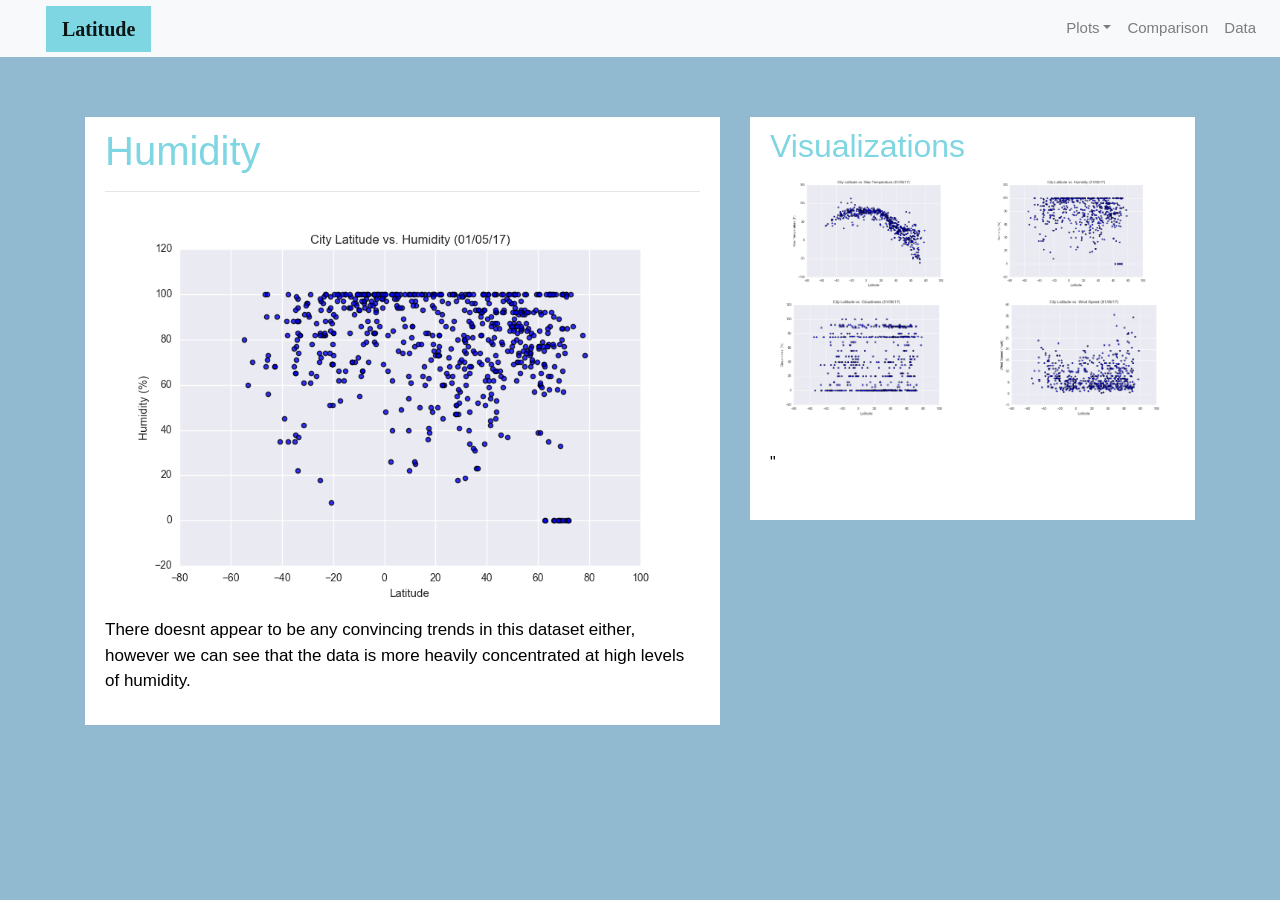
<file: humidity.html>
<!DOCTYPE html>
<html lang = "en-us">

<!--Header and all important imports-->
<head>
    <meta charset = "UTF-8">
    <!--Title of webpage in link-->
    <title>City Weather Dashboard</title>
    <!--Linking css file to html file-->
    <link rel = "stylesheet" type = "text/css" href = "design.css">
    <!--Bootstrap link-->
    <link rel = "stylesheet" href = "https://stackpath.bootstrapcdn.com/bootstrap/4.3.1/css/bootstrap.min.css" integrity="sha384-ggOyR0iXCbMQv3Xipma34MD+dH/1fQ784/j6cY/iJTQUOhcWr7x9JvoRxT2MZw1T" crossorigin="anonymous">
</head>

<body id = "page3">
<!--NAVBAR-->
    <div class = "navigation">
        <nav class = "navbar navbar-expand-lg navbar-light bg-light">
            <a class = "navbar-brand" style = "background-color: rgb(126, 214, 226);" href = "index.html">Latitude</a>
            <button class = "navbar-toggler border-white" type = "button" data-toggle = "collapse" data-target = "#navbarDropDown" aria-controls = "navbarSupportedContent" aria-expanded = "False" aria-label = "Toggle navigation">
            <span class = "navbar-toggler-icon"></span>
            </button>
            <div class = "collapse navbar-collapse" id = "navbarDropDown">
                 <ul class = "navbar-nav ml-auto">
                    <li class = "nav-item-dropdown">
                        <a class = "nav-link dropdown-toggle"  href = "#" id = "navbarDropDownMenuLink" data-toggle = "dropdown" aria-haspopup="true" aria-expanded="false">Plots</a>
                        <div class = "dropdown-menu" aria-labelledby = "navbarDropDown">
                            <a class = "dropdown-item" href = "maxtemp.html">Max Temperature</a>
                            <a class = "dropdown-item" href = "humidity.html">Humidity</a>
                            <a class = "dropdown-item" href = "cloudiness.html">Cloudiness</a>
                            <a class = "dropdown-item" href = "windspeed.html">Wind Speed</a>
                        </div>
                    </li>
                    <li class = "nav-item">
                        <a class = "nav-link" href = "comparisons.html">Comparison</a>
                    </li>
                    <li class = "nav-item">
                        <a class = "nav-link" href = "data_page.html">Data</a>   
                    </li>
                </ul>
            </div>
        </nav>
    </div>


    <div class = "container">
        <div class = "row">
            <div class = "col-lg-7 col-md-12">
                <div class = "box">
                    <h1>Humidity</h1>
                <hr>
                    <img src = "Fig2.png" class = "Visualization rounded float-left" alt = "Max Temperature Graph">
                    <p>There doesnt appear to be any convincing trends in this dataset either, however we can see that the data is more heavily concentrated at high levels of humidity.</p>
                </div>
            </div>
            <!--The other 5 columns are taken by this box. With the heading 'Visualizations'.-->
            <div class = "col-lg-5 col-md-12">
                <div class = "box">
                    <h2>Visualizations</h2>
                </hr>
                <!--New class for the content below the header-->
                <div class = "container">
                    <div class = "row" style = "padding-bottom: 30px;">
                        <div class = "col-6">
                            <a href = "maxtemp.html">
                                <img class = "panel" src = "Fig1.png" alt = "Max Temperature">
                            </a>
                        </div>
                        <div class = "col-6">
                            <a href = "humidity.html">
                                <img class = "panel" src = "Fig2.png" alt = "Humidity">
                            </a>
                        </div>
                        <div class = "row" style = "padding-bottom: 30px;">
                            <div class = "col-6">
                                <a href = "cloudiness.html">
                                    <img class = "panel" src = "Fig3.png" alt = "Cloudiness">
                                </a>
                            </div>
                            <div class = "col-6">
                                <a href = "windspeed.html">
                                    <img class = "panel" src = "Fig4.png" alt = "Wind Speed">
                                </a>
                            </div>
                            </div>"
                        </div>
                    </div>
                </div>
                </div>
    
    
            </div>
        </div>
    </div>

    <script src="https://code.jquery.com/jquery-3.3.1.slim.min.js" integrity="sha384-q8i/X+965DzO0rT7abK41JStQIAqVgRVzpbzo5smXKp4YfRvH+8abtTE1Pi6jizo" crossorigin="anonymous"></script>
    <script src="https://cdnjs.cloudflare.com/ajax/libs/popper.js/1.14.7/umd/popper.min.js" integrity="sha384-UO2eT0CpHqdSJQ6hJty5KVphtPhzWj9WO1clHTMGa3JDZwrnQq4sF86dIHNDz0W1" crossorigin="anonymous"></script>
    <script src="https://stackpath.bootstrapcdn.com/bootstrap/4.3.1/js/bootstrap.min.js" integrity="sha384-JjSmVgyd0p3pXB1rRibZUAYoIIy6OrQ6VrjIEaFf/nJGzIxFDsf4x0xIM+B07jRM" crossorigin="anonymous"></script>

</body>

</html>
</file>
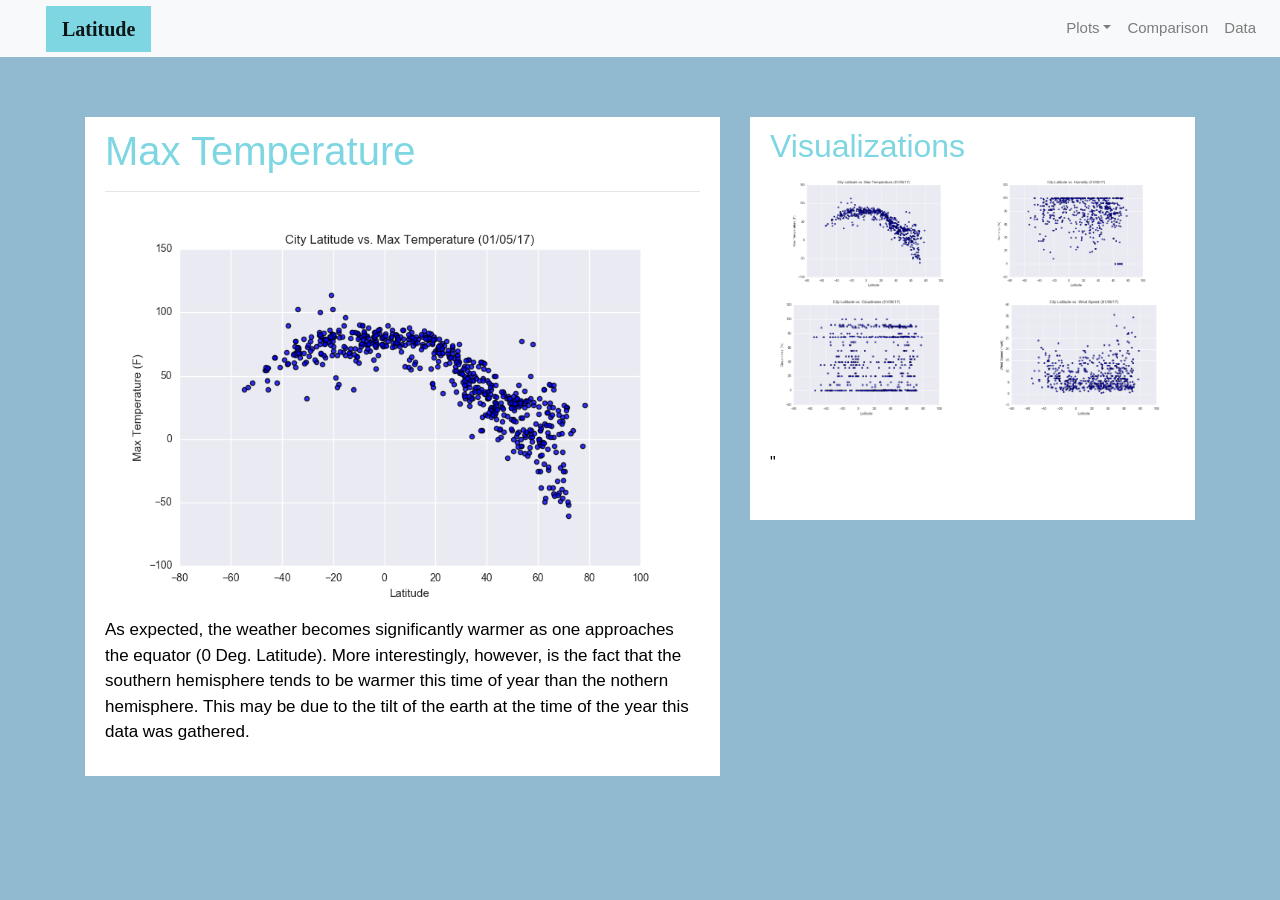
<file: maxtemp.html>
<!DOCTYPE html>
<html lang = "en-us">

<!--Header and all important imports-->
<head>
    <meta charset = "UTF-8">
    <!--Title of webpage in link-->
    <title>City Weather Dashboard</title>
    <!--Linking css file to html file-->
    <link rel = "stylesheet" type = "text/css" href = "design.css">
    <!--Bootstrap link-->
    <link rel = "stylesheet" href = "https://stackpath.bootstrapcdn.com/bootstrap/4.3.1/css/bootstrap.min.css" integrity="sha384-ggOyR0iXCbMQv3Xipma34MD+dH/1fQ784/j6cY/iJTQUOhcWr7x9JvoRxT2MZw1T" crossorigin="anonymous">
</head>

<body id = "page2">
<!--NAVBAR-->
    <div class = "navigation">
        <nav class = "navbar navbar-expand-lg navbar-light bg-light">
            <a class = "navbar-brand" style = "background-color: rgb(126, 214, 226);" href = "index.html">Latitude</a>
            <button class = "navbar-toggler border-white" type = "button" data-toggle = "collapse" data-target = "#navbarDropDown" aria-controls = "navbarSupportedContent" aria-expanded = "False" aria-label = "Toggle navigation">
            <span class = "navbar-toggler-icon"></span>
            </button>
            <div class = "collapse navbar-collapse" id = "navbarDropDown">
                 <ul class = "navbar-nav ml-auto">
                    <li class = "nav-item-dropdown">
                        <a class = "nav-link dropdown-toggle"  href = "#" id = "navbarDropDownMenuLink" data-toggle = "dropdown" aria-haspopup="true" aria-expanded="false">Plots</a>
                        <div class = "dropdown-menu" aria-labelledby = "navbarDropDown">
                            <a class = "dropdown-item" href = "maxtemp.html">Max Temperature</a>
                            <a class = "dropdown-item" href = "humidity.html">Humidity</a>
                            <a class = "dropdown-item" href = "cloudiness.html">Cloudiness</a>
                            <a class = "dropdown-item" href = "windspeed.html">Wind Speed</a>
                        </div>
                    </li>
                    <li class = "nav-item">
                        <a class = "nav-link" href = "comparisons.html">Comparison</a>
                    </li>
                    <li class = "nav-item">
                        <a class = "nav-link" href = "data_page.html">Data</a>   
                    </li>
                </ul>
            </div>
        </nav>
    </div>


    <div class = "container">
        <div class = "row">
            <div class = "col-lg-7 col-md-12">
                <div class = "box">
                    <h1>Max Temperature</h1>
                <hr>
                    <img src = "Fig1.png" class = "Visualization rounded float-left" alt = "Max Temperature Graph">
                    <p>As expected, the weather becomes significantly warmer as one approaches the equator (0 Deg. Latitude). More interestingly, however, is the fact that the southern hemisphere tends to be warmer this time of year than the nothern hemisphere. This may be due to the tilt of the earth at the time of the year this data was gathered.</p>
                </div>
            </div>
            <!--The other 5 columns are taken by this box. With the heading 'Visualizations'.-->
            <div class = "col-lg-5 col-md-12">
                <div class = "box">
                    <h2>Visualizations</h2>
                </hr>
                <!--New class for the content below the header-->
                <div class = "container">
                    <div class = "row" style = "padding-bottom: 30px;">
                        <div class = "col-6">
                            <a href = "maxtemp.html">
                                <img class = "panel" src = "Fig1.png" alt = "Max Temperature">
                            </a>
                        </div>
                        <div class = "col-6">
                            <a href = "humidity.html">
                                <img class = "panel" src = "Fig2.png" alt = "Humidity">
                            </a>
                        </div>
                        <div class = "row" style = "padding-bottom: 30px;">
                            <div class = "col-6">
                                <a href = "cloudiness.html">
                                    <img class = "panel" src = "Fig3.png" alt = "Cloudiness">
                                </a>
                            </div>
                            <div class = "col-6">
                                <a href = "windspeed.html">
                                    <img class = "panel" src = "Fig4.png" alt = "Wind Speed">
                                </a>
                            </div>
                            </div>"
                        </div>
                    </div>
                </div>
                </div>
    
    
            </div>
        </div>
    </div>

    <script src="https://code.jquery.com/jquery-3.3.1.slim.min.js" integrity="sha384-q8i/X+965DzO0rT7abK41JStQIAqVgRVzpbzo5smXKp4YfRvH+8abtTE1Pi6jizo" crossorigin="anonymous"></script>
    <script src="https://cdnjs.cloudflare.com/ajax/libs/popper.js/1.14.7/umd/popper.min.js" integrity="sha384-UO2eT0CpHqdSJQ6hJty5KVphtPhzWj9WO1clHTMGa3JDZwrnQq4sF86dIHNDz0W1" crossorigin="anonymous"></script>
    <script src="https://stackpath.bootstrapcdn.com/bootstrap/4.3.1/js/bootstrap.min.js" integrity="sha384-JjSmVgyd0p3pXB1rRibZUAYoIIy6OrQ6VrjIEaFf/nJGzIxFDsf4x0xIM+B07jRM" crossorigin="anonymous"></script>

</body>

</html>
</file>
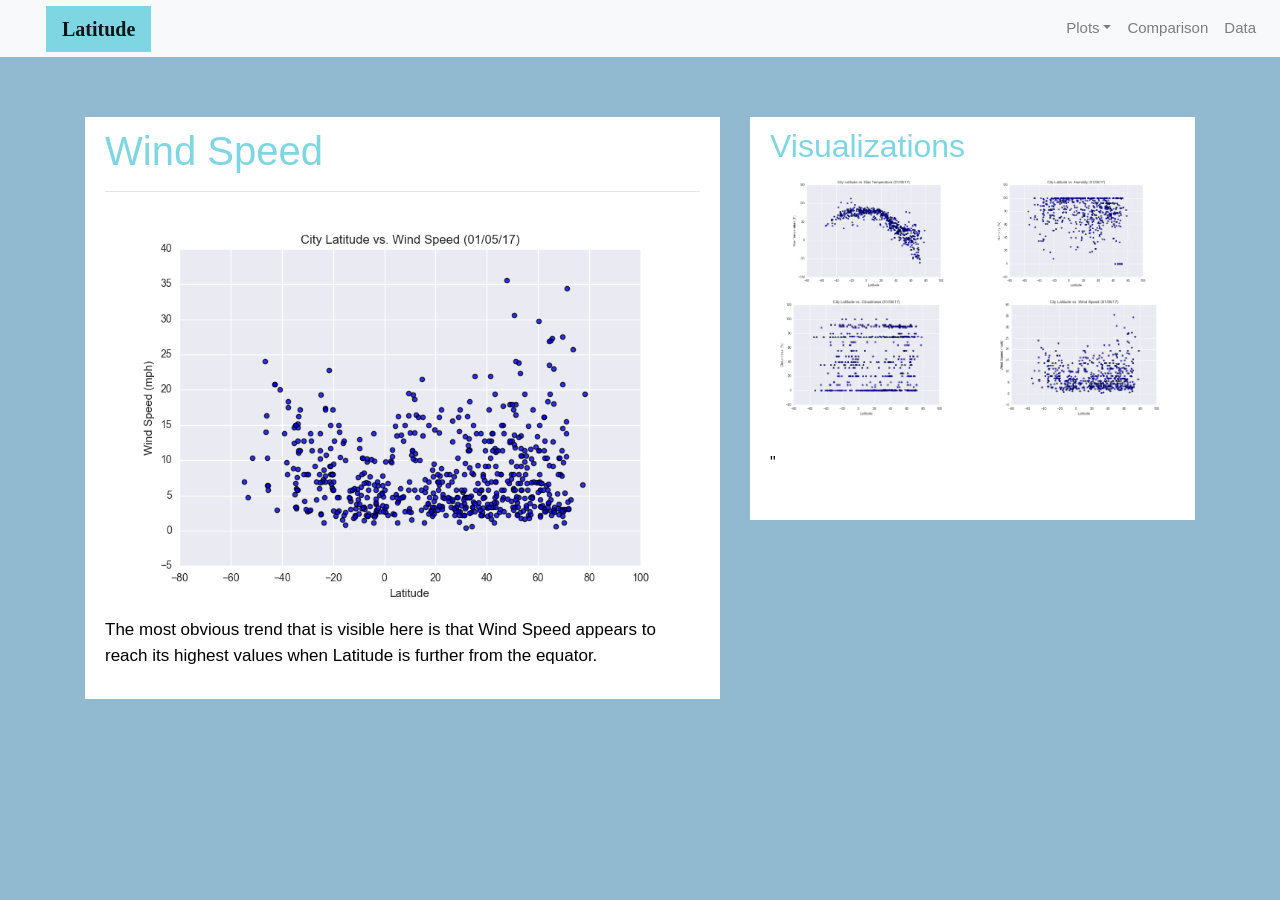
<file: windspeed.html>
<!DOCTYPE html>
<html lang = "en-us">

<!--Header and all important imports-->
<head>
    <meta charset = "UTF-8">
    <!--Title of webpage in link-->
    <title>City Weather Dashboard</title>
    <!--Linking css file to html file-->
    <link rel = "stylesheet" type = "text/css" href = "design.css">
    <!--Bootstrap link-->
    <link rel = "stylesheet" href = "https://stackpath.bootstrapcdn.com/bootstrap/4.3.1/css/bootstrap.min.css" integrity="sha384-ggOyR0iXCbMQv3Xipma34MD+dH/1fQ784/j6cY/iJTQUOhcWr7x9JvoRxT2MZw1T" crossorigin="anonymous">
</head>

<body id = "page5">
<!--NAVBAR-->
    <div class = "navigation">
        <nav class = "navbar navbar-expand-lg navbar-light bg-light">
            <a class = "navbar-brand"style = "background-color: rgb(126, 214, 226);"  href = "index.html">Latitude</a>
            <button class = "navbar-toggler border-white" type = "button" data-toggle = "collapse" data-target = "#navbarDropDown" aria-controls = "navbarSupportedContent" aria-expanded = "False" aria-label = "Toggle navigation">
            <span class = "navbar-toggler-icon"></span>
            </button>
            <div class = "collapse navbar-collapse" id = "navbarDropDown">
                 <ul class = "navbar-nav ml-auto">
                    <li class = "nav-item-dropdown">
                        <a class = "nav-link dropdown-toggle"  href = "#" id = "navbarDropDownMenuLink" data-toggle = "dropdown" aria-haspopup="true" aria-expanded="false">Plots</a>
                        <div class = "dropdown-menu" aria-labelledby = "navbarDropDown">
                            <a class = "dropdown-item" href = "maxtemp.html">Max Temperature</a>
                            <a class = "dropdown-item" href = "humidity.html">Humidity</a>
                            <a class = "dropdown-item" href = "cloudiness.html">Cloudiness</a>
                            <a class = "dropdown-item" href = "windspeed.html">Wind Speed</a>
                        </div>
                    </li>
                    <li class = "nav-item">
                        <a class = "nav-link" href = "comparisons.html">Comparison</a>
                    </li>
                    <li class = "nav-item">
                        <a class = "nav-link" href = "data_page.html">Data</a>   
                    </li>
                </ul>
            </div>
        </nav>
    </div>


    <div class = "container">
        <div class = "row">
            <div class = "col-lg-7 col-md-12">
                <div class = "box">
                    <h1>Wind Speed</h1>
                <hr>
                    <img src = "Fig4.png" class = "Visualization rounded float-left" alt = "Max Temperature Graph">
                    <p>The most obvious trend that is visible here is that Wind Speed appears to reach its highest values when Latitude is further from the equator.</p>
                </div>
            </div>
            <!--The other 5 columns are taken by this box. With the heading 'Visualizations'.-->
            <div class = "col-lg-5 col-md-12">
                <div class = "box">
                    <h2>Visualizations</h2>
                </hr>
                <!--New class for the content below the header-->
                <div class = "container">
                    <div class = "row" style = "padding-bottom: 30px;">
                        <div class = "col-6">
                            <a href = "maxtemp.html">
                                <img class = "panel" src = "Fig1.png" alt = "Max Temperature">
                            </a>
                        </div>
                        <div class = "col-6">
                            <a href = "humidity.html">
                                <img class = "panel" src = "Fig2.png" alt = "Humidity">
                            </a>
                        </div>
                        <div class = "row" style = "padding-bottom: 30px;">
                            <div class = "col-6">
                                <a href = "cloudiness.html">
                                    <img class = "panel" src = "Fig3.png" alt = "Cloudiness">
                                </a>
                            </div>
                            <div class = "col-6">
                                <a href = "windspeed.html">
                                    <img class = "panel" src = "Fig4.png" alt = "Wind Speed">
                                </a>
                            </div>
                            </div>"
                        </div>
                    </div>
                </div>
                </div>
    
    
            </div>
        </div>
    </div>

    <script src="https://code.jquery.com/jquery-3.3.1.slim.min.js" integrity="sha384-q8i/X+965DzO0rT7abK41JStQIAqVgRVzpbzo5smXKp4YfRvH+8abtTE1Pi6jizo" crossorigin="anonymous"></script>
    <script src="https://cdnjs.cloudflare.com/ajax/libs/popper.js/1.14.7/umd/popper.min.js" integrity="sha384-UO2eT0CpHqdSJQ6hJty5KVphtPhzWj9WO1clHTMGa3JDZwrnQq4sF86dIHNDz0W1" crossorigin="anonymous"></script>
    <script src="https://stackpath.bootstrapcdn.com/bootstrap/4.3.1/js/bootstrap.min.js" integrity="sha384-JjSmVgyd0p3pXB1rRibZUAYoIIy6OrQ6VrjIEaFf/nJGzIxFDsf4x0xIM+B07jRM" crossorigin="anonymous"></script>

</body>

</html>
</file>
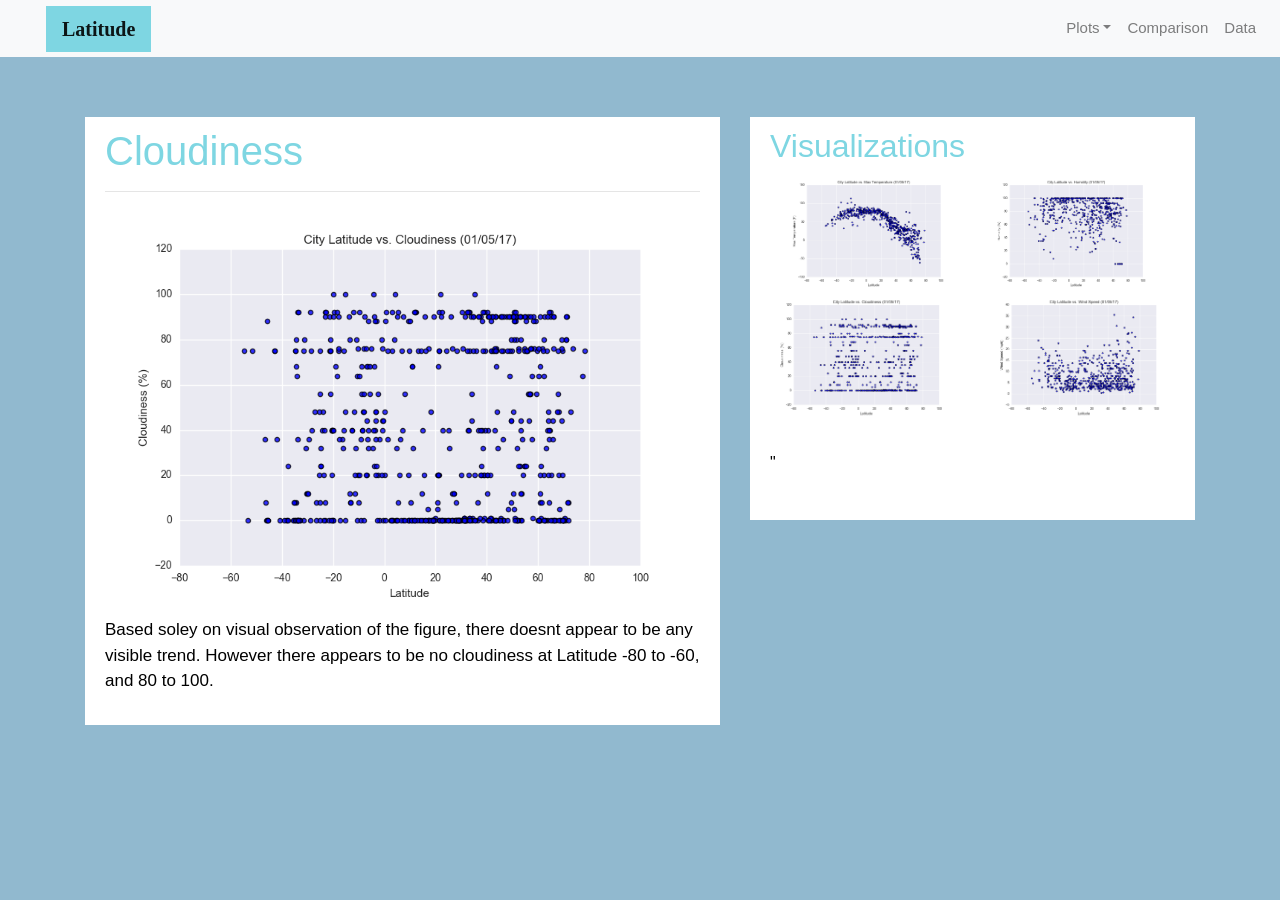
<file: web_visualizations/Resources/cloudiness.html>
<!DOCTYPE html>
<html lang = "en-us">

<!--Header and all important imports-->
<head>
    <meta charset = "UTF-8">
    <!--Title of webpage in link-->
    <title>City Weather Dashboard</title>
    <!--Linking css file to html file-->
    <link rel = "stylesheet" type = "text/css" href = "design.css">
    <!--Bootstrap link-->
    <link rel = "stylesheet" href = "https://stackpath.bootstrapcdn.com/bootstrap/4.3.1/css/bootstrap.min.css" integrity="sha384-ggOyR0iXCbMQv3Xipma34MD+dH/1fQ784/j6cY/iJTQUOhcWr7x9JvoRxT2MZw1T" crossorigin="anonymous">
</head>

<body id = "page4">
<!--NAVBAR-->
    <div class = "navigation">
        <nav class = "navbar navbar-expand-lg navbar-light bg-light">
            <a class = "navbar-brand" style = "background-color: rgb(126, 214, 226);" href = "index.html">Latitude</a>
            <button class = "navbar-toggler border-white" type = "button" data-toggle = "collapse" data-target = "#navbarDropDown" aria-controls = "navbarSupportedContent" aria-expanded = "False" aria-label = "Toggle navigation">
            <span class = "navbar-toggler-icon"></span>
            </button>
            <div class = "collapse navbar-collapse" id = "navbarDropDown">
                 <ul class = "navbar-nav ml-auto">
                    <li class = "nav-item-dropdown">
                        <a class = "nav-link dropdown-toggle"  href = "#" id = "navbarDropDownMenuLink" data-toggle = "dropdown" aria-haspopup="true" aria-expanded="false">Plots</a>
                        <div class = "dropdown-menu" aria-labelledby = "navbarDropDown">
                            <a class = "dropdown-item" href = "maxtemp.html">Max Temperature</a>
                            <a class = "dropdown-item" href = "humidity.html">Humidity</a>
                            <a class = "dropdown-item" href = "cloudiness.html">Cloudiness</a>
                            <a class = "dropdown-item" href = "windspeed.html">Wind Speed</a>
                        </div>
                    </li>
                    <li class = "nav-item">
                        <a class = "nav-link" href = "comparisons.html">Comparison</a>
                    </li>
                    <li class = "nav-item">
                        <a class = "nav-link" href = "data_page.html">Data</a>   
                    </li>
                </ul>
            </div>
        </nav>
    </div>


    <div class = "container">
        <div class = "row">
            <div class = "col-lg-7 col-md-12">
                <div class = "box">
                    <h1>Cloudiness</h1>
                <hr>
                    <img src = "../Assets/Fig3.png" class = "Visualization rounded float-left" alt = "Max Temperature Graph">
                    <p>Based soley on visual observation of the figure, there doesnt appear to be any visible trend. However there appears to be no cloudiness at Latitude -80 to -60, and 80 to 100.</p>
                </div>
            </div>
            <!--The other 5 columns are taken by this box. With the heading 'Visualizations'.-->
            <div class = "col-lg-5 col-md-12">
                <div class = "box">
                    <h2>Visualizations</h2>
                </hr>
                <!--New class for the content below the header-->
                <div class = "container">
                    <div class = "row" style = "padding-bottom: 30px;">
                        <div class = "col-6">
                            <a href = "maxtemp.html">
                                <img class = "panel" src = "../Assets/Fig1.png" alt = "Max Temperature">
                            </a>
                        </div>
                        <div class = "col-6">
                            <a href = "humidity.html">
                                <img class = "panel" src = "../Assets/Fig2.png" alt = "Humidity">
                            </a>
                        </div>
                        <div class = "row" style = "padding-bottom: 30px;">
                            <div class = "col-6">
                                <a href = "cloudiness.html">
                                    <img class = "panel" src = "../Assets/Fig3.png" alt = "Cloudiness">
                                </a>
                            </div>
                            <div class = "col-6">
                                <a href = "windspeed.html">
                                    <img class = "panel" src = "../Assets/Fig4.png" alt = "Wind Speed">
                                </a>
                            </div>
                            </div>"
                        </div>
                    </div>
                </div>
                </div>
    
    
            </div>
        </div>
    </div>

    <script src="https://code.jquery.com/jquery-3.3.1.slim.min.js" integrity="sha384-q8i/X+965DzO0rT7abK41JStQIAqVgRVzpbzo5smXKp4YfRvH+8abtTE1Pi6jizo" 
    crossorigin="anonymous"></script>
    <script src="https://cdnjs.cloudflare.com/ajax/libs/popper.js/1.14.7/umd/popper.min.js" integrity="sha384-UO2eT0CpHqdSJQ6hJty5KVphtPhzWj9WO1clHTMGa3JDZwrnQq4sF86dIHNDz0W1" 
    crossorigin="anonymous"></script>
    <script src="https://stackpath.bootstrapcdn.com/bootstrap/4.3.1/js/bootstrap.min.js" integrity="sha384-JjSmVgyd0p3pXB1rRibZUAYoIIy6OrQ6VrjIEaFf/nJGzIxFDsf4x0xIM+B07jRM" 
    crossorigin="anonymous"></script>

</body>

</html>
</file>
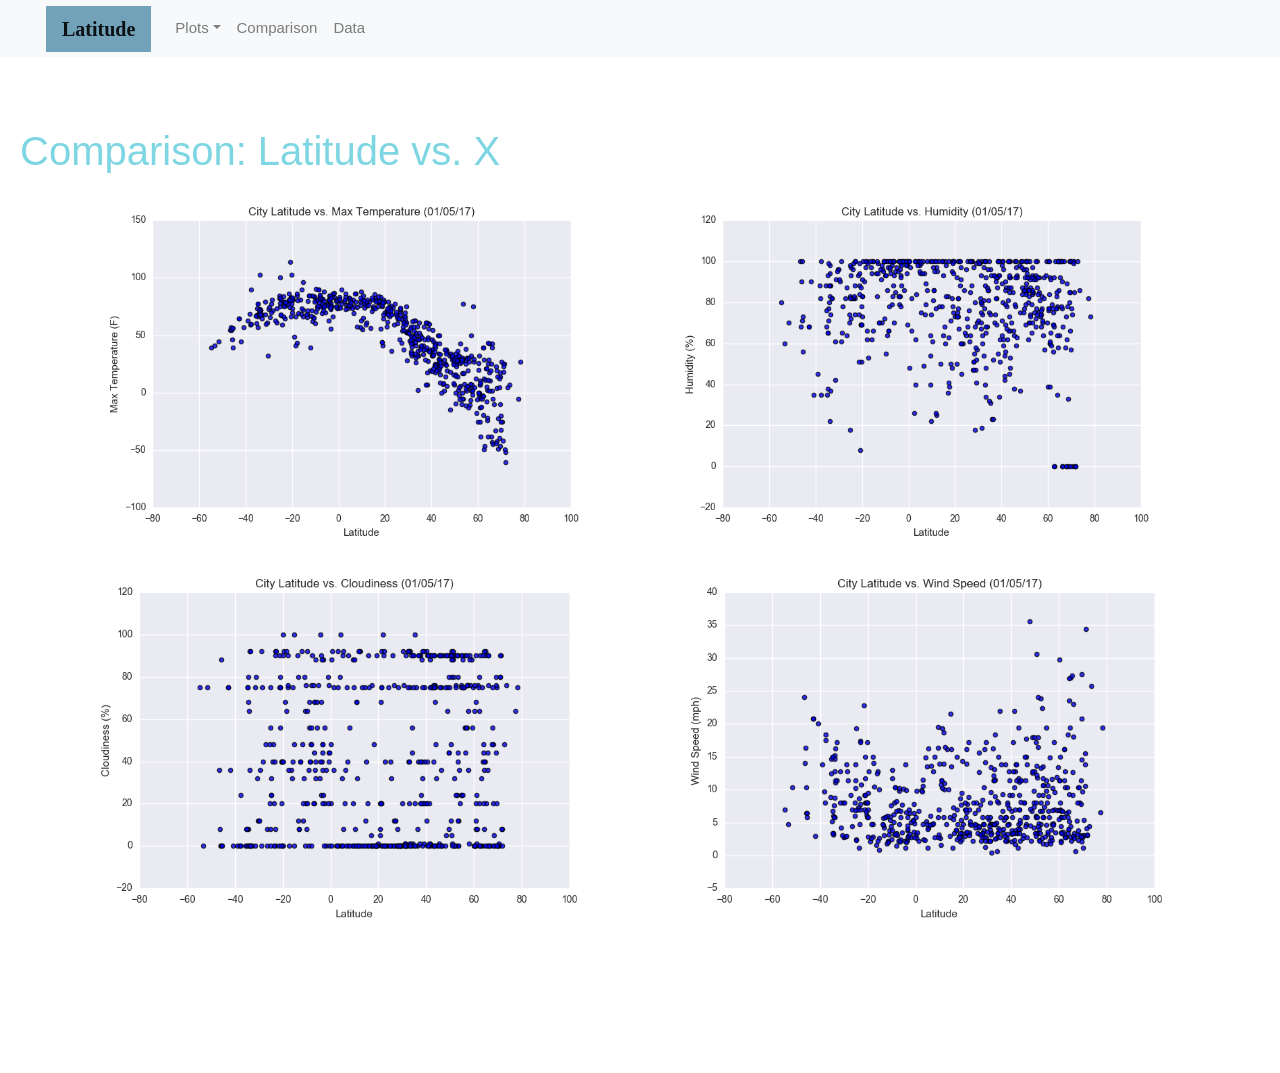
<file: web_visualizations/Resources/comparions.html>
<!DOCTYPE html>
<html lang = "en-us">

<head>
    <meta charset = "UTF-8">
    <title>Comparisons</title>
    <link rel = "stylesheet" type = "text/css" href = "design.css">
    <link rel = "stylesheet" href = "https://stackpath.bootstrapcdn.com/bootstrap/4.3.1/css/bootstrap.min.css" integrity="sha384-ggOyR0iXCbMQv3Xipma34MD+dH/1fQ784/j6cY/iJTQUOhcWr7x9JvoRxT2MZw1T" crossorigin="anonymous">

</head>

<body>
<!--NAVBAR-->
    <div class = "navigation">
        <nav class = "navbar navbar-expand-lg navbar-light bg-light">
            <a class = "navbar-brand" style = "background-color: rgb(113, 162, 185);" href = "Landing_page.html">Latitude</a>
            <button class = "navbar-toggler border-white" type = "button" data-toggle = "collapse" data-target = "#navbarDropDown" aria-controls = "navbarSupportedContent" aria-expanded = "False" aria-label = "Toggle navigation">
            <span class = "navbar-toggler-icon"></span>
            </button>
            <div class = "collapse navbar-collapse" id = "navbarDropDown">
                <ul class = "navbar-nav mr-auto">
                    <li class = "nav-item-dropdown">
                        <a class = "nav-link dropdown-toggle"  href = "#" id = "navbarDropDownMenuLink" data-toggle = "dropdown" aria-haspopup="true" aria-expanded="false">Plots</a>
                        <div class = "dropdown-menu" aria-labelledby = "navbarDropDown">
                            <a class = "dropdown-item" href = "maxtemp.html">Max Temperature</a>
                            <a class = "dropdown-item" href = "humidity.html">Humidity</a>
                            <a class = "dropdown-item" href = "cloudiness.html">Cloudiness</a>
                            <a class = "dropdown-item" href = "windspeed.html">Wind Speed</a>
                        </div>
                    </li>
                    <li class = "nav-item">
                        <a class = "nav-link" href = "comparisons.html">Comparison</a>
                    </li>
                    <li class = "nav-item">
                        <a class = "nav-link" href = "Data.hmtl">Data</a>   
                    </li>
                </ul>
            </div>
        </nav>
    </div>


    <div class = "box">
        <h1>Comparison: Latitude vs. X</h1>

        <div class = "container">
            <div class = "row" style = "padding-bottom: 30px;">
                <div class = "col-6">
                    <img class = "panel" src = "../Assets/Fig1.png" alt = "Max Temperature">
                </div>
                <div class = "col-6">
                    <img class = "panel" src = "../Assets/Fig2.png" alt = "Humidity">
                </div>
                <div class = "row" style = "padding-bottom: 30px;">
                    <div class = "col-6">
                        <img class = "panel" src = "../Assets/Fig3.png" alt = "Cloudiness">
                    </div>
                    <div class = "col-6">
                        <img class = "panel" src = "../Assets/Fig4.png" alt = "Wind Speed">
                    </div>       
                </div>
            </div>
        </div>

    </div>
     <!--Taken from Bootstrap Website-->
     <script src="https://code.jquery.com/jquery-3.3.1.slim.min.js" integrity="sha384-q8i/X+965DzO0rT7abK41JStQIAqVgRVzpbzo5smXKp4YfRvH+8abtTE1Pi6jizo" 
     crossorigin="anonymous"></script>
     <script src="https://cdnjs.cloudflare.com/ajax/libs/popper.js/1.14.7/umd/popper.min.js" integrity="sha384-UO2eT0CpHqdSJQ6hJty5KVphtPhzWj9WO1clHTMGa3JDZwrnQq4sF86dIHNDz0W1" 
     crossorigin="anonymous"></script>
     <script src="https://stackpath.bootstrapcdn.com/bootstrap/4.3.1/js/bootstrap.min.js" integrity="sha384-JjSmVgyd0p3pXB1rRibZUAYoIIy6OrQ6VrjIEaFf/nJGzIxFDsf4x0xIM+B07jRM" 
     crossorigin="anonymous"></script>

</body>

</html>
</file>
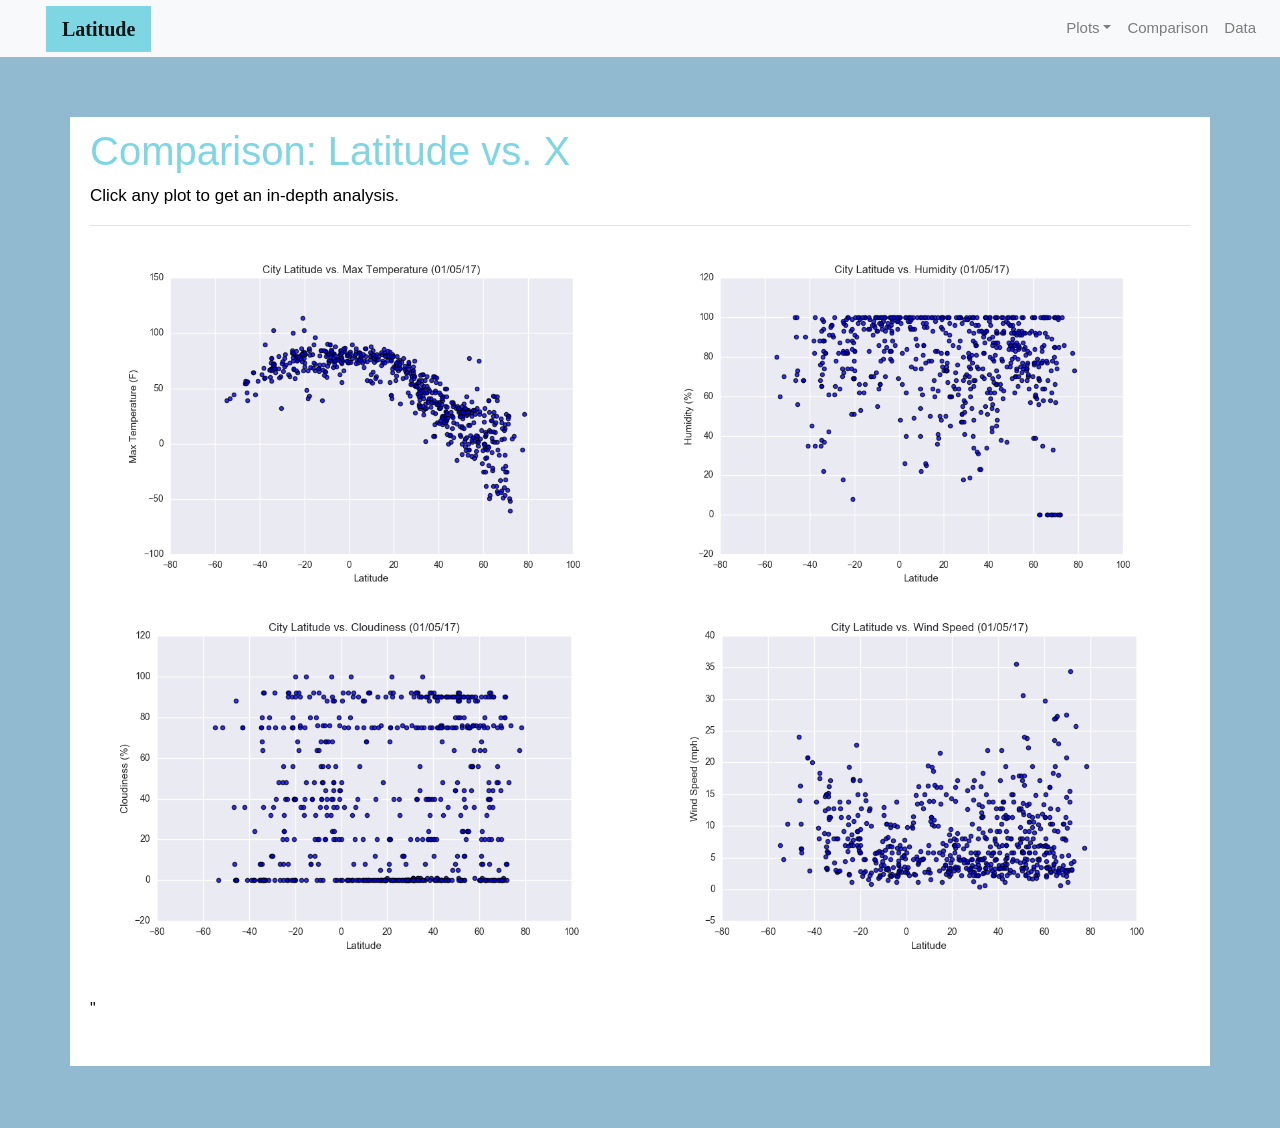
<file: web_visualizations/Resources/comparisons.html>
<!DOCTYPE html>
<html lang = "en-us">

<head>
    <meta charset = "UTF-8">
    <title>Comparisons</title>
    <link rel = "stylesheet" type = "text/css" href = "design.css">
    <link rel = "stylesheet" href = "https://stackpath.bootstrapcdn.com/bootstrap/4.3.1/css/bootstrap.min.css" integrity="sha384-ggOyR0iXCbMQv3Xipma34MD+dH/1fQ784/j6cY/iJTQUOhcWr7x9JvoRxT2MZw1T" crossorigin="anonymous">

</head>

<body id = "page6">
<!--NAVBAR-->
    <div class = "navigation">
        <nav class = "navbar navbar-expand-lg navbar-light bg-light">
            <a class = "navbar-brand" style = "background-color: rgb(126, 214, 226);" href = "index.html">Latitude</a>
            <button class = "navbar-toggler border-white" type = "button" data-toggle = "collapse" data-target = "#navbarDropDown" aria-controls = "navbarSupportedContent" aria-expanded = "False" aria-label = "Toggle navigation">
            <span class = "navbar-toggler-icon"></span>
            </button>
            <div class = "collapse navbar-collapse" id = "navbarDropDown">
                <ul class = "navbar-nav ml-auto">
                    <li class = "nav-item-dropdown">
                        <a class = "nav-link dropdown-toggle"  href = "#" id = "navbarDropDownMenuLink" data-toggle = "dropdown" aria-haspopup="true" aria-expanded="false">Plots</a>
                        <div class = "dropdown-menu" aria-labelledby = "navbarDropDown">
                            <a class = "dropdown-item" href = "maxtemp.html">Max Temperature</a>
                            <a class = "dropdown-item" href = "humidity.html">Humidity</a>
                            <a class = "dropdown-item" href = "cloudiness.html">Cloudiness</a>
                            <a class = "dropdown-item" href = "windspeed.html">Wind Speed</a>
                        </div>
                    </li>
                    <li class = "nav-item">
                        <a class = "nav-link" href = "comparisons.html">Comparison</a>
                    </li>
                    <li class = "nav-item">
                        <a class = "nav-link" href = "data_page.html">Data</a>   
                    </li>
                </ul>
            </div>
        </nav>
    </div>


    <div class = "container">
        <div class = "row">
            <div class = "box">
              <h1>Comparison: Latitude vs. X</h1>
              <p>Click any plot to get an in-depth analysis.</p>
              <hr>

              <div class = "container">
              <div class = "row" style = "padding-bottom: 30px;">
                  <div class = "col-6">
                      <a href = "maxtemp.html">
                      <img class = "panel" src = "../Assets/Fig1.png" alt = "Max Temperature">
                      </a>
                  </div>
                  <div class = "col-6">
                      <a href = "humidity.html">
                          <img class = "panel" src = "../Assets/Fig2.png" alt = "Humidity">
                      </a>
                  </div>
                  <div class = "row" style = "padding-bottom: 30px;">
                      <div class = "col-6">
                          <a href = "cloudiness.html">
                              <img class = "panel" src = "../Assets/Fig3.png" alt = "Cloudiness">
                          </a>
                      </div>
                      <div class = "col-6">
                          <a href = "windspeed.html">
                              <img class = "panel" src = "../Assets/Fig4.png" alt = "Wind Speed">
                          </a>
                      </div>
                      </div>"
                  </div>
              </div>
              </div>
          </div>
            
        </div>
    </div>


     <!--Taken from Bootstrap Website-->
     <script src="https://code.jquery.com/jquery-3.3.1.slim.min.js" integrity="sha384-q8i/X+965DzO0rT7abK41JStQIAqVgRVzpbzo5smXKp4YfRvH+8abtTE1Pi6jizo" crossorigin="anonymous"></script>
     <script src="https://cdnjs.cloudflare.com/ajax/libs/popper.js/1.14.7/umd/popper.min.js" integrity="sha384-UO2eT0CpHqdSJQ6hJty5KVphtPhzWj9WO1clHTMGa3JDZwrnQq4sF86dIHNDz0W1" crossorigin="anonymous"></script>
     <script src="https://stackpath.bootstrapcdn.com/bootstrap/4.3.1/js/bootstrap.min.js" integrity="sha384-JjSmVgyd0p3pXB1rRibZUAYoIIy6OrQ6VrjIEaFf/nJGzIxFDsf4x0xIM+B07jRM" crossorigin="anonymous"></script>

</body>

</html>
</file>
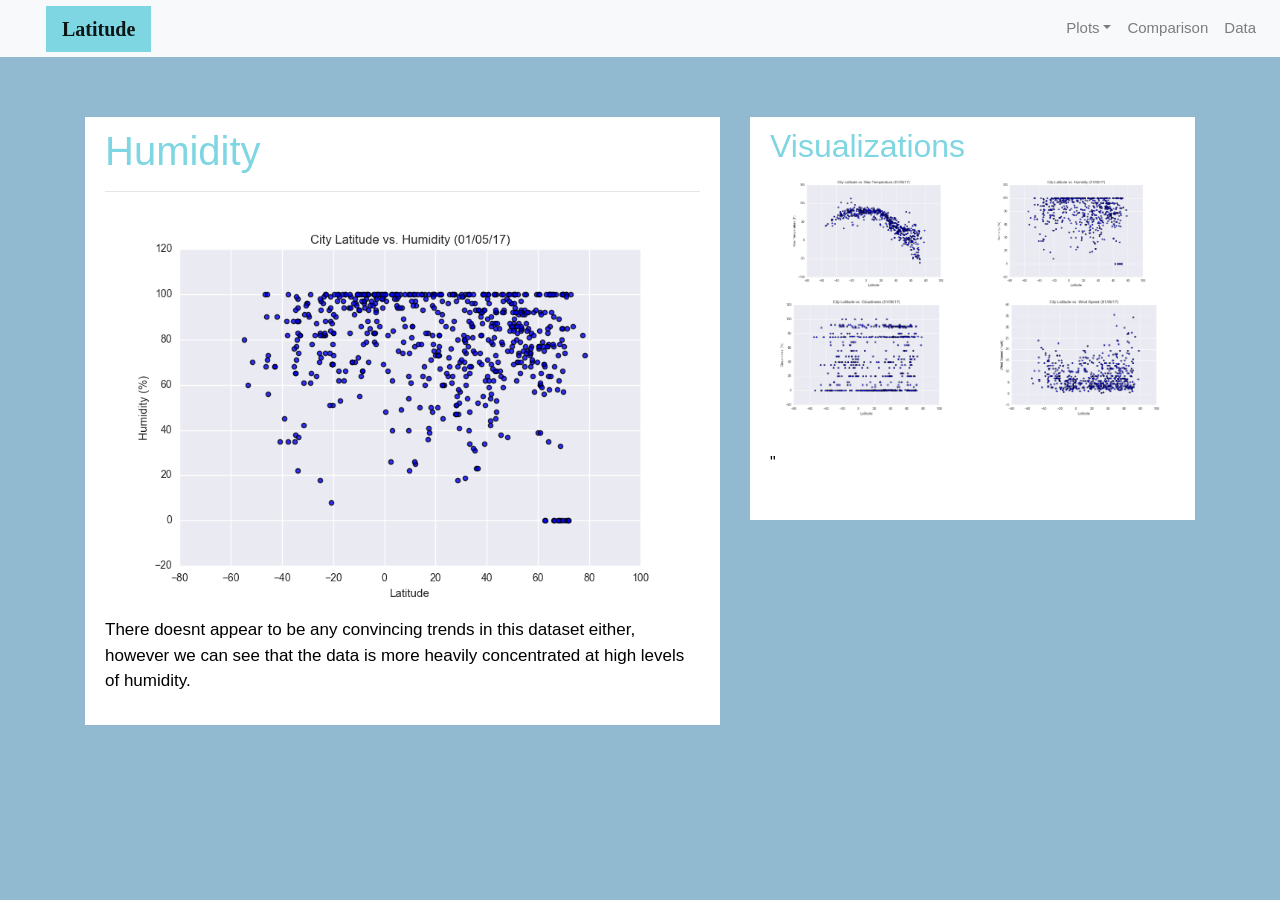
<file: web_visualizations/Resources/humidity.html>
<!DOCTYPE html>
<html lang = "en-us">

<!--Header and all important imports-->
<head>
    <meta charset = "UTF-8">
    <!--Title of webpage in link-->
    <title>City Weather Dashboard</title>
    <!--Linking css file to html file-->
    <link rel = "stylesheet" type = "text/css" href = "design.css">
    <!--Bootstrap link-->
    <link rel = "stylesheet" href = "https://stackpath.bootstrapcdn.com/bootstrap/4.3.1/css/bootstrap.min.css" integrity="sha384-ggOyR0iXCbMQv3Xipma34MD+dH/1fQ784/j6cY/iJTQUOhcWr7x9JvoRxT2MZw1T" crossorigin="anonymous">
</head>

<body id = "page3">
<!--NAVBAR-->
    <div class = "navigation">
        <nav class = "navbar navbar-expand-lg navbar-light bg-light">
            <a class = "navbar-brand" style = "background-color: rgb(126, 214, 226);" href = "index.html">Latitude</a>
            <button class = "navbar-toggler border-white" type = "button" data-toggle = "collapse" data-target = "#navbarDropDown" aria-controls = "navbarSupportedContent" aria-expanded = "False" aria-label = "Toggle navigation">
            <span class = "navbar-toggler-icon"></span>
            </button>
            <div class = "collapse navbar-collapse" id = "navbarDropDown">
                 <ul class = "navbar-nav ml-auto">
                    <li class = "nav-item-dropdown">
                        <a class = "nav-link dropdown-toggle"  href = "#" id = "navbarDropDownMenuLink" data-toggle = "dropdown" aria-haspopup="true" aria-expanded="false">Plots</a>
                        <div class = "dropdown-menu" aria-labelledby = "navbarDropDown">
                            <a class = "dropdown-item" href = "maxtemp.html">Max Temperature</a>
                            <a class = "dropdown-item" href = "humidity.html">Humidity</a>
                            <a class = "dropdown-item" href = "cloudiness.html">Cloudiness</a>
                            <a class = "dropdown-item" href = "windspeed.html">Wind Speed</a>
                        </div>
                    </li>
                    <li class = "nav-item">
                        <a class = "nav-link" href = "comparisons.html">Comparison</a>
                    </li>
                    <li class = "nav-item">
                        <a class = "nav-link" href = "data_page.html">Data</a>   
                    </li>
                </ul>
            </div>
        </nav>
    </div>


    <div class = "container">
        <div class = "row">
            <div class = "col-lg-7 col-md-12">
                <div class = "box">
                    <h1>Humidity</h1>
                <hr>
                    <img src = "../Assets/Fig2.png" class = "Visualization rounded float-left" alt = "Max Temperature Graph">
                    <p>There doesnt appear to be any convincing trends in this dataset either, however we can see that the data is more heavily concentrated at high levels of humidity.</p>
                </div>
            </div>
            <!--The other 5 columns are taken by this box. With the heading 'Visualizations'.-->
            <div class = "col-lg-5 col-md-12">
                <div class = "box">
                    <h2>Visualizations</h2>
                </hr>
                <!--New class for the content below the header-->
                <div class = "container">
                    <div class = "row" style = "padding-bottom: 30px;">
                        <div class = "col-6">
                            <a href = "maxtemp.html">
                                <img class = "panel" src = "../Assets/Fig1.png" alt = "Max Temperature">
                            </a>
                        </div>
                        <div class = "col-6">
                            <a href = "humidity.html">
                                <img class = "panel" src = "../Assets/Fig2.png" alt = "Humidity">
                            </a>
                        </div>
                        <div class = "row" style = "padding-bottom: 30px;">
                            <div class = "col-6">
                                <a href = "cloudiness.html">
                                    <img class = "panel" src = "../Assets/Fig3.png" alt = "Cloudiness">
                                </a>
                            </div>
                            <div class = "col-6">
                                <a href = "windspeed.html">
                                    <img class = "panel" src = "../Assets/Fig4.png" alt = "Wind Speed">
                                </a>
                            </div>
                            </div>"
                        </div>
                    </div>
                </div>
                </div>
    
    
            </div>
        </div>
    </div>

    <script src="https://code.jquery.com/jquery-3.3.1.slim.min.js" integrity="sha384-q8i/X+965DzO0rT7abK41JStQIAqVgRVzpbzo5smXKp4YfRvH+8abtTE1Pi6jizo" crossorigin="anonymous"></script>
    <script src="https://cdnjs.cloudflare.com/ajax/libs/popper.js/1.14.7/umd/popper.min.js" integrity="sha384-UO2eT0CpHqdSJQ6hJty5KVphtPhzWj9WO1clHTMGa3JDZwrnQq4sF86dIHNDz0W1" crossorigin="anonymous"></script>
    <script src="https://stackpath.bootstrapcdn.com/bootstrap/4.3.1/js/bootstrap.min.js" integrity="sha384-JjSmVgyd0p3pXB1rRibZUAYoIIy6OrQ6VrjIEaFf/nJGzIxFDsf4x0xIM+B07jRM" crossorigin="anonymous"></script>

</body>

</html>
</file>
<file: design.css>
#page1 {
    background-color: rgb(145, 185, 207); 
  }
#page2 {
    background-color: rgb(145, 185, 207); 
}

#page3 {
    background-color: rgb(145, 185, 207); 
}

#page4 {
    background-color: rgb(145, 185, 207); 
}

#page5 {
    background-color: rgb(145, 185, 207); 
}

#page6 {
    background-color: rgb(145, 185, 207); 
}

#page7 {
    background-color: rgb(145, 185, 207); 
}
/* navbar styling */
  .navbar{
    max-height: 57px; 
  }
  .navigation .navbar-brand{
    text-decoration-color: white; 
    margin-left: 30px; 
    padding: inherit; 
    font-weight: bold; 
    background-color: #0BADA6;
    font-family: Georgia, 'Times New Roman', Times, serif;
  }

  .navbar{
    background-color: white; 
    font-size: 15px; 
  }
  .active, .dropdown-menu .dropdown-item:active a:hover{
    background-color:#E7E7E7!important; 
  }
  .dropdown-item{
    color: #6D8092 !important; 
  }

  .dropdown .dropdown-menu .dropdown-item:active, .dropdown .dropdown-menu .dropdown-item:hover{
    background-color:#E7E7E7 !important; 
  }
  a{
    color: #6D8092;
    font-size: 15px; 
  }
  .nav-link:hover{
    background-color:#E7E7E7 !important;

   }
  
  .navbar-brand:hover{
  color: rgb(175, 175, 175) !important;
  }


  img{
    width:100% !important;
    height:100% !important;
  }
  .active, .panel:hover{
    border-color:#0BADA6;
    border-style: solid; 
    
  }
  .vizualization{
    width:50% !important;
    height:50% !important;
    top: 20%;
  }
  
  .title{
    color: #0BADA6;  
    font-family: Georgia, 'Times New Roman', Times, serif;
    font-weight: bolder; 
    padding-top: 25px; 
  }

  p{
  color: #000;
  font-family: Arial, Helvetica, sans-serif;
  font-size: 17px; 
  }

  h1{
      color: #7ED6E2;
  }

  h2{
      color: #7ED6E2;

  }
  .box {
    margin-top: 60px; 
    margin-bottom: 62px; 
    padding: 10px 20px 15px; 
    color:black;
    background-color: white; 
  
  }
  .table{
    font-size: 15px; 
    border-top-color: white !important; 
  }

  footer{
  background-color: #666666; 
  border-top-style: solid; 
  border-top-width: 5px; 
  border-top-color: #0BADA6;
  color: white; 
  min-height: 55px; 
  font-family: Arial, Helvetica, sans-serif;
  font-size: 15px; 
  text-align: center; 
  position: fixed;
  left: 0;
  bottom: 0;
  width: 100%;
  padding-top: 15px; 
  }

/* media queries */
  @media(max-width: 992px){
  .navbar-expand-lg{
  background-color: #0BADA6 !important;
  }
  .navbar{
    max-height: none; 
    padding: inherit;
  }
  .navbar div{
    margin: inherit; 
    background-color: white;  
  }
  .navbar-brand{
    padding: 10px !important; 
  }
  
  button{
    margin-right: 30px; 
  }
  button:focus {
  
    outline: 1px dotted;
    outline: 5px auto -webkit-focusring-color;
    
    }
  }
</file>
<file: web_visualizations/Resources/design.css>
#page1 {
    background-color: rgb(145, 185, 207); 
  }
#page2 {
    background-color: rgb(145, 185, 207); 
}

#page3 {
    background-color: rgb(145, 185, 207); 
}

#page4 {
    background-color: rgb(145, 185, 207); 
}

#page5 {
    background-color: rgb(145, 185, 207); 
}

#page6 {
    background-color: rgb(145, 185, 207); 
}

#page7 {
    background-color: rgb(145, 185, 207); 
}
/* navbar styling */
  .navbar{
    max-height: 57px; 
  }
  .navigation .navbar-brand{
    text-decoration-color: white; 
    margin-left: 30px; 
    padding: inherit; 
    font-weight: bold; 
    background-color: #0BADA6;
    font-family: Georgia, 'Times New Roman', Times, serif;
  }

  .navbar{
    background-color: white; 
    font-size: 15px; 
  }
  .active, .dropdown-menu .dropdown-item:active a:hover{
    background-color:#E7E7E7!important; 
  }
  .dropdown-item{
    color: #6D8092 !important; 
  }

  .dropdown .dropdown-menu .dropdown-item:active, .dropdown .dropdown-menu .dropdown-item:hover{
    background-color:#E7E7E7 !important; 
  }
  a{
    color: #6D8092;
    font-size: 15px; 
  }
  .nav-link:hover{
    background-color:#E7E7E7 !important;

   }
  
  .navbar-brand:hover{
  color: rgb(175, 175, 175) !important;
  }


  img{
    width:100% !important;
    height:100% !important;
  }
  .active, .panel:hover{
    border-color:#0BADA6;
    border-style: solid; 
    
  }
  .vizualization{
    width:50% !important;
    height:50% !important;
    top: 20%;
  }
  
  .title{
    color: #0BADA6;  
    font-family: Georgia, 'Times New Roman', Times, serif;
    font-weight: bolder; 
    padding-top: 25px; 
  }

  p{
  color: #000;
  font-family: Arial, Helvetica, sans-serif;
  font-size: 17px; 
  }

  h1{
      color: #7ED6E2;
  }

  h2{
      color: #7ED6E2;

  }
  .box {
    margin-top: 60px; 
    margin-bottom: 62px; 
    padding: 10px 20px 15px; 
    color:black;
    background-color: white; 
  
  }
  .table{
    font-size: 15px; 
    border-top-color: white !important; 
  }

  footer{
  background-color: #666666; 
  border-top-style: solid; 
  border-top-width: 5px; 
  border-top-color: #0BADA6;
  color: white; 
  min-height: 55px; 
  font-family: Arial, Helvetica, sans-serif;
  font-size: 15px; 
  text-align: center; 
  position: fixed;
  left: 0;
  bottom: 0;
  width: 100%;
  padding-top: 15px; 
  }

/* media queries */
  @media(max-width: 992px){
  .navbar-expand-lg{
  background-color: #0BADA6 !important;
  }
  .navbar{
    max-height: none; 
    padding: inherit;
  }
  .navbar div{
    margin: inherit; 
    background-color: white;  
  }
  .navbar-brand{
    padding: 10px !important; 
  }
  
  button{
    margin-right: 30px; 
  }
  button:focus {
  
    outline: 1px dotted;
    outline: 5px auto -webkit-focusring-color;
    
    }
  }
</file>
